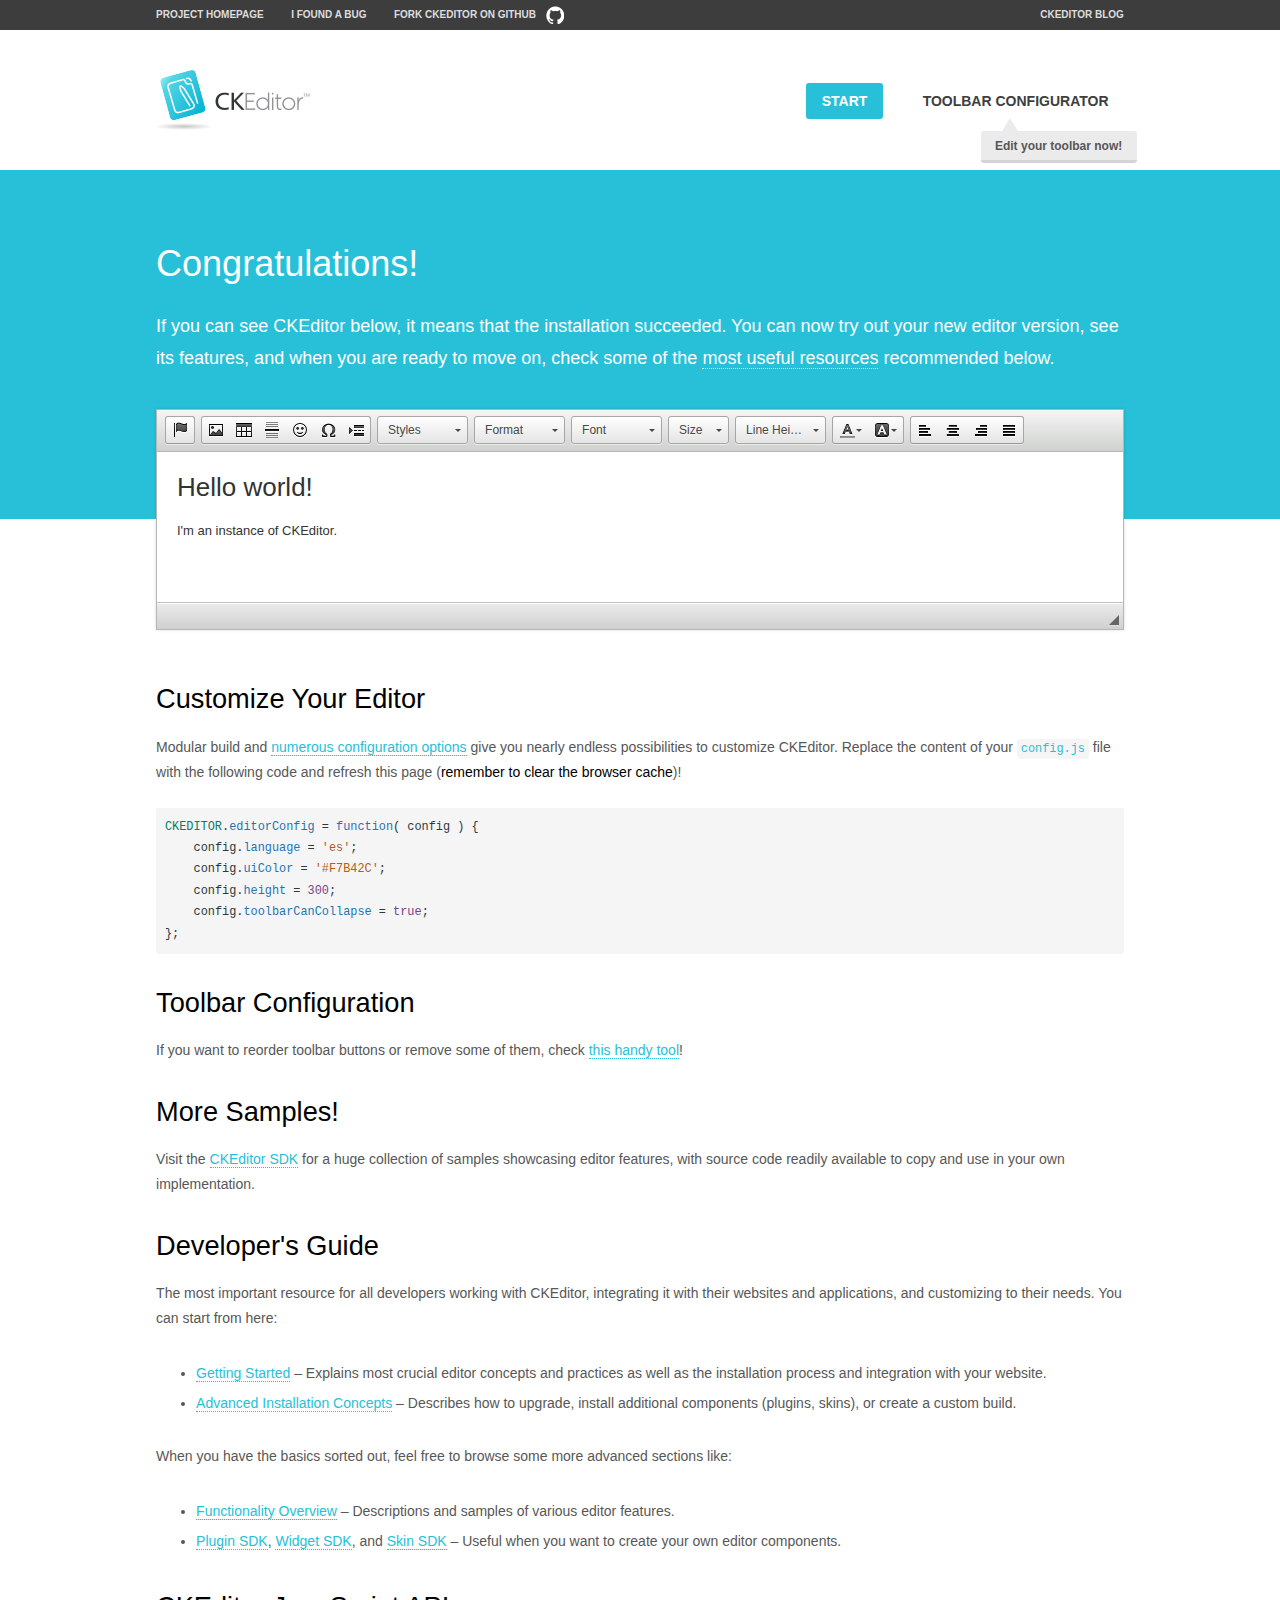
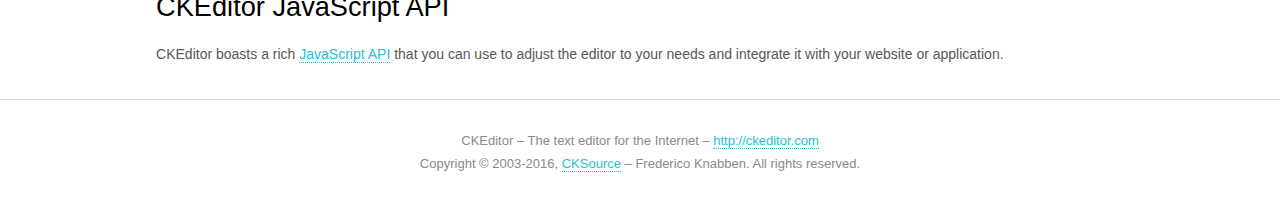
<file: eoc/WEB-INF/resources/ckeditor/samples/index.html>
<!DOCTYPE html>
<!--
Copyright (c) 2003-2016, CKSource - Frederico Knabben. All rights reserved.
For licensing, see LICENSE.md or http://ckeditor.com/license
-->
<html>
<head>
	<meta charset="utf-8">
	<title>CKEditor Sample</title>
	<script src="../ckeditor.js"></script>
	<script src="js/sample.js"></script>
	<link rel="stylesheet" href="css/samples.css">
	<link rel="stylesheet" href="toolbarconfigurator/lib/codemirror/neo.css">
</head>
<body id="main">

<nav class="navigation-a">
	<div class="grid-container">
		<ul class="navigation-a-left grid-width-70">
			<li><a href="http://ckeditor.com">Project Homepage</a></li>
			<li><a href="http://dev.ckeditor.com/">I found a bug</a></li>
			<li><a href="http://github.com/ckeditor/ckeditor-dev" class="icon-pos-right icon-navigation-a-github">Fork CKEditor on GitHub</a></li>
		</ul>
		<ul class="navigation-a-right grid-width-30">
			<li><a href="http://ckeditor.com/blog-list">CKEditor Blog</a></li>
		</ul>
	</div>
</nav>

<header class="header-a">
	<div class="grid-container">
		<h1 class="header-a-logo grid-width-30">
			<a href="index.html"><img src="img/logo.png" alt="CKEditor Sample"></a>
		</h1>

		<nav class="navigation-b grid-width-70">
			<ul>
				<li><a href="index.html" class="button-a button-a-background">Start</a></li>
				<li><a href="toolbarconfigurator/index.html" class="button-a">Toolbar configurator <span class="balloon-a balloon-a-nw">Edit your toolbar now!</span></a></li>
			</ul>
		</nav>
	</div>
</header>

<main>
	<div class="adjoined-top">
		<div class="grid-container">
			<div class="content grid-width-100">
				<h1>Congratulations!</h1>
				<p>
					If you can see CKEditor below, it means that the installation succeeded.
					You can now try out your new editor version, see its features, and when you are ready to move on, check some of the <a href="#sample-customize">most useful resources</a> recommended below.
				</p>
			</div>
		</div>
	</div>
	<div class="adjoined-bottom">
		<div class="grid-container">
			<div class="grid-width-100">
				<div id="editor">
					<h1>Hello world!</h1>
					<p>I'm an instance of <a href="http://ckeditor.com">CKEditor</a>.</p>
				</div>
			</div>
		</div>
	</div>

	<div class="grid-container">
		<div class="content grid-width-100">
			<section id="sample-customize">
				<h2>Customize Your Editor</h2>
				<p>Modular build and <a href="http://docs.ckeditor.com/#!/guide/dev_configuration">numerous configuration options</a> give you nearly endless possibilities to customize CKEditor. Replace the content of your <code><a href="../config.js">config.js</a></code> file with the following code and refresh this page (<strong>remember to clear the browser cache</strong>)!</p>
		<pre class="cm-s-neo CodeMirror"><code><span style="padding-right: 0.1px;"><span class="cm-variable">CKEDITOR</span>.<span class="cm-property">editorConfig</span> <span class="cm-operator">=</span> <span class="cm-keyword">function</span>( <span class="cm-def">config</span> ) {</span>
<span style="padding-right: 0.1px;"><span class="cm-tab">	</span><span class="cm-variable-2">config</span>.<span class="cm-property">language</span> <span class="cm-operator">=</span> <span class="cm-string">'es'</span>;</span>
<span style="padding-right: 0.1px;"><span class="cm-tab">	</span><span class="cm-variable-2">config</span>.<span class="cm-property">uiColor</span> <span class="cm-operator">=</span> <span class="cm-string">'#F7B42C'</span>;</span>
<span style="padding-right: 0.1px;"><span class="cm-tab">	</span><span class="cm-variable-2">config</span>.<span class="cm-property">height</span> <span class="cm-operator">=</span> <span class="cm-number">300</span>;</span>
<span style="padding-right: 0.1px;"><span class="cm-tab">	</span><span class="cm-variable-2">config</span>.<span class="cm-property">toolbarCanCollapse</span> <span class="cm-operator">=</span> <span class="cm-atom">true</span>;</span>
<span style="padding-right: 0.1px;">};</span></code></pre>
			</section>

			<section>
				<h2>Toolbar Configuration</h2>
				<p>If you want to reorder toolbar buttons or remove some of them, check <a href="toolbarconfigurator/index.html">this handy tool</a>!</p>
			</section>

			<section>
				<h2>More Samples!</h2>
				<p>Visit the <a href="http://sdk.ckeditor.com">CKEditor SDK</a> for a huge collection of samples showcasing editor features, with source code readily available to copy and use in your own implementation.</p>
			</section>

			<section>
				<h2>Developer's Guide</h2>
				<p>The most important resource for all developers working with CKEditor, integrating it with their websites and applications, and customizing to their needs. You can start from here:</p>
				<ul>
					<li><a href="http://docs.ckeditor.com/#!/guide/dev_installation">Getting Started</a> &ndash; Explains most crucial editor concepts and practices as well as the installation process and integration with your website.</li>
					<li><a href="http://docs.ckeditor.com/#!/guide/dev_advanced_installation">Advanced Installation Concepts</a> &ndash; Describes how to upgrade, install additional components (plugins, skins), or create a custom build.</li>
				</ul>
					<p>When you have the basics sorted out, feel free to browse some more advanced sections like:</p>
				<ul>
					<li><a href="http://docs.ckeditor.com/#!/guide/dev_features">Functionality Overview</a> &ndash; Descriptions and samples of various editor features.</li>
					<li><a href="http://docs.ckeditor.com/#!/guide/plugin_sdk_intro">Plugin SDK</a>, <a href="http://docs.ckeditor.com/#!/guide/widget_sdk_intro">Widget SDK</a>, and <a href="http://docs.ckeditor.com/#!/guide/skin_sdk_intro">Skin SDK</a> &ndash; Useful when you want to create your own editor components.</li>
				</ul>
			</section>

			<section>
				<h2>CKEditor JavaScript API</h2>
				<p>CKEditor boasts a rich <a href="http://docs.ckeditor.com/#!/api">JavaScript API</a> that you can use to adjust the editor to your needs and integrate it with your website or application.</p>
			</section>
		</div>
	</div>
</main>

<footer class="footer-a grid-container">
	<div class="grid-container">
		<p class="grid-width-100">
			CKEditor &ndash; The text editor for the Internet &ndash; <a class="samples" href="http://ckeditor.com/">http://ckeditor.com</a>
		</p>
		<p class="grid-width-100" id="copy">
			Copyright &copy; 2003-2016, <a class="samples" href="http://cksource.com/">CKSource</a> &ndash; Frederico Knabben. All rights reserved.
		</p>
	</div>
</footer>
<script>
	initSample();
</script>

</body>
</html>
</file>
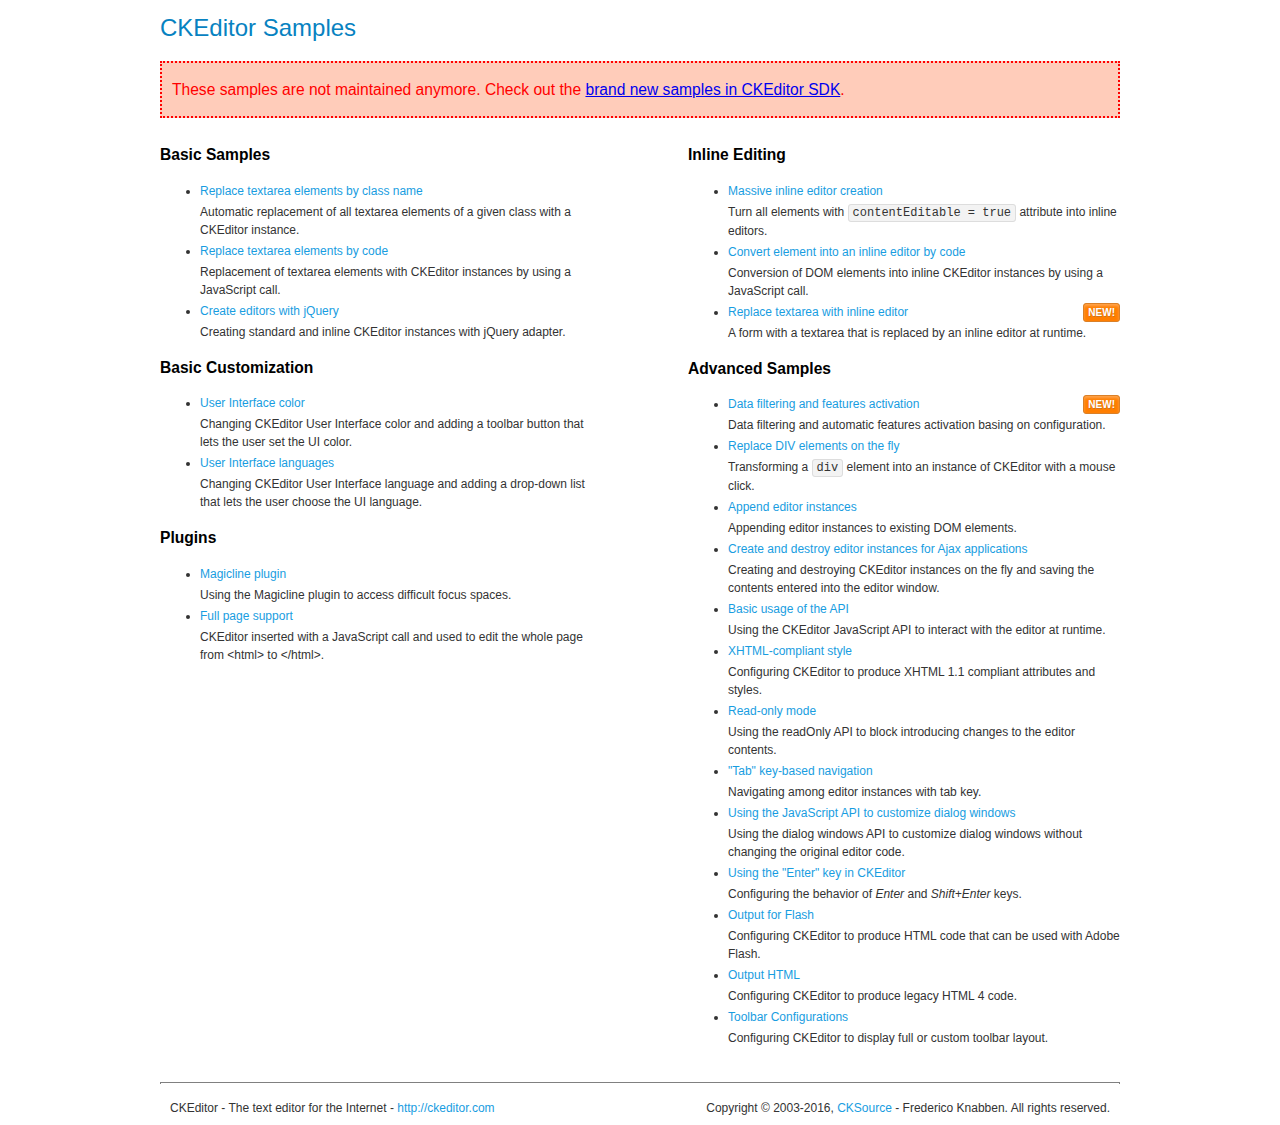
<file: eoc/WEB-INF/resources/ckeditor/samples/old/index.html>
<!DOCTYPE html>
<!--
Copyright (c) 2003-2016, CKSource - Frederico Knabben. All rights reserved.
For licensing, see LICENSE.md or http://ckeditor.com/license
-->
<html>
<head>
	<meta charset="utf-8">
	<title>CKEditor Samples</title>
	<link rel="stylesheet" href="sample.css">
</head>
<body>
	<h1 class="samples">
		CKEditor Samples
	</h1>
	<div class="warning deprecated">
		These samples are not maintained anymore. Check out the <a href="http://sdk.ckeditor.com/">brand new samples in CKEditor SDK</a>.
	</div>
	<div class="twoColumns">
		<div class="twoColumnsLeft">
			<h2 class="samples">
				Basic Samples
			</h2>
			<dl class="samples">
				<dt><a class="samples" href="replacebyclass.html">Replace textarea elements by class name</a></dt>
				<dd>Automatic replacement of all textarea elements of a given class with a CKEditor instance.</dd>

				<dt><a class="samples" href="replacebycode.html">Replace textarea elements by code</a></dt>
				<dd>Replacement of textarea elements with CKEditor instances by using a JavaScript call.</dd>

				<dt><a class="samples" href="jquery.html">Create editors with jQuery</a></dt>
				<dd>Creating standard and inline CKEditor instances with jQuery adapter.</dd>
			</dl>

			<h2 class="samples">
				Basic Customization
			</h2>
			<dl class="samples">
				<dt><a class="samples" href="uicolor.html">User Interface color</a></dt>
				<dd>Changing CKEditor User Interface color and adding a toolbar button that lets the user set the UI color.</dd>

				<dt><a class="samples" href="uilanguages.html">User Interface languages</a></dt>
				<dd>Changing CKEditor User Interface language and adding a drop-down list that lets the user choose the UI language.</dd>
			</dl>


			<h2 class="samples">Plugins</h2>
<dl class="samples">
<dt><a class="samples" href="magicline/magicline.html">Magicline plugin</a></dt>
<dd>Using the Magicline plugin to access difficult focus spaces.</dd>

<dt><a class="samples" href="wysiwygarea/fullpage.html">Full page support</a></dt>
<dd>CKEditor inserted with a JavaScript call and used to edit the whole page from &lt;html&gt; to &lt;/html&gt;.</dd>
</dl>
		</div>
		<div class="twoColumnsRight">
			<h2 class="samples">
				Inline Editing
			</h2>
			<dl class="samples">
				<dt><a class="samples" href="inlineall.html">Massive inline editor creation</a></dt>
				<dd>Turn all elements with <code>contentEditable = true</code> attribute into inline editors.</dd>

				<dt><a class="samples" href="inlinebycode.html">Convert element into an inline editor by code</a></dt>
				<dd>Conversion of DOM elements into inline CKEditor instances by using a JavaScript call.</dd>

				<dt><a class="samples" href="inlinetextarea.html">Replace textarea with inline editor</a> <span class="new">New!</span></dt>
				<dd>A form with a textarea that is replaced by an inline editor at runtime.</dd>

				
			</dl>

			<h2 class="samples">
				Advanced Samples
			</h2>
			<dl class="samples">
				<dt><a class="samples" href="datafiltering.html">Data filtering and features activation</a> <span class="new">New!</span></dt>
				<dd>Data filtering and automatic features activation basing on configuration.</dd>

				<dt><a class="samples" href="divreplace.html">Replace DIV elements on the fly</a></dt>
				<dd>Transforming a <code>div</code> element into an instance of CKEditor with a mouse click.</dd>

				<dt><a class="samples" href="appendto.html">Append editor instances</a></dt>
				<dd>Appending editor instances to existing DOM elements.</dd>

				<dt><a class="samples" href="ajax.html">Create and destroy editor instances for Ajax applications</a></dt>
				<dd>Creating and destroying CKEditor instances on the fly and saving the contents entered into the editor window.</dd>

				<dt><a class="samples" href="api.html">Basic usage of the API</a></dt>
				<dd>Using the CKEditor JavaScript API to interact with the editor at runtime.</dd>

				<dt><a class="samples" href="xhtmlstyle.html">XHTML-compliant style</a></dt>
				<dd>Configuring CKEditor to produce XHTML 1.1 compliant attributes and styles.</dd>

				<dt><a class="samples" href="readonly.html">Read-only mode</a></dt>
				<dd>Using the readOnly API to block introducing changes to the editor contents.</dd>

				<dt><a class="samples" href="tabindex.html">"Tab" key-based navigation</a></dt>
				<dd>Navigating among editor instances with tab key.</dd>


				
<dt><a class="samples" href="dialog/dialog.html">Using the JavaScript API to customize dialog windows</a></dt>
<dd>Using the dialog windows API to customize dialog windows without changing the original editor code.</dd>

<dt><a class="samples" href="enterkey/enterkey.html">Using the &quot;Enter&quot; key in CKEditor</a></dt>
<dd>Configuring the behavior of <em>Enter</em> and <em>Shift+Enter</em> keys.</dd>

<dt><a class="samples" href="htmlwriter/outputforflash.html">Output for Flash</a></dt>
<dd>Configuring CKEditor to produce HTML code that can be used with Adobe Flash.</dd>

<dt><a class="samples" href="htmlwriter/outputhtml.html">Output HTML</a></dt>
<dd>Configuring CKEditor to produce legacy HTML 4 code.</dd>

<dt><a class="samples" href="toolbar/toolbar.html">Toolbar Configurations</a></dt>
<dd>Configuring CKEditor to display full or custom toolbar layout.</dd>

			</dl>
		</div>
	</div>
	<div id="footer">
		<hr>
		<p>
			CKEditor - The text editor for the Internet - <a class="samples" href="http://ckeditor.com/">http://ckeditor.com</a>
		</p>
		<p id="copy">
			Copyright &copy; 2003-2016, <a class="samples" href="http://cksource.com/">CKSource</a> - Frederico Knabben. All rights reserved.
		</p>
	</div>
</body>
</html>
</file>
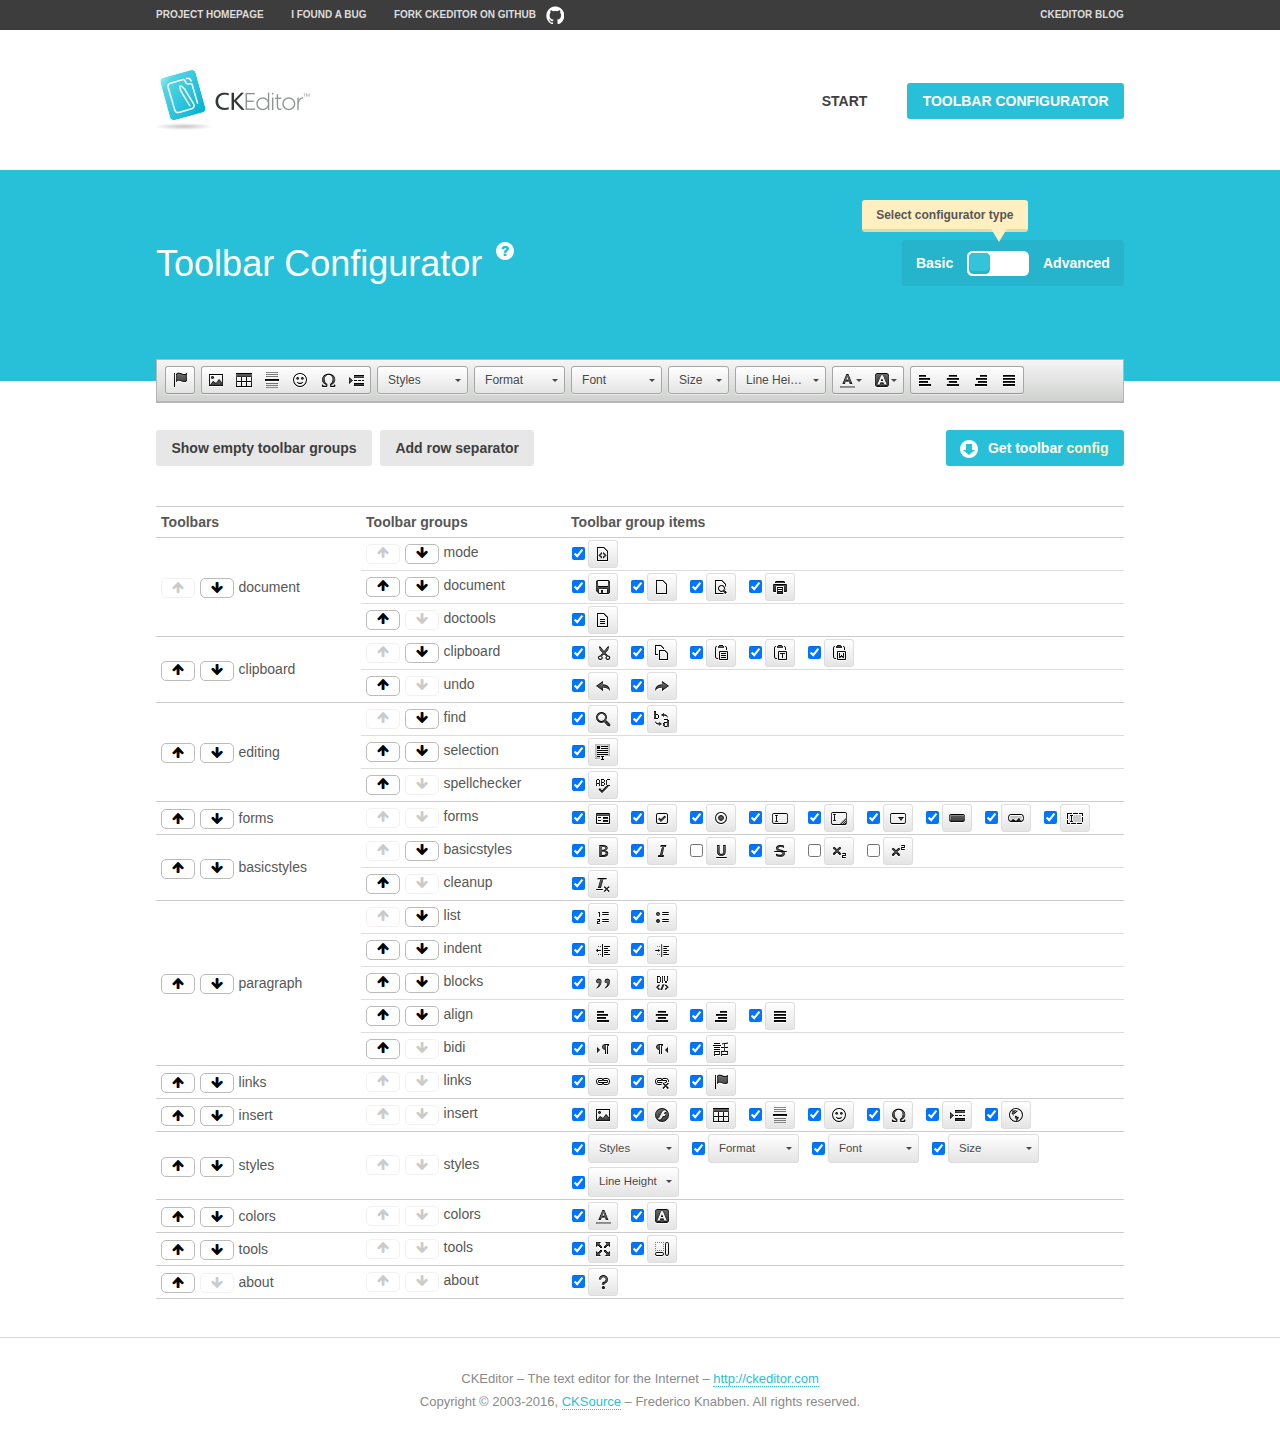
<file: eoc/WEB-INF/resources/ckeditor/samples/toolbarconfigurator/index.html>
<!DOCTYPE html>
<!--
Copyright (c) 2003-2016, CKSource - Frederico Knabben. All rights reserved.
For licensing, see LICENSE.md or http://ckeditor.com/license
-->
<!--[if IE 8]><html class="ie8"><![endif]-->
<!--[if gt IE 8]><html><![endif]-->
<!--[if !IE]><!--><html><!--<![endif]-->
<head>
	<meta charset="utf-8">
	<title>Toolbar Configurator</title>
	<script src="../../ckeditor.js"></script>
	<script>
		if ( CKEDITOR.env.ie && CKEDITOR.env.version < 9 )
			CKEDITOR.tools.enableHtml5Elements( document );
	</script>
	<link rel="stylesheet" href="lib/codemirror/codemirror.css">
	<link rel="stylesheet" href="lib/codemirror/show-hint.css">
	<link rel="stylesheet" href="lib/codemirror/neo.css">
	<link rel="stylesheet" href="css/fontello.css">
	<link rel="stylesheet" href="../css/samples.css">
</head>
<body id="toolbar">

<nav class="navigation-a">
	<div class="grid-container">
		<ul class="navigation-a-left grid-width-70">
			<li><a href="http://ckeditor.com">Project Homepage</a></li>
			<li><a href="http://dev.ckeditor.com/">I found a bug</a></li>
			<li><a href="http://github.com/ckeditor/ckeditor-dev" class="icon-pos-right icon-navigation-a-github">Fork CKEditor on GitHub</a></li>
		</ul>
		<ul class="navigation-a-right grid-width-30">
			<li><a href="http://ckeditor.com/blog-list">CKEditor Blog</a></li>
		</ul>
	</div>
</nav>

<header class="header-a">
	<div class="grid-container">
		<h1 class="header-a-logo grid-width-30">
			<a href="../index.html"><img src="../img/logo.png" alt="CKEditor Logo"></a>
		</h1>
		<nav class="navigation-b grid-width-70">
			<ul>
				<li><a href="../index.html"  class="button-a">Start</a></li>
				<li><a href="index.html"  class="button-a button-a-background">Toolbar configurator</a></li>
			</ul>
		</nav>
	</div>
</header>

<main>
	<div class="adjoined-top">
		<div class="grid-container">
			<div class="content grid-width-100">
				<div class="grid-container-nested">
					<h1 class="grid-width-60">
						Toolbar Configurator
						<a href="#help-content" type="button" title="Configurator help" id="help" class="button-a button-a-background button-a-no-text icon-pos-left icon-question-mark">Help</a>
					</h1>

					<div class="grid-width-40 grid-switch-magic">
						<div class="switch">
							<span class="balloon-a balloon-a-se">Select configurator type</span>
							<input type="radio" name="radio" data-num="1" id="radio-basic" />
							<input type="radio" name="radio" data-num="2" id="radio-advanced" />
							<label data-for="1" for="radio-basic">Basic</label>
							<span class="switch-inner">
								<span class="handler"></span>
							</span>
							<label data-for="2" for="radio-advanced">Advanced</label>
						</div>
					</div>
				</div>
			</div>
		</div>
	</div>
	<div class="adjoined-bottom">
		<div class="grid-container">
			<div class="grid-width-100">
				<div class="editors-container">
					<div id="editor-basic"></div>
					<div id="editor-advanced"></div>
				</div>
			</div>
		</div>
	</div>

	<div class="grid-container configurator">
		<div class="content grid-width-100">
			<div class="configurator">
				<div>
					<div id="toolbarModifierWrapper"></div>
				</div>
			</div>
		</div>
	</div>

	<div id="help-content">
		<div class="grid-container">
			<div class="grid-width-100">
				<h2>What Am I Doing Here?</h2>

				<div class="grid-container grid-container-nested">
					<div class="basic">
						<div class="grid-width-50">
							<p>Arrange <a href="http://docs.ckeditor.com/#!/api/CKEDITOR.config-cfg-toolbarGroups">toolbar groups</a>, toggle <a href="http://docs.ckeditor.com/#!/api/CKEDITOR.config-cfg-removeButtons">button visibility</a> according to your needs and get your toolbar configuration.</p>
							<p>You can replace the content of the <a href="../../config.js"><code>config.js</code></a> file with the generated configuration. If you already set some configuration options you will need to merge both configurations.</p>
						</div>
						<div class="grid-width-50">
							<p>Read more about different ways of <a href="http://docs.ckeditor.com/#!/guide/dev_configuration">setting configuration</a> and do not forget about <strong>clearing browser cache</strong>.</p>
							<p>Arranging toolbar groups is the recommended way of configuring the toolbar, but if you need more freedom you can use the <a href="#advanced">advanced configurator</a>.</p>
						</div>
					</div>
					<div class="advanced" style="display: none;">
						<div class="grid-width-50">
							<p>With this code editor you can edit your <a href="http://docs.ckeditor.com/#!/api/CKEDITOR.config-cfg-toolbar">toolbar configuration</a> live.</p>
							<p>You can replace the content of the <a href="../../config.js"><code>config.js</code></a> file with the generated configuration. If you already set some configuration options you will need to merge both configurations.</p>
						</div>
						<div class="grid-width-50">
							<p>Read more about different ways of <a href="http://docs.ckeditor.com/#!/guide/dev_configuration">setting configuration</a> and do not forget about <strong>clearing browser cache</strong>.</p>
						</div>
					</div>
				</div>

				<p class="grid-container grid-container-nested">
					<button type="button" class="help-content-close grid-width-100 button-a button-a-background">Got it. Let's play!</button>
				</p>
			</div>
		</div>
	</div>
</main>

<footer class="footer-a grid-container">
	<p class="grid-width-100">
		CKEditor &ndash; The text editor for the Internet &ndash; <a class="samples" href="http://ckeditor.com/">http://ckeditor.com</a>
	</p>
	<p class="grid-width-100" id="copy">
		Copyright &copy; 2003-2016, <a class="samples" href="http://cksource.com/">CKSource</a> &ndash; Frederico Knabben. All rights reserved.
	</p>
</footer>

<script src="lib/codemirror/codemirror.js"></script>
<script src="lib/codemirror/javascript.js"></script>
<script src="lib/codemirror/show-hint.js"></script>

<script src="js/fulltoolbareditor.js"></script>
<script src="js/abstracttoolbarmodifier.js"></script>
<script src="js/toolbarmodifier.js"></script>
<script src="js/toolbartextmodifier.js"></script>
<script src="../js/sf.js"></script>

<script>
	( function() {
		'use strict';

		var mode = ( window.location.hash.substr( 1 ) === 'advanced' ) ? 'advanced' : 'basic',
			configuratorSection = CKEDITOR.document.findOne( 'main > .grid-container.configurator' ),
			basicInstruction = CKEDITOR.document.findOne( '#help-content .basic' ),
			advancedInstruction = CKEDITOR.document.findOne( '#help-content .advanced' ),

			// Configurator mode switcher.
			modeSwitchBasic = CKEDITOR.document.getById( 'radio-basic' ),
			modeSwitchAdvanced = CKEDITOR.document.getById( 'radio-advanced' );

		// Initial setup
		function updateSwitcher() {
			if ( mode === 'advanced' ) {
				modeSwitchAdvanced.$.checked = true;
			} else {
				modeSwitchBasic.$.checked = true;
			}
		}

		updateSwitcher();

		CKEDITOR.document.getWindow().on( 'hashchange', function( e ) {
			var hash = window.location.hash.substr( 1 );
			if ( !( hash === 'advanced' || hash === 'basic' ) ) {
				return;
			}
			mode = hash;
			onToolbarsDone( mode );
		} );

		CKEDITOR.document.getWindow().on( 'resize', function() {
			updateToolbar( ( mode === 'basic' ? toolbarModifier : toolbarTextModifier )[ 'editorInstance' ] );
		} );

		function onRefresh( modifier ) {
			modifier = modifier || this;

			if ( mode === 'basic' && modifier instanceof ToolbarConfigurator.ToolbarTextModifier ) {
				return;
			}

			// CodeMirror container becomes visible, so we need to refresh and to avoid rendering problems.
			if ( mode === 'advanced' && modifier instanceof ToolbarConfigurator.ToolbarTextModifier ) {
				modifier.codeContainer.refresh();
			}

			updateToolbar( modifier.editorInstance );
		}

		function updateToolbar( editor ) {
			var editorContainer = editor.container;

			// Not always editor is loaded.
			if ( !editorContainer ) {
				return;
			}

			var displayStyle = editorContainer.getStyle( 'display' );

			editorContainer.setStyle( 'display', 'block' );

			var newHeight = editorContainer.getSize( 'height' );

			var newMarginTop = parseInt( editorContainer.getComputedStyle( 'margin-top' ), 10 );
			newMarginTop = ( isNaN( newMarginTop ) ? 0 : Number( newMarginTop ) );

			var newMarginBottom = parseInt( editorContainer.getComputedStyle( 'margin-bottom' ), 10 );
			newMarginBottom = ( isNaN( newMarginBottom ) ? 0 : Number( newMarginBottom ) );

			var result = newHeight + newMarginTop + newMarginBottom;

			editorContainer.setStyle( 'display', displayStyle );

			editor.container.getAscendant( 'div' ).setStyle( 'height', result + 'px' );
		}

		var toolbarModifier = new ToolbarConfigurator.ToolbarModifier( 'editor-basic' );

		var done = 0;
		toolbarModifier.init( onToolbarInit );
		toolbarModifier.onRefresh = onRefresh;

		CKEDITOR.document.getById( 'toolbarModifierWrapper' ).append( toolbarModifier.mainContainer );

		var toolbarTextModifier = new ToolbarConfigurator.ToolbarTextModifier( 'editor-advanced' );
		toolbarTextModifier.init( onToolbarInit );
		toolbarTextModifier.onRefresh = onRefresh;

		function onToolbarInit() {
			if ( ++done === 2 ) {
				onToolbarsDone();

				positionSticky.watch( CKEDITOR.document.findOne( '.toolbar' ), function() {
					return mode === 'advanced';
				} );
			}
		}

		function onToolbarsDone() {
			if ( mode === 'basic' ) {
				toggleModeBasic( false );
			} else {
				toggleModeAdvanced( false );
			}

			updateSwitcher();

			setTimeout( function() {
				CKEDITOR.document.findOne( '.editors-container' ).addClass( 'active' );
				CKEDITOR.document.findOne( '#toolbarModifierWrapper' ).addClass( 'active' );
			}, 200 );
		}

		CKEDITOR.document.getById( 'toolbarModifierWrapper' ).append( toolbarTextModifier.mainContainer );

		function toogleModeSwitch( onElement, offElement, onModifier, offModifier ) {
			onElement.addClass( 'fancy-button-active' );
			offElement.removeClass( 'fancy-button-active' );

			onModifier.showUI();
			offModifier.hideUI();
		}

		function toggleModeBasic( callOnRefresh ) {
			callOnRefresh = ( callOnRefresh !== false );
			mode = 'basic';
			window.location.hash = '#basic';
			toogleModeSwitch( modeSwitchBasic, modeSwitchAdvanced, toolbarModifier, toolbarTextModifier );

			configuratorSection.removeClass( 'freed-width' );
			basicInstruction.show();
			advancedInstruction.hide();

			callOnRefresh && onRefresh( toolbarModifier );
		}

		function toggleModeAdvanced( callOnRefresh ) {
			callOnRefresh = ( callOnRefresh !== false );
			mode = 'advanced';
			window.location.hash = '#advanced';
			toogleModeSwitch( modeSwitchAdvanced, modeSwitchBasic, toolbarTextModifier, toolbarModifier );

			configuratorSection.addClass( 'freed-width' );
			advancedInstruction.show();
			basicInstruction.hide();

			callOnRefresh && onRefresh( toolbarTextModifier );
		}

		modeSwitchBasic.on( 'click', toggleModeBasic );
		modeSwitchAdvanced.on( 'click', toggleModeAdvanced );

		//
		// Position:sticky for the toolbar.
		//

		// Will make elements behave like they were styled with position:sticky.
		var positionSticky = {
			// Store object: {
			// 		element: CKEDITOR.dom.element, // Element which will float.
			// 		placeholder: CKEDITOR.dom.element, // Placeholder which is place to prevent page bounce.
			// 		isFixed: boolean // Whether element float now.
			// }
			watched: [],

			active: [],

			staticContainer: null,

			init: function() {
				var element = CKEDITOR.dom.element.createFromHtml(
					'<div class="staticContainer">' +
						'<div class="grid-container" >' +
							'<div class="grid-width-100">' +
								'<div class="inner"></div>' +
							'</div>' +
						'</div>' +
					'</div>' );

				this.staticContainer = element.findOne( '.inner' );

				CKEDITOR.document.getBody().append( element );
			},

			watch: function( element, preventFunc ) {
				this.watched.push( {
					element: element,
					placeholder: new CKEDITOR.dom.element( 'div' ),
					isFixed: false,
					preventFunc: preventFunc
				} );
			},

			checkAll: function() {
				for ( var i = 0; i < this.watched.length; i++ ) {
					this.check( this.watched[ i ] );
				}
			},

			check: function( element ) {
				var isFixed = element.isFixed;
				var shouldBeFixed = this.shouldBeFixed( element );

				// Nothing to be done.
				if ( isFixed === shouldBeFixed ) {
					return;
				}

				var placeholder = element.placeholder;

				if ( isFixed ) {
					// Unfixing.

					element.element.insertBefore( placeholder );
					placeholder.remove();

					element.element.removeStyle( 'margin' );

					this.active.splice( CKEDITOR.tools.indexOf( this.active, element ), 1 );

				} else {
					// Fixing.
					placeholder.setStyle( 'width', element.element.getSize( 'width' ) + 'px' );
					placeholder.setStyle( 'height', element.element.getSize( 'height' ) + 'px' );
					placeholder.setStyle( 'margin-bottom', element.element.getComputedStyle( 'margin-bottom' ) );
					placeholder.setStyle( 'display', element.element.getComputedStyle( 'display' ) );
					placeholder.insertAfter( element.element );

					this.staticContainer.append( element.element );

					this.active.push( element );
				}

				element.isFixed = !element.isFixed;
			},

			shouldBeFixed: function( element ) {
				if ( element.preventFunc && element.preventFunc() ) {
					return false;
				}

				// If element is already fixed we are checking it's placeholder.
				var related = ( element.isFixed ? element.placeholder : element.element ),
					clientRect = related.$.getBoundingClientRect(),
					staticHeight = this.staticContainer.getSize('height' ),
					elemHeight = element.element.getSize( 'height' );

				if ( element.isFixed ) {
					return ( clientRect.top + elemHeight < staticHeight );
				} else {
					return ( clientRect.top < staticHeight );
				}
			}
		};

		positionSticky.init();

		CKEDITOR.document.getWindow().on( 'scroll',
			new CKEDITOR.tools.eventsBuffer( 100, positionSticky.checkAll, positionSticky ).input
		);

		// Make the toolbar sticky.
		positionSticky.watch( CKEDITOR.document.findOne( '.editors-container' ) );

		// Help button and help-content.
		( function() {
			var helpButton = CKEDITOR.document.getById( 'help' ),
				helpContent = CKEDITOR.document.getById( 'help-content' );

			// Don't show help button on IE8 because it's unsupported by Pico Modal.
			if ( CKEDITOR.env.ie && CKEDITOR.env.version == 8 ) {
				helpButton.hide();
			} else {
				// Display help modal when the button is clicked.
				helpButton.on( 'click', function( evt ) {
					SF.modal( {
						// Clone modal content from DOM.
						content: helpContent.getHtml(),

						afterCreate: function( modal ) {
							// Enable modal content button to close the modal.
							new CKEDITOR.dom.element( modal.modalElem() ).findOne( '.help-content-close' ).once( 'click', modal.close );
						}
					} ).show();
				} );
			}
		} )();
	} )();
</script>
</body>
</html>
</file>
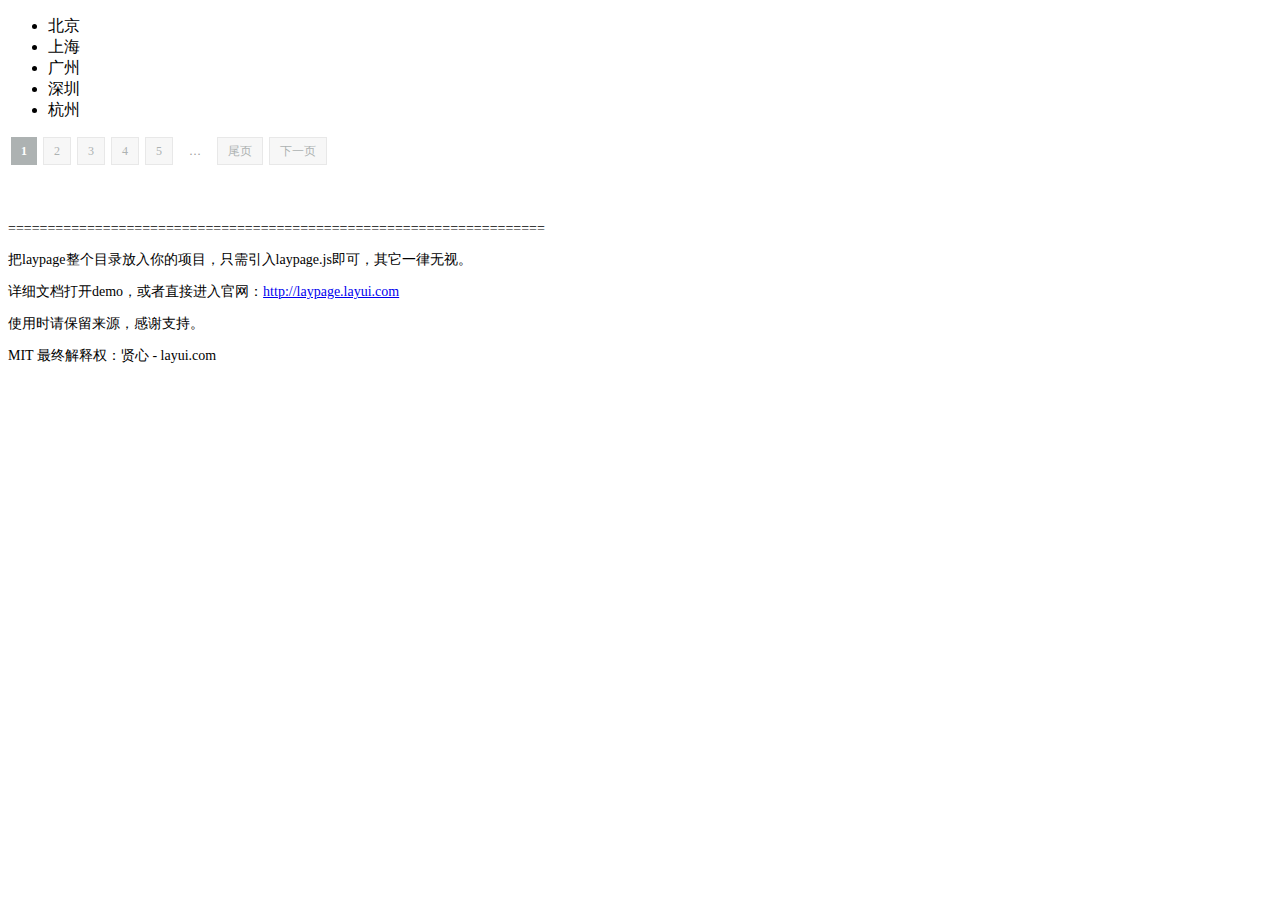
<file: eoc/WEB-INF/resources/eduapp/laypage-v1.3/demo.html>
<!doctype html>
<html>
<head>
<meta charset="utf-8">
<title>layPage demo</title>
<meta name="keywords" content="分页插件,ajax分页,异步分页">
<meta name="description" content="laypage是一款多功能的js分页组件，主要应用于前端页面Ajax普通分页以及信息流加载，并且可无缝迁移至Node.js平台。laypage不依赖于任何第三方库，直接拿来用即可，它的接口继承了layui系列组件的一贯简洁，极易上手。那么，从现在开始，将分页的任务交给laypage吧！">
</head>
<body>

<ul id="biuuu_city_list"></ul>

<div id="biuuu_city"></div>

<div style="width:800px; margin:100px 0 0; font-size:14px;">
    <p>====================================================================</p>
    <p>把laypage整个目录放入你的项目，只需引入laypage.js即可，其它一律无视。</p>
    <p>详细文档打开demo，或者直接进入官网：<a href="http://laypage.layui.com">http://laypage.layui.com</a></p>
    <p>使用时请保留来源，感谢支持。</p>
    <p>MIT 最终解释权：贤心 - layui.com</p>
</div>

<script src="laypage/laypage.js"></script>
<script>

//测试数据
var data = [
    '北京',
    '上海',
    '广州',
    '深圳',
    '杭州',
    '长沙',
    '合肥',
    '宁夏',
    '成都',
    '西安',
    '南昌',
    '上饶',
    '沈阳',
    '济南',
    '厦门',
    '福州',
    '九江',
    '宜春',
    '赣州',
    '宁波',
    '绍兴',
    '无锡',
    '苏州',
    '徐州',
    '东莞',
    '佛山',
    '中山',
    '成都',
    '武汉',
    '青岛',
    '天津',
    '重庆',
    '南京',
    '九江',
    '香港',
    '澳门',
    '台北'
];

var nums = 5; //每页出现的数量
var pages = Math.ceil(data.length/nums); //得到总页数

var thisDate = function(curr){
    //此处只是演示，实际场景通常是返回已经当前页已经分组好的数据
    var str = '', last = curr*nums - 1;
    last = last >= data.length ? (data.length-1) : last;
    for(var i = (curr*nums - nums); i <= last; i++){
        str += '<li>'+ data[i] +'</li>';
    }
    return str;
};

//调用分页
laypage({
    cont: 'biuuu_city',
    pages: pages,
    jump: function(obj){
        document.getElementById('biuuu_city_list').innerHTML = thisDate(obj.curr);
    }
})
</script>


</body>
</html>
</file>
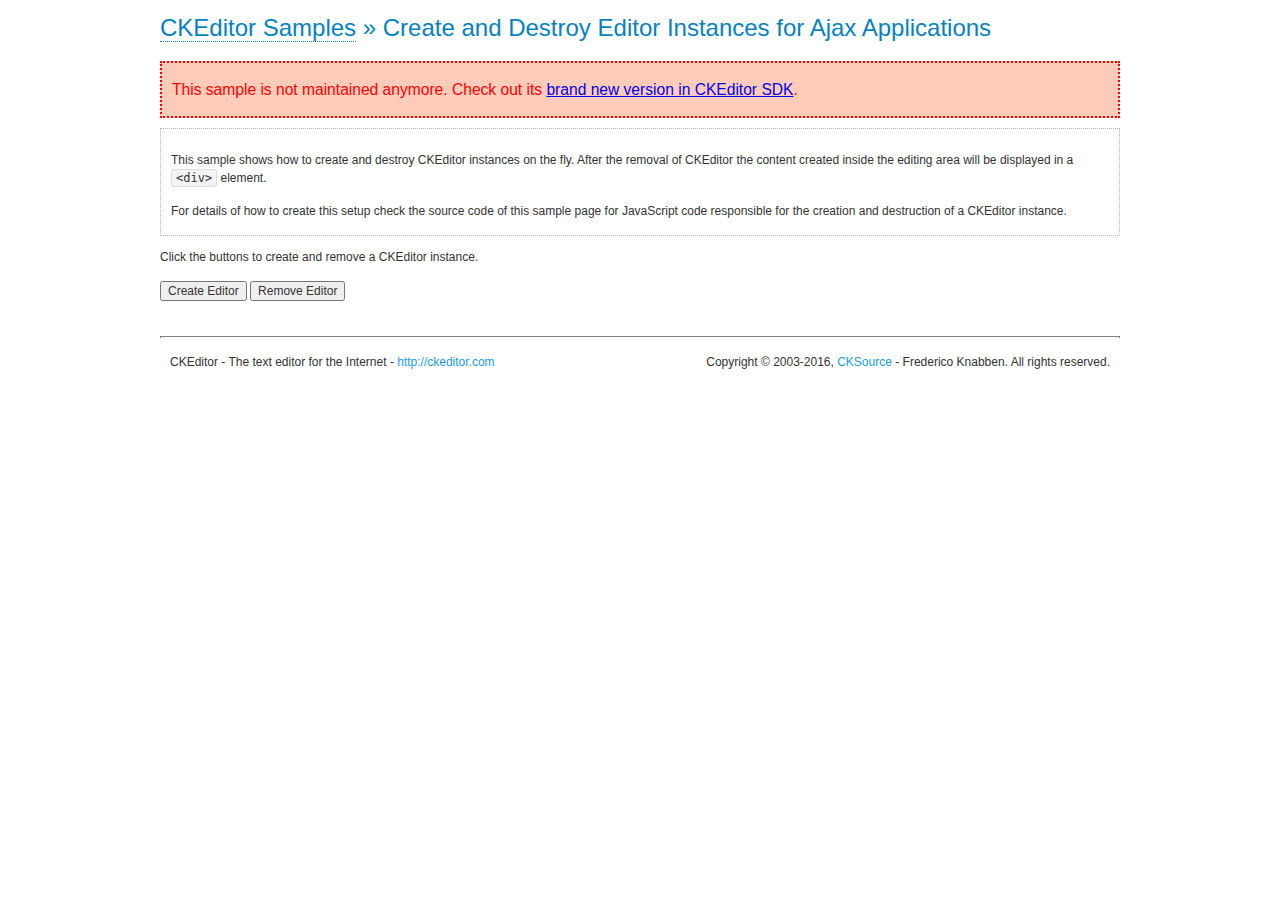
<file: eoc/WEB-INF/resources/ckeditor/samples/old/ajax.html>
<!DOCTYPE html>
<!--
Copyright (c) 2003-2016, CKSource - Frederico Knabben. All rights reserved.
For licensing, see LICENSE.md or http://ckeditor.com/license
-->
<html>
<head>
	<meta charset="utf-8">
	<title>Ajax &mdash; CKEditor Sample</title>
	<script src="../../ckeditor.js"></script>
	<link rel="stylesheet" href="sample.css">
	<script>

		var editor, html = '';

		function createEditor() {
			if ( editor )
				return;

			// Create a new editor inside the <div id="editor">, setting its value to html
			var config = {};
			editor = CKEDITOR.appendTo( 'editor', config, html );
		}

		function removeEditor() {
			if ( !editor )
				return;

			// Retrieve the editor contents. In an Ajax application, this data would be
			// sent to the server or used in any other way.
			document.getElementById( 'editorcontents' ).innerHTML = html = editor.getData();
			document.getElementById( 'contents' ).style.display = '';

			// Destroy the editor.
			editor.destroy();
			editor = null;
		}

	</script>
</head>
<body>
	<h1 class="samples">
		<a href="index.html">CKEditor Samples</a> &raquo; Create and Destroy Editor Instances for Ajax Applications
	</h1>
	<div class="warning deprecated">
		This sample is not maintained anymore. Check out its <a href="http://sdk.ckeditor.com/samples/saveajax.html">brand new version in CKEditor SDK</a>.
	</div>
	<div class="description">
		<p>
			This sample shows how to create and destroy CKEditor instances on the fly. After the removal of CKEditor the content created inside the editing
			area will be displayed in a <code>&lt;div&gt;</code> element.
		</p>
		<p>
			For details of how to create this setup check the source code of this sample page
			for JavaScript code responsible for the creation and destruction of a CKEditor instance.
		</p>
	</div>
	<p>Click the buttons to create and remove a CKEditor instance.</p>
	<p>
		<input onclick="createEditor();" type="button" value="Create Editor">
		<input onclick="removeEditor();" type="button" value="Remove Editor">
	</p>
	<!-- This div will hold the editor. -->
	<div id="editor">
	</div>
	<div id="contents" style="display: none">
		<p>
			Edited Contents:
		</p>
		<!-- This div will be used to display the editor contents. -->
		<div id="editorcontents">
		</div>
	</div>
	<div id="footer">
		<hr>
		<p>
			CKEditor - The text editor for the Internet - <a class="samples" href="http://ckeditor.com/">http://ckeditor.com</a>
		</p>
		<p id="copy">
			Copyright &copy; 2003-2016, <a class="samples" href="http://cksource.com/">CKSource</a> - Frederico
			Knabben. All rights reserved.
		</p>
	</div>
</body>
</html>
</file>
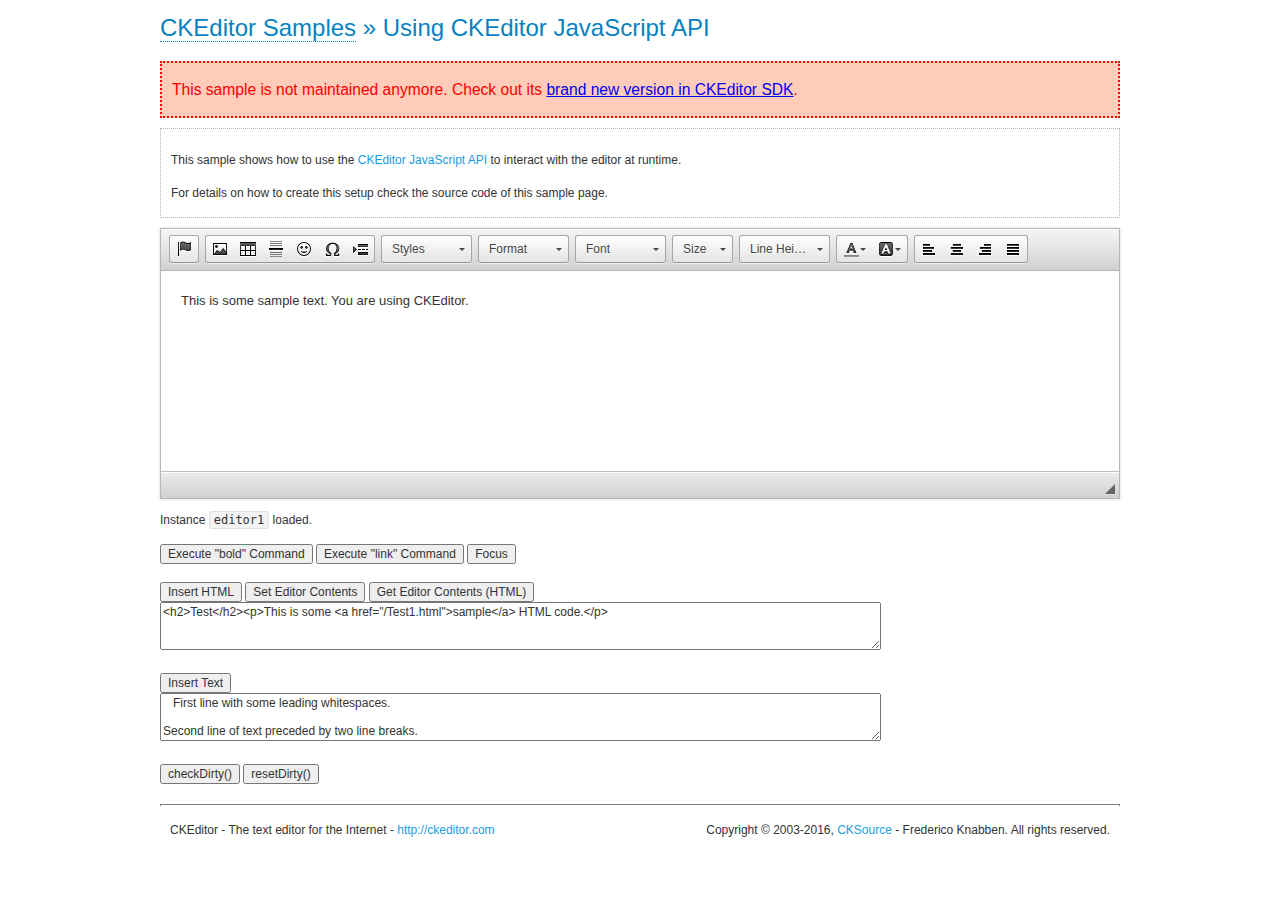
<file: eoc/WEB-INF/resources/ckeditor/samples/old/api.html>
<!DOCTYPE html>
<!--
Copyright (c) 2003-2016, CKSource - Frederico Knabben. All rights reserved.
For licensing, see LICENSE.md or http://ckeditor.com/license
-->
<html>
<head>
	<meta charset="utf-8">
	<title>API Usage &mdash; CKEditor Sample</title>
	<script src="../../ckeditor.js"></script>
	<link href="sample.css" rel="stylesheet">
	<script>

// The instanceReady event is fired, when an instance of CKEditor has finished
// its initialization.
CKEDITOR.on( 'instanceReady', function( ev ) {
	// Show the editor name and description in the browser status bar.
	document.getElementById( 'eMessage' ).innerHTML = 'Instance <code>' + ev.editor.name + '<\/code> loaded.';

	// Show this sample buttons.
	document.getElementById( 'eButtons' ).style.display = 'block';
});

function InsertHTML() {
	// Get the editor instance that we want to interact with.
	var editor = CKEDITOR.instances.editor1;
	var value = document.getElementById( 'htmlArea' ).value;

	// Check the active editing mode.
	if ( editor.mode == 'wysiwyg' )
	{
		// Insert HTML code.
		// http://docs.ckeditor.com/#!/api/CKEDITOR.editor-method-insertHtml
		editor.insertHtml( value );
	}
	else
		alert( 'You must be in WYSIWYG mode!' );
}

function InsertText() {
	// Get the editor instance that we want to interact with.
	var editor = CKEDITOR.instances.editor1;
	var value = document.getElementById( 'txtArea' ).value;

	// Check the active editing mode.
	if ( editor.mode == 'wysiwyg' )
	{
		// Insert as plain text.
		// http://docs.ckeditor.com/#!/api/CKEDITOR.editor-method-insertText
		editor.insertText( value );
	}
	else
		alert( 'You must be in WYSIWYG mode!' );
}

function SetContents() {
	// Get the editor instance that we want to interact with.
	var editor = CKEDITOR.instances.editor1;
	var value = document.getElementById( 'htmlArea' ).value;

	// Set editor contents (replace current contents).
	// http://docs.ckeditor.com/#!/api/CKEDITOR.editor-method-setData
	editor.setData( value );
}

function GetContents() {
	// Get the editor instance that you want to interact with.
	var editor = CKEDITOR.instances.editor1;

	// Get editor contents
	// http://docs.ckeditor.com/#!/api/CKEDITOR.editor-method-getData
	alert( editor.getData() );
}

function ExecuteCommand( commandName ) {
	// Get the editor instance that we want to interact with.
	var editor = CKEDITOR.instances.editor1;

	// Check the active editing mode.
	if ( editor.mode == 'wysiwyg' )
	{
		// Execute the command.
		// http://docs.ckeditor.com/#!/api/CKEDITOR.editor-method-execCommand
		editor.execCommand( commandName );
	}
	else
		alert( 'You must be in WYSIWYG mode!' );
}

function CheckDirty() {
	// Get the editor instance that we want to interact with.
	var editor = CKEDITOR.instances.editor1;
	// Checks whether the current editor contents present changes when compared
	// to the contents loaded into the editor at startup
	// http://docs.ckeditor.com/#!/api/CKEDITOR.editor-method-checkDirty
	alert( editor.checkDirty() );
}

function ResetDirty() {
	// Get the editor instance that we want to interact with.
	var editor = CKEDITOR.instances.editor1;
	// Resets the "dirty state" of the editor (see CheckDirty())
	// http://docs.ckeditor.com/#!/api/CKEDITOR.editor-method-resetDirty
	editor.resetDirty();
	alert( 'The "IsDirty" status has been reset' );
}

function Focus() {
	CKEDITOR.instances.editor1.focus();
}

function onFocus() {
	document.getElementById( 'eMessage' ).innerHTML = '<b>' + this.name + ' is focused </b>';
}

function onBlur() {
	document.getElementById( 'eMessage' ).innerHTML = this.name + ' lost focus';
}

	</script>

</head>
<body>
	<h1 class="samples">
		<a href="index.html">CKEditor Samples</a> &raquo; Using CKEditor JavaScript API
	</h1>
	<div class="warning deprecated">
		This sample is not maintained anymore. Check out its <a href="http://sdk.ckeditor.com/samples/api.html">brand new version in CKEditor SDK</a>.
	</div>
	<div class="description">
	<p>
		This sample shows how to use the
		<a class="samples" href="http://docs.ckeditor.com/#!/api/CKEDITOR.editor">CKEditor JavaScript API</a>
		to interact with the editor at runtime.
	</p>
	<p>
		For details on how to create this setup check the source code of this sample page.
	</p>
	</div>

	<!-- This <div> holds alert messages to be display in the sample page. -->
	<div id="alerts">
		<noscript>
			<p>
				<strong>CKEditor requires JavaScript to run</strong>. In a browser with no JavaScript
				support, like yours, you should still see the contents (HTML data) and you should
				be able to edit it normally, without a rich editor interface.
			</p>
		</noscript>
	</div>
	<form action="../../../samples/sample_posteddata.php" method="post">
		<textarea cols="100" id="editor1" name="editor1" rows="10">&lt;p&gt;This is some &lt;strong&gt;sample text&lt;/strong&gt;. You are using &lt;a href="http://ckeditor.com/"&gt;CKEditor&lt;/a&gt;.&lt;/p&gt;</textarea>

		<script>
			// Replace the <textarea id="editor1"> with an CKEditor instance.
			CKEDITOR.replace( 'editor1', {
				on: {
					focus: onFocus,
					blur: onBlur,

					// Check for availability of corresponding plugins.
					pluginsLoaded: function( evt ) {
						var doc = CKEDITOR.document, ed = evt.editor;
						if ( !ed.getCommand( 'bold' ) )
							doc.getById( 'exec-bold' ).hide();
						if ( !ed.getCommand( 'link' ) )
							doc.getById( 'exec-link' ).hide();
					}
				}
			});
		</script>

		<p id="eMessage">
		</p>

		<div id="eButtons" style="display: none">
			<input id="exec-bold" onclick="ExecuteCommand('bold');" type="button" value="Execute &quot;bold&quot; Command">
			<input id="exec-link" onclick="ExecuteCommand('link');" type="button" value="Execute &quot;link&quot; Command">
			<input onclick="Focus();" type="button" value="Focus">
			<br><br>
			<input onclick="InsertHTML();" type="button" value="Insert HTML">
			<input onclick="SetContents();" type="button" value="Set Editor Contents">
			<input onclick="GetContents();" type="button" value="Get Editor Contents (HTML)">
			<br>
			<textarea cols="100" id="htmlArea" rows="3">&lt;h2&gt;Test&lt;/h2&gt;&lt;p&gt;This is some &lt;a href="/Test1.html"&gt;sample&lt;/a&gt; HTML code.&lt;/p&gt;</textarea>
			<br>
			<br>
			<input onclick="InsertText();" type="button" value="Insert Text">
			<br>
			<textarea cols="100" id="txtArea" rows="3">   First line with some leading whitespaces.

Second line of text preceded by two line breaks.</textarea>
			<br>
			<br>
			<input onclick="CheckDirty();" type="button" value="checkDirty()">
			<input onclick="ResetDirty();" type="button" value="resetDirty()">
		</div>
	</form>
	<div id="footer">
		<hr>
		<p>
			CKEditor - The text editor for the Internet - <a class="samples" href="http://ckeditor.com/">http://ckeditor.com</a>
		</p>
		<p id="copy">
			Copyright &copy; 2003-2016, <a class="samples" href="http://cksource.com/">CKSource</a> - Frederico
			Knabben. All rights reserved.
		</p>
	</div>
</body>
</html>
</file>
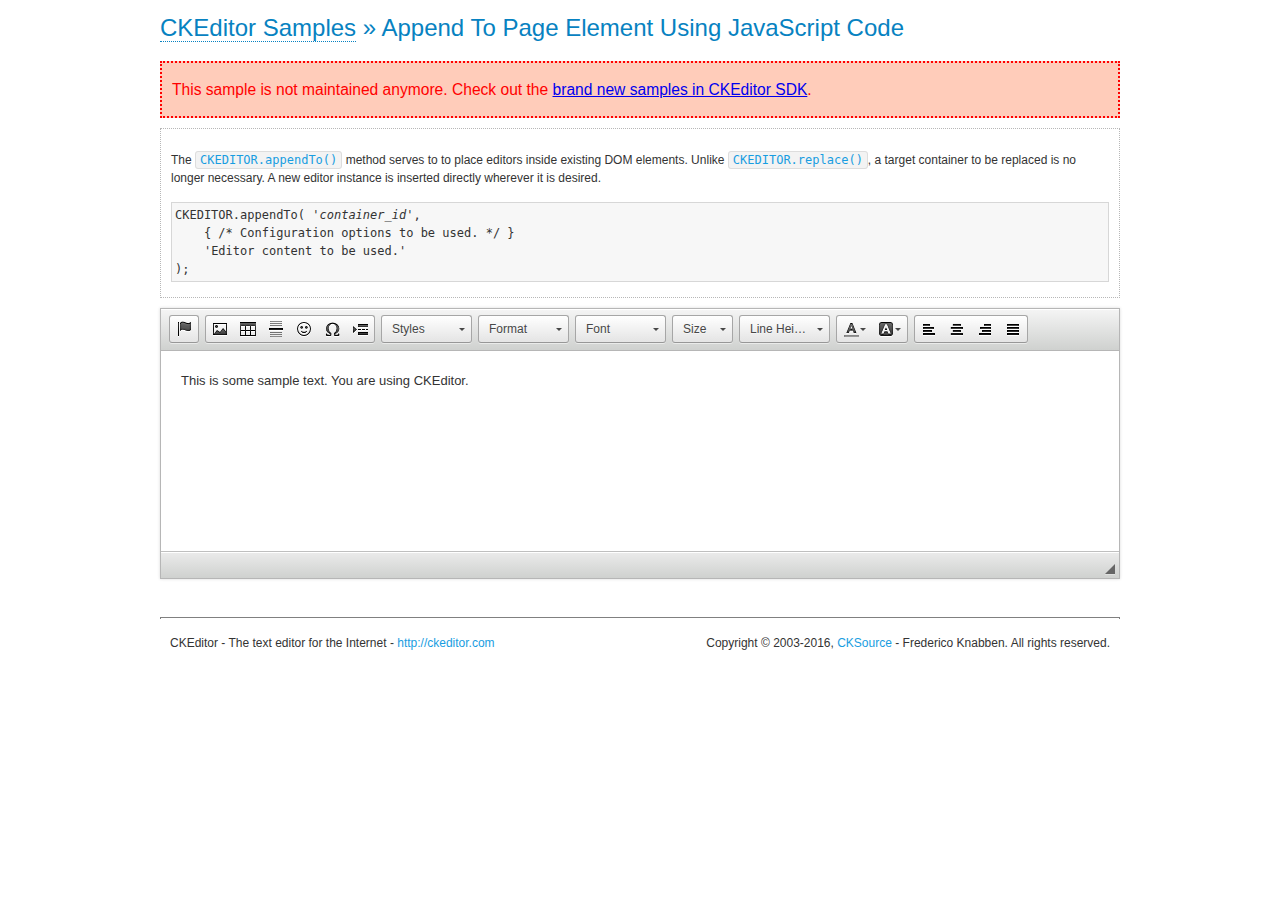
<file: eoc/WEB-INF/resources/ckeditor/samples/old/appendto.html>
<!DOCTYPE html>
<!--
Copyright (c) 2003-2016, CKSource - Frederico Knabben. All rights reserved.
For licensing, see LICENSE.md or http://ckeditor.com/license
-->
<html>
<head>
	<meta charset="utf-8">
	<title>Append To Page Element Using JavaScript Code &mdash; CKEditor Sample</title>
	<script src="../../ckeditor.js"></script>
	<link rel="stylesheet" href="sample.css">
</head>
<body>
	<h1 class="samples">
		<a href="index.html">CKEditor Samples</a> &raquo; Append To Page Element Using JavaScript Code
	</h1>
	<div class="warning deprecated">
		This sample is not maintained anymore. Check out the <a href="http://sdk.ckeditor.com/">brand new samples in CKEditor SDK</a>.
	</div>
	<div id="section1">
		<div class="description">
			<p>
				The <code><a class="samples" href="http://docs.ckeditor.com/#!/api/CKEDITOR-method-appendTo">CKEDITOR.appendTo()</a></code> method serves to to place editors inside existing DOM elements. Unlike <code><a class="samples" href="http://docs.ckeditor.com/#!/api/CKEDITOR-method-replace">CKEDITOR.replace()</a></code>,
				a target container to be replaced is no longer necessary. A new editor
				instance is inserted directly wherever it is desired.
			</p>
<pre class="samples">CKEDITOR.appendTo( '<em>container_id</em>',
	{ /* Configuration options to be used. */ }
	'Editor content to be used.'
);</pre>
		</div>
		<script>

			// This call can be placed at any point after the
			// DOM element to append CKEditor to or inside the <head><script>
			// in a window.onload event handler.

			// Append a CKEditor instance using the default configuration and the
			// provided content to the <div> element of ID "section1".
			CKEDITOR.appendTo( 'section1',
				null,
				'<p>This is some <strong>sample text</strong>. You are using <a href="http://ckeditor.com/">CKEditor</a>.</p>'
			);

		</script>
	</div>
	<br>
	<div id="footer">
		<hr>
		<p>
			CKEditor - The text editor for the Internet - <a class="samples" href="http://ckeditor.com/">http://ckeditor.com</a>
		</p>
		<p id="copy">
			Copyright &copy; 2003-2016, <a class="samples" href="http://cksource.com/">CKSource</a> - Frederico
			Knabben. All rights reserved.
		</p>
	</div>
</body>
</html>
</file>
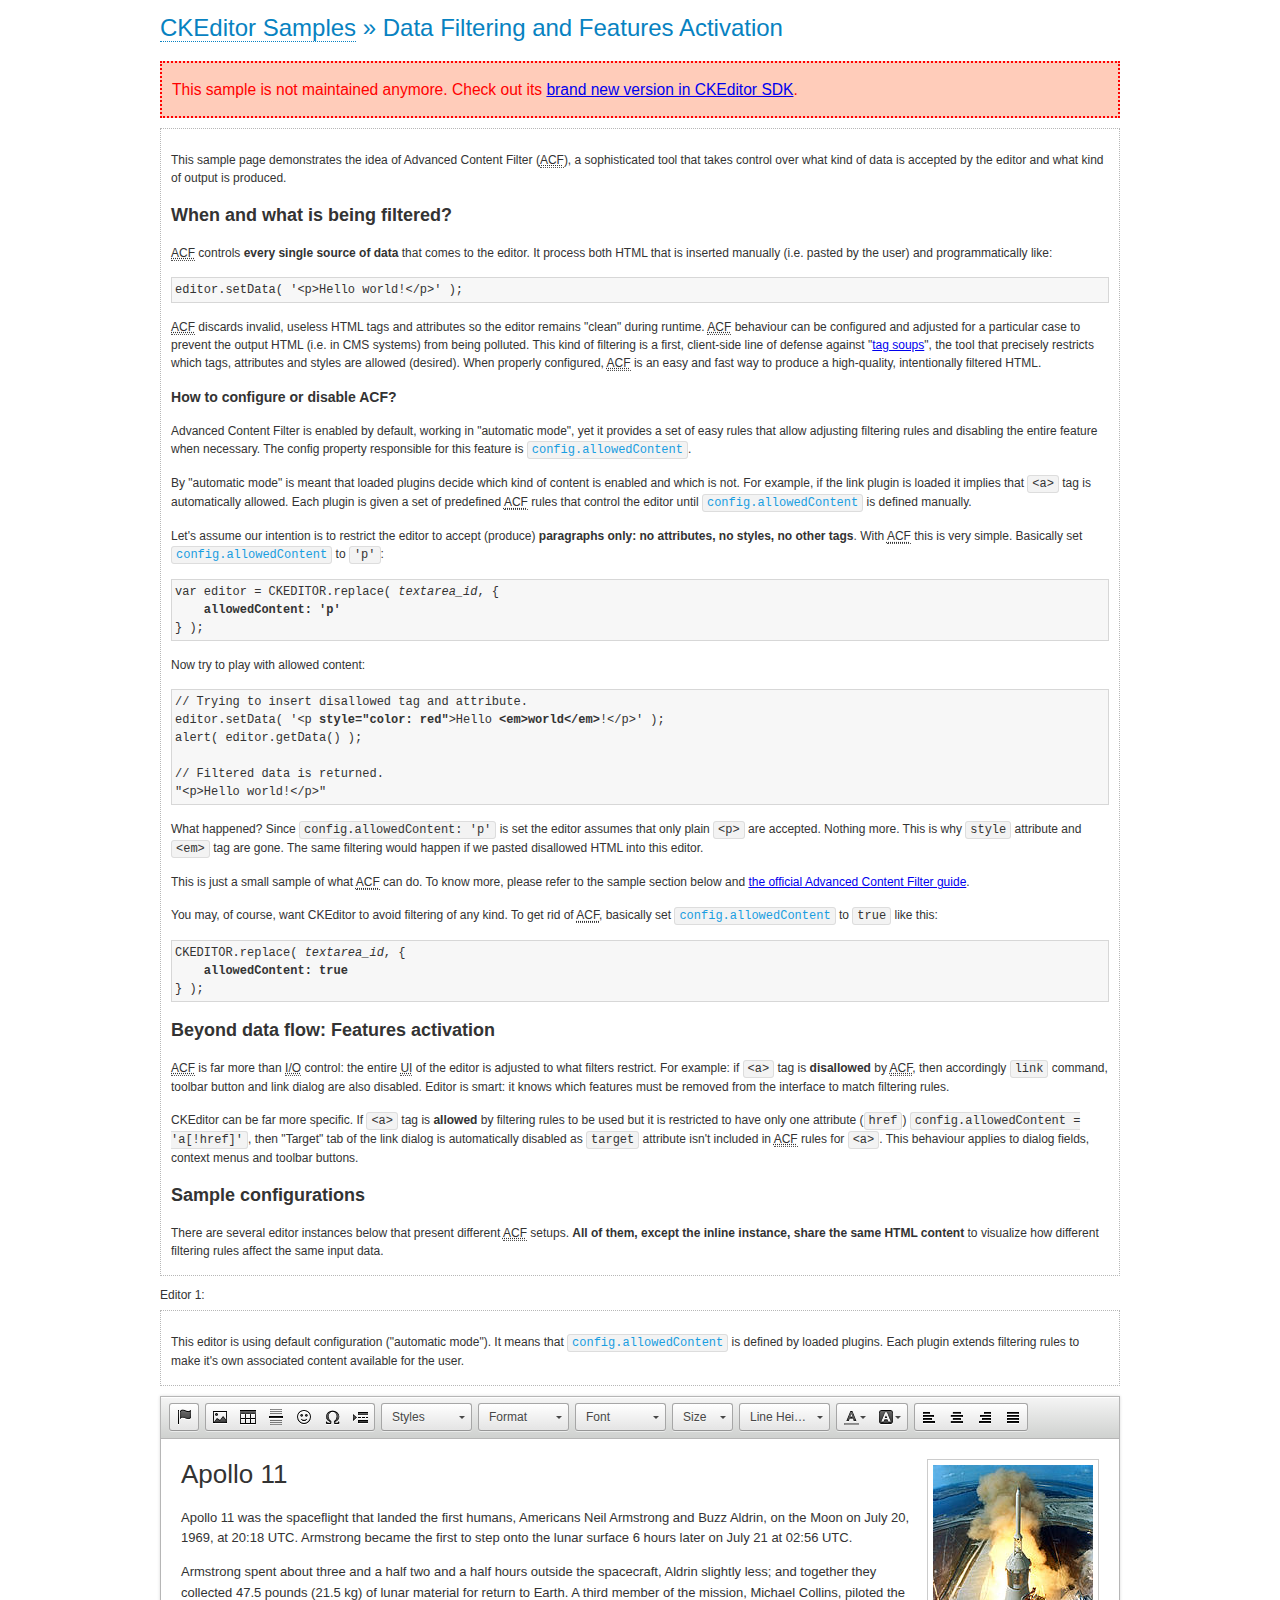
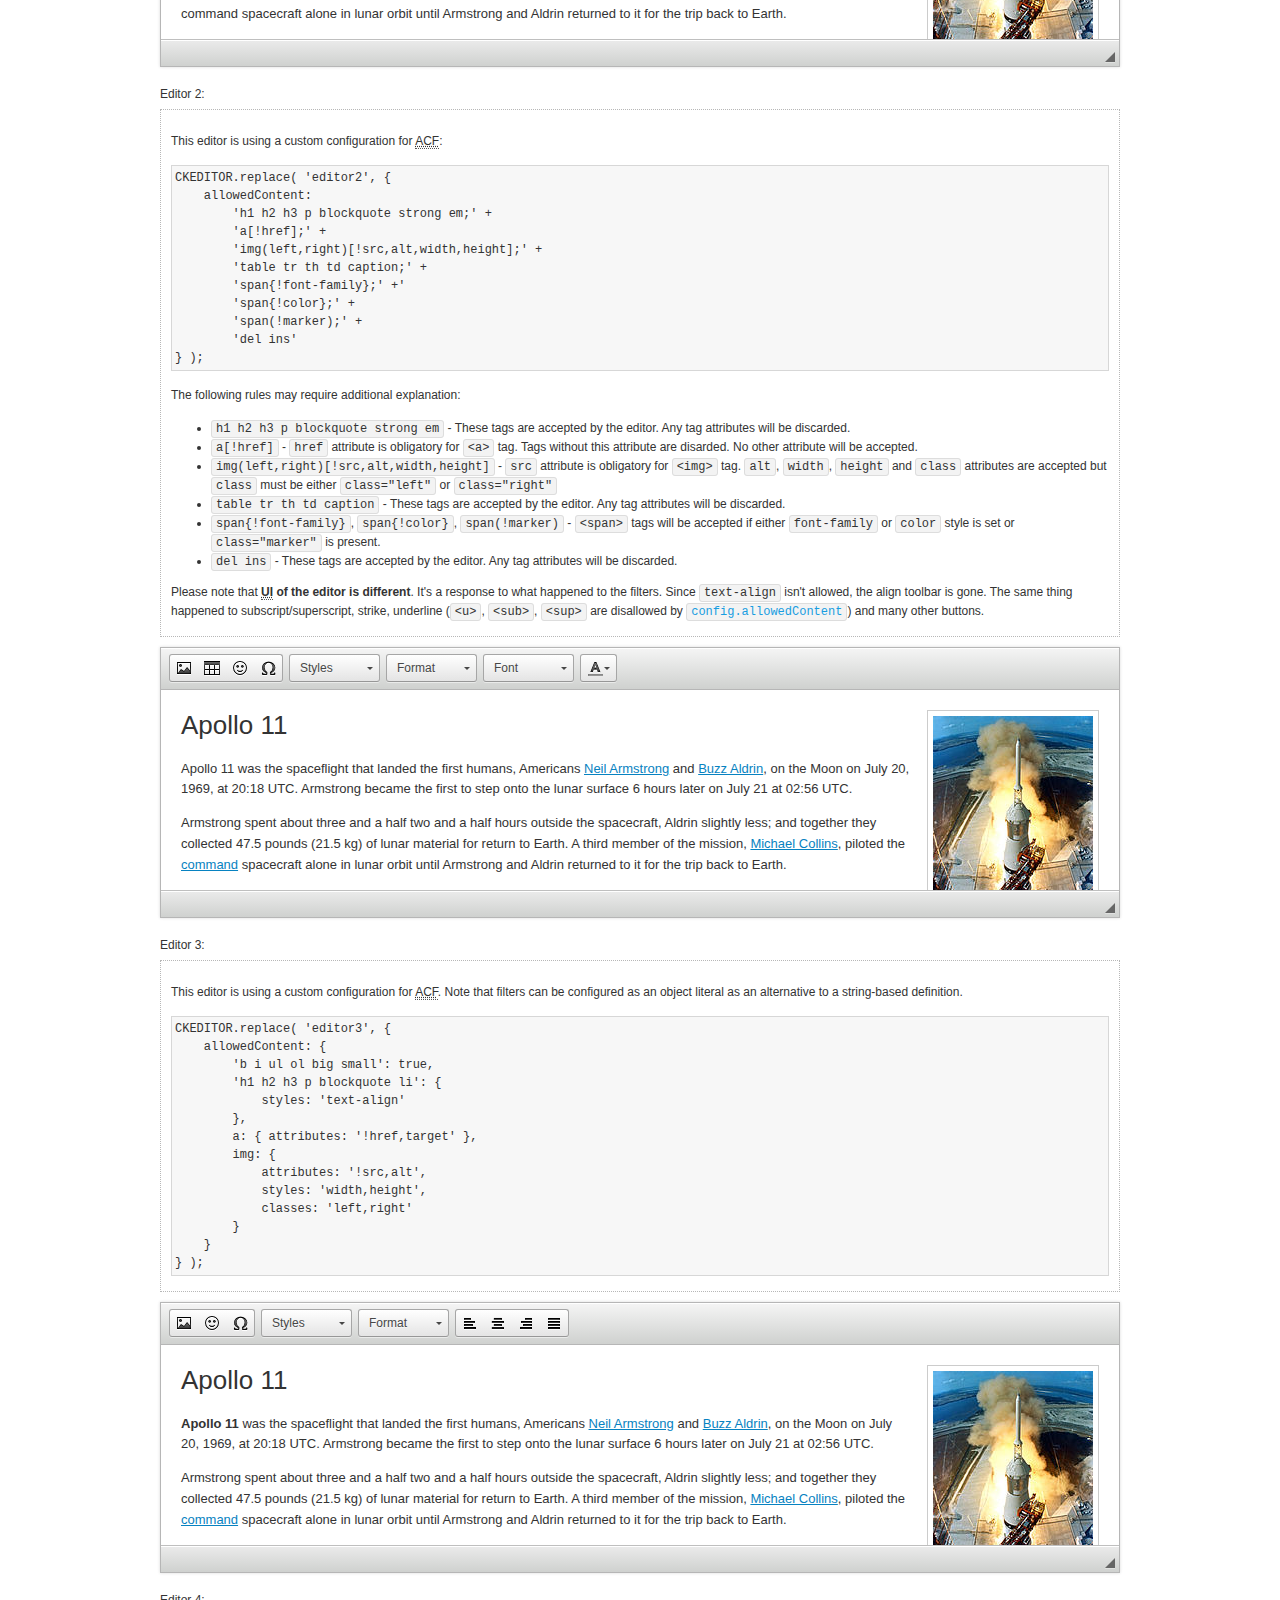
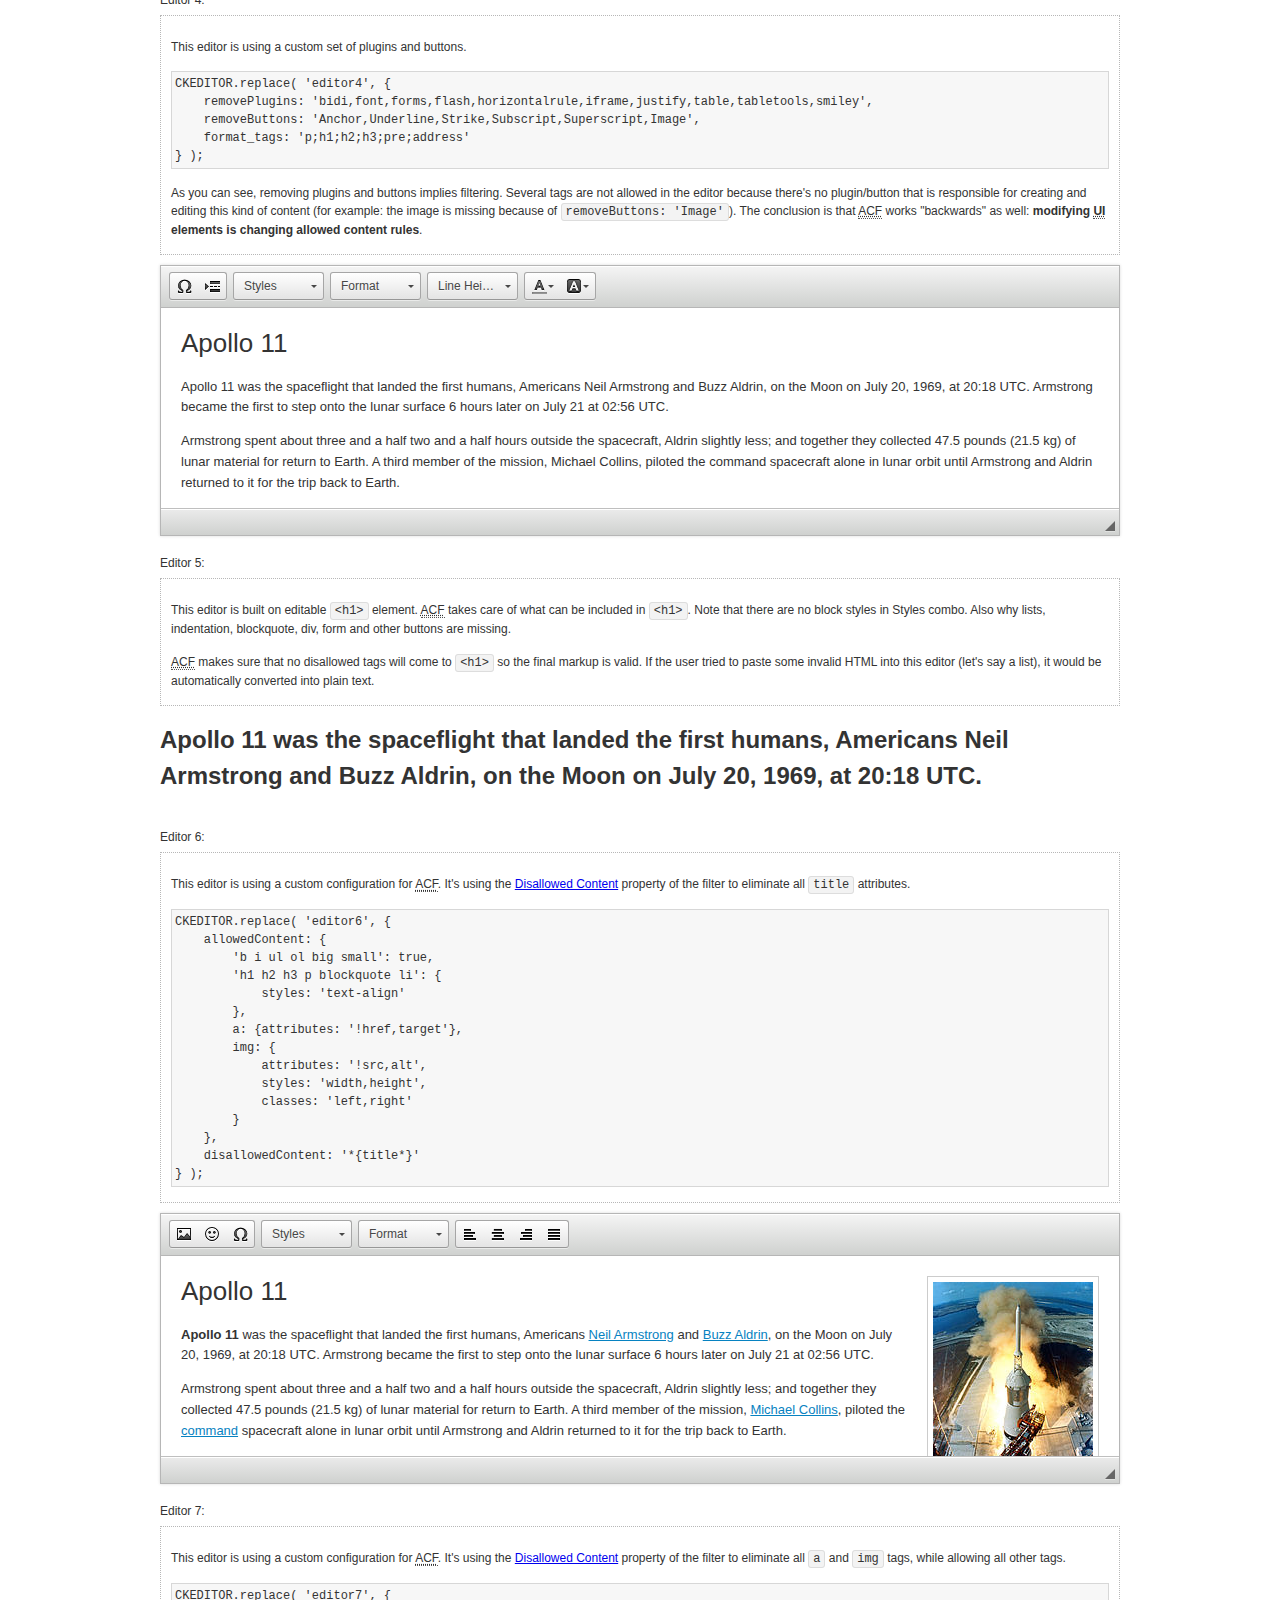
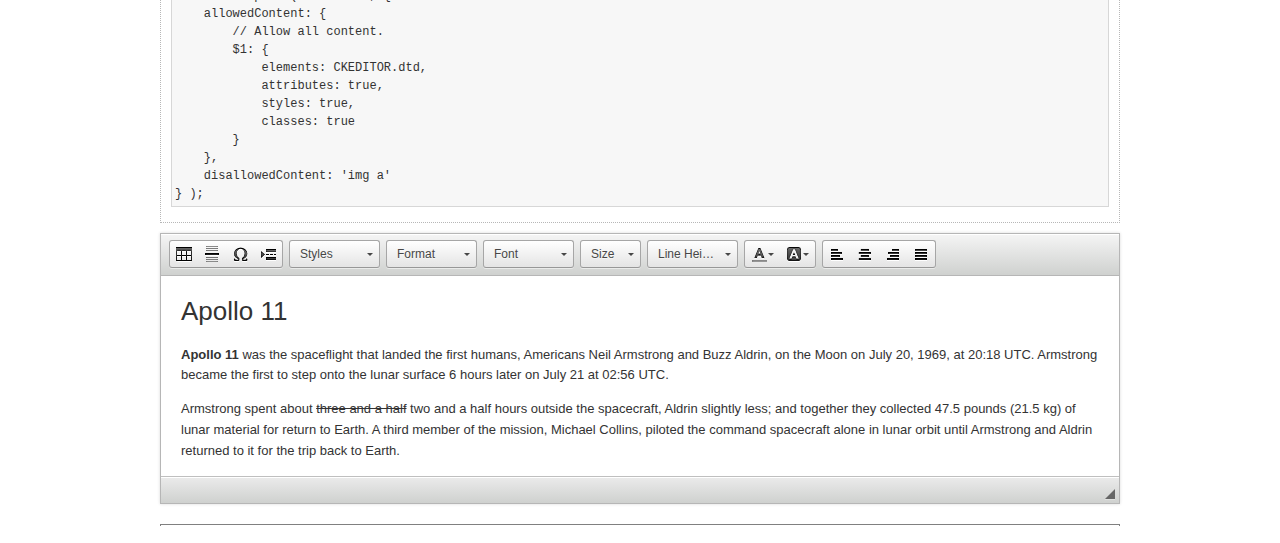
<file: eoc/WEB-INF/resources/ckeditor/samples/old/datafiltering.html>
<!DOCTYPE html>
<!--
Copyright (c) 2003-2016, CKSource - Frederico Knabben. All rights reserved.
For licensing, see LICENSE.md or http://ckeditor.com/license
-->
<html>
<head>
	<meta charset="utf-8">
	<title>Data Filtering &mdash; CKEditor Sample</title>
	<script src="../../ckeditor.js"></script>
	<link rel="stylesheet" href="sample.css">
	<script>
		// Remove advanced tabs for all editors.
		CKEDITOR.config.removeDialogTabs = 'image:advanced;link:advanced;flash:advanced;creatediv:advanced;editdiv:advanced';
	</script>
</head>
<body>
	<h1 class="samples">
		<a href="index.html">CKEditor Samples</a> &raquo; Data Filtering and Features Activation
	</h1>
	<div class="warning deprecated">
		This sample is not maintained anymore. Check out its <a href="http://sdk.ckeditor.com/samples/acf.html">brand new version in CKEditor SDK</a>.
	</div>
	<div class="description">
		<p>
			This sample page demonstrates the idea of Advanced Content Filter
			(<abbr title="Advanced Content Filter">ACF</abbr>), a sophisticated
			tool that takes control over what kind of data is accepted by the editor and what
			kind of output is produced.
		</p>
		<h2>When and what is being filtered?</h2>
		<p>
			<abbr title="Advanced Content Filter">ACF</abbr> controls
			<strong>every single source of data</strong> that comes to the editor.
			It process both HTML that is inserted manually (i.e. pasted by the user)
			and programmatically like:
		</p>
<pre class="samples">
editor.setData( '&lt;p&gt;Hello world!&lt;/p&gt;' );
</pre>
		<p>
			<abbr title="Advanced Content Filter">ACF</abbr> discards invalid,
			useless HTML tags and attributes so the editor remains "clean" during
			runtime. <abbr title="Advanced Content Filter">ACF</abbr> behaviour
			can be configured and adjusted for a particular case to prevent the
			output HTML (i.e. in CMS systems) from being polluted.

			This kind of filtering is a first, client-side line of defense
			against "<a href="http://en.wikipedia.org/wiki/Tag_soup">tag soups</a>",
			the tool that precisely restricts which tags, attributes and styles
			are allowed (desired). When properly configured, <abbr title="Advanced Content Filter">ACF</abbr>
			is an easy and fast way to produce a high-quality, intentionally filtered HTML.
		</p>

		<h3>How to configure or disable ACF?</h3>
		<p>
			Advanced Content Filter is enabled by default, working in "automatic mode", yet
			it provides a set of easy rules that allow adjusting filtering rules
			and disabling the entire feature when necessary. The config property
			responsible for this feature is <code><a class="samples"
			href="http://docs.ckeditor.com/#!/api/CKEDITOR.config-cfg-allowedContent">config.allowedContent</a></code>.
		</p>
		<p>
			By "automatic mode" is meant that loaded plugins decide which kind
			of content is enabled and which is not. For example, if the link
			plugin is loaded it implies that <code>&lt;a&gt;</code> tag is
			automatically allowed. Each plugin is given a set
			of predefined <abbr title="Advanced Content Filter">ACF</abbr> rules
			that control the editor until <code><a class="samples"
			href="http://docs.ckeditor.com/#!/api/CKEDITOR.config-cfg-allowedContent">
			config.allowedContent</a></code>
			is defined manually.
		</p>
		<p>
			Let's assume our intention is to restrict the editor to accept (produce) <strong>paragraphs
			only: no attributes, no styles, no other tags</strong>.
			With <abbr title="Advanced Content Filter">ACF</abbr>
			this is very simple. Basically set <code><a class="samples"
			href="http://docs.ckeditor.com/#!/api/CKEDITOR.config-cfg-allowedContent">
			config.allowedContent</a></code> to <code>'p'</code>:
		</p>
<pre class="samples">
var editor = CKEDITOR.replace( <em>textarea_id</em>, {
	<strong>allowedContent: 'p'</strong>
} );
</pre>
		<p>
			Now try to play with allowed content:
		</p>
<pre class="samples">
// Trying to insert disallowed tag and attribute.
editor.setData( '&lt;p <strong>style="color: red"</strong>&gt;Hello <strong>&lt;em&gt;world&lt;/em&gt;</strong>!&lt;/p&gt;' );
alert( editor.getData() );

// Filtered data is returned.
"&lt;p&gt;Hello world!&lt;/p&gt;"
</pre>
		<p>
			What happened? Since <code>config.allowedContent: 'p'</code> is set the editor assumes
			that only plain <code>&lt;p&gt;</code> are accepted. Nothing more. This is why
			<code>style</code> attribute and <code>&lt;em&gt;</code> tag are gone. The same
			filtering would happen if we pasted disallowed HTML into this editor.
		</p>
		<p>
			This is just a small sample of what <abbr title="Advanced Content Filter">ACF</abbr>
			can do. To know more, please refer to the sample section below and
			<a href="http://docs.ckeditor.com/#!/guide/dev_advanced_content_filter">the official Advanced Content Filter guide</a>.
		</p>
		<p>
			You may, of course, want CKEditor to avoid filtering of any kind.
			To get rid of <abbr title="Advanced Content Filter">ACF</abbr>,
			basically set <code><a class="samples"
			href="http://docs.ckeditor.com/#!/api/CKEDITOR.config-cfg-allowedContent">
			config.allowedContent</a></code> to <code>true</code> like this:
		</p>
<pre class="samples">
CKEDITOR.replace( <em>textarea_id</em>, {
	<strong>allowedContent: true</strong>
} );
</pre>

		<h2>Beyond data flow: Features activation</h2>
		<p>
			<abbr title="Advanced Content Filter">ACF</abbr> is far more than
			<abbr title="Input/Output">I/O</abbr> control: the entire
			<abbr title="User Interface">UI</abbr> of the editor is adjusted to what
			filters restrict. For example: if <code>&lt;a&gt;</code> tag is
			<strong>disallowed</strong>
			by <abbr title="Advanced Content Filter">ACF</abbr>,
			then accordingly <code>link</code> command, toolbar button and link dialog
			are also disabled. Editor is smart: it knows which features must be
			removed from the interface to match filtering rules.
		</p>
		<p>
			CKEditor can be far more specific. If <code>&lt;a&gt;</code> tag is
			<strong>allowed</strong> by filtering rules to be used but it is restricted
			to have only one attribute (<code>href</code>)
			<code>config.allowedContent = 'a[!href]'</code>, then
			"Target" tab of the link dialog is automatically disabled as <code>target</code>
			attribute isn't included in <abbr title="Advanced Content Filter">ACF</abbr> rules
			for <code>&lt;a&gt;</code>. This behaviour applies to dialog fields, context
			menus and toolbar buttons.
		</p>

		<h2>Sample configurations</h2>
		<p>
			There are several editor instances below that present different
			<abbr title="Advanced Content Filter">ACF</abbr> setups. <strong>All of them,
			except the inline instance, share the same HTML content</strong> to visualize
			how different filtering rules affect the same input data.
		</p>
	</div>

	<div>
		<label for="editor1">
			Editor 1:
		</label>
		<div class="description">
			<p>
				This editor is using default configuration ("automatic mode"). It means that
				<code><a class="samples"
				href="http://docs.ckeditor.com/#!/api/CKEDITOR.config-cfg-allowedContent">
				config.allowedContent</a></code> is defined by loaded plugins.
				Each plugin extends filtering rules to make it's own associated content
				available for the user.
			</p>
		</div>
		<textarea cols="80" id="editor1" name="editor1" rows="10">
			&lt;h1&gt;&lt;img alt=&quot;Saturn V carrying Apollo 11&quot; class=&quot;right&quot; src=&quot;assets/sample.jpg&quot;/&gt; Apollo 11&lt;/h1&gt; &lt;p&gt;&lt;b&gt;Apollo 11&lt;/b&gt; was the spaceflight that landed the first humans, Americans &lt;a href=&quot;http://en.wikipedia.org/wiki/Neil_Armstrong&quot; title=&quot;Neil Armstrong&quot;&gt;Neil Armstrong&lt;/a&gt; and &lt;a href=&quot;http://en.wikipedia.org/wiki/Buzz_Aldrin&quot; title=&quot;Buzz Aldrin&quot;&gt;Buzz Aldrin&lt;/a&gt;, on the Moon on July 20, 1969, at 20:18 UTC. Armstrong became the first to step onto the lunar surface 6 hours later on July 21 at 02:56 UTC.&lt;/p&gt; &lt;p&gt;Armstrong spent about &lt;s&gt;three and a half&lt;/s&gt; two and a half hours outside the spacecraft, Aldrin slightly less; and together they collected 47.5 pounds (21.5&amp;nbsp;kg) of lunar material for return to Earth. A third member of the mission, &lt;a href=&quot;http://en.wikipedia.org/wiki/Michael_Collins_(astronaut)&quot; title=&quot;Michael Collins (astronaut)&quot;&gt;Michael Collins&lt;/a&gt;, piloted the &lt;a href=&quot;http://en.wikipedia.org/wiki/Apollo_Command/Service_Module&quot; title=&quot;Apollo Command/Service Module&quot;&gt;command&lt;/a&gt; spacecraft alone in lunar orbit until Armstrong and Aldrin returned to it for the trip back to Earth.&lt;/p&gt; &lt;h2&gt;Broadcasting and &lt;em&gt;quotes&lt;/em&gt; &lt;a id=&quot;quotes&quot; name=&quot;quotes&quot;&gt;&lt;/a&gt;&lt;/h2&gt; &lt;p&gt;Broadcast on live TV to a world-wide audience, Armstrong stepped onto the lunar surface and described the event as:&lt;/p&gt; &lt;blockquote&gt;&lt;p&gt;One small step for [a] man, one giant leap for mankind.&lt;/p&gt;&lt;/blockquote&gt; &lt;p&gt;Apollo 11 effectively ended the &lt;a href=&quot;http://en.wikipedia.org/wiki/Space_Race&quot; title=&quot;Space Race&quot;&gt;Space Race&lt;/a&gt; and fulfilled a national goal proposed in 1961 by the late U.S. President &lt;a href=&quot;http://en.wikipedia.org/wiki/John_F._Kennedy&quot; title=&quot;John F. Kennedy&quot;&gt;John F. Kennedy&lt;/a&gt; in a speech before the United States Congress:&lt;/p&gt; &lt;blockquote&gt;&lt;p&gt;[...] before this decade is out, of landing a man on the Moon and returning him safely to the Earth.&lt;/p&gt;&lt;/blockquote&gt; &lt;h2&gt;Technical details &lt;a id=&quot;tech-details&quot; name=&quot;tech-details&quot;&gt;&lt;/a&gt;&lt;/h2&gt; &lt;table align=&quot;right&quot; border=&quot;1&quot; bordercolor=&quot;#ccc&quot; cellpadding=&quot;5&quot; cellspacing=&quot;0&quot; style=&quot;border-collapse:collapse;margin:10px 0 10px 15px;&quot;&gt; &lt;caption&gt;&lt;strong&gt;Mission crew&lt;/strong&gt;&lt;/caption&gt; &lt;thead&gt; &lt;tr&gt; &lt;th scope=&quot;col&quot;&gt;Position&lt;/th&gt; &lt;th scope=&quot;col&quot;&gt;Astronaut&lt;/th&gt; &lt;/tr&gt; &lt;/thead&gt; &lt;tbody&gt; &lt;tr&gt; &lt;td&gt;Commander&lt;/td&gt; &lt;td&gt;Neil A. Armstrong&lt;/td&gt; &lt;/tr&gt; &lt;tr&gt; &lt;td&gt;Command Module Pilot&lt;/td&gt; &lt;td&gt;Michael Collins&lt;/td&gt; &lt;/tr&gt; &lt;tr&gt; &lt;td&gt;Lunar Module Pilot&lt;/td&gt; &lt;td&gt;Edwin &amp;quot;Buzz&amp;quot; E. Aldrin, Jr.&lt;/td&gt; &lt;/tr&gt; &lt;/tbody&gt; &lt;/table&gt; &lt;p&gt;Launched by a &lt;strong&gt;Saturn V&lt;/strong&gt; rocket from &lt;a href=&quot;http://en.wikipedia.org/wiki/Kennedy_Space_Center&quot; title=&quot;Kennedy Space Center&quot;&gt;Kennedy Space Center&lt;/a&gt; in Merritt Island, Florida on July 16, Apollo 11 was the fifth manned mission of &lt;a href=&quot;http://en.wikipedia.org/wiki/NASA&quot; title=&quot;NASA&quot;&gt;NASA&lt;/a&gt;&amp;#39;s Apollo program. The Apollo spacecraft had three parts:&lt;/p&gt; &lt;ol&gt; &lt;li&gt;&lt;strong&gt;Command Module&lt;/strong&gt; with a cabin for the three astronauts which was the only part which landed back on Earth&lt;/li&gt; &lt;li&gt;&lt;strong&gt;Service Module&lt;/strong&gt; which supported the Command Module with propulsion, electrical power, oxygen and water&lt;/li&gt; &lt;li&gt;&lt;strong&gt;Lunar Module&lt;/strong&gt; for landing on the Moon.&lt;/li&gt; &lt;/ol&gt; &lt;p&gt;After being sent to the Moon by the Saturn V&amp;#39;s upper stage, the astronauts separated the spacecraft from it and travelled for three days until they entered into lunar orbit. Armstrong and Aldrin then moved into the Lunar Module and landed in the &lt;a href=&quot;http://en.wikipedia.org/wiki/Mare_Tranquillitatis&quot; title=&quot;Mare Tranquillitatis&quot;&gt;Sea of Tranquility&lt;/a&gt;. They stayed a total of about 21 and a half hours on the lunar surface. After lifting off in the upper part of the Lunar Module and rejoining Collins in the Command Module, they returned to Earth and landed in the &lt;a href=&quot;http://en.wikipedia.org/wiki/Pacific_Ocean&quot; title=&quot;Pacific Ocean&quot;&gt;Pacific Ocean&lt;/a&gt; on July 24.&lt;/p&gt; &lt;hr/&gt; &lt;p style=&quot;text-align: right;&quot;&gt;&lt;small&gt;Source: &lt;a href=&quot;http://en.wikipedia.org/wiki/Apollo_11&quot;&gt;Wikipedia.org&lt;/a&gt;&lt;/small&gt;&lt;/p&gt;
		</textarea>

		<script>

			CKEDITOR.replace( 'editor1' );

		</script>
	</div>

	<br>

	<div>
		<label for="editor2">
			Editor 2:
		</label>
		<div class="description">
			<p>
				This editor is using a custom configuration for
				<abbr title="Advanced Content Filter">ACF</abbr>:
			</p>
<pre class="samples">
CKEDITOR.replace( 'editor2', {
	allowedContent:
		'h1 h2 h3 p blockquote strong em;' +
		'a[!href];' +
		'img(left,right)[!src,alt,width,height];' +
		'table tr th td caption;' +
		'span{!font-family};' +'
		'span{!color};' +
		'span(!marker);' +
		'del ins'
} );
</pre>
			<p>
				The following rules may require additional explanation:
			</p>
			<ul>
				<li>
					<code>h1 h2 h3 p blockquote strong em</code> - These tags
					are accepted by the editor. Any tag attributes will be discarded.
				</li>
				<li>
					<code>a[!href]</code> - <code>href</code> attribute is obligatory
					for <code>&lt;a&gt;</code> tag. Tags without this attribute
					are disarded. No other attribute will be accepted.
				</li>
				<li>
					<code>img(left,right)[!src,alt,width,height]</code> - <code>src</code>
					attribute is obligatory for <code>&lt;img&gt;</code> tag.
					<code>alt</code>, <code>width</code>, <code>height</code>
					and <code>class</code> attributes are accepted but
					<code>class</code> must be either <code>class="left"</code>
					or <code>class="right"</code>
				</li>
				<li>
					<code>table tr th td caption</code> - These tags
					are accepted by the editor. Any tag attributes will be discarded.
				</li>
				<li>
					<code>span{!font-family}</code>, <code>span{!color}</code>,
					<code>span(!marker)</code> - <code>&lt;span&gt;</code> tags
					will be accepted if either <code>font-family</code> or
					<code>color</code> style is set or <code>class="marker"</code>
					is present.
				</li>
				<li>
					<code>del ins</code> - These tags
					are accepted by the editor. Any tag attributes will be discarded.
				</li>
			</ul>
			<p>
				Please note that <strong><abbr title="User Interface">UI</abbr> of the
				editor is different</strong>. It's a response to what happened to the filters.
				Since <code>text-align</code> isn't allowed, the align toolbar is gone.
				The same thing happened to subscript/superscript, strike, underline
				(<code>&lt;u&gt;</code>, <code>&lt;sub&gt;</code>, <code>&lt;sup&gt;</code>
				are disallowed by <code><a class="samples"
				href="http://docs.ckeditor.com/#!/api/CKEDITOR.config-cfg-allowedContent">
				config.allowedContent</a></code>) and many other buttons.
			</p>
		</div>
		<textarea cols="80" id="editor2" name="editor2" rows="10">
			&lt;h1&gt;&lt;img alt=&quot;Saturn V carrying Apollo 11&quot; class=&quot;right&quot; src=&quot;assets/sample.jpg&quot;/&gt; Apollo 11&lt;/h1&gt; &lt;p&gt;&lt;b&gt;Apollo 11&lt;/b&gt; was the spaceflight that landed the first humans, Americans &lt;a href=&quot;http://en.wikipedia.org/wiki/Neil_Armstrong&quot; title=&quot;Neil Armstrong&quot;&gt;Neil Armstrong&lt;/a&gt; and &lt;a href=&quot;http://en.wikipedia.org/wiki/Buzz_Aldrin&quot; title=&quot;Buzz Aldrin&quot;&gt;Buzz Aldrin&lt;/a&gt;, on the Moon on July 20, 1969, at 20:18 UTC. Armstrong became the first to step onto the lunar surface 6 hours later on July 21 at 02:56 UTC.&lt;/p&gt; &lt;p&gt;Armstrong spent about &lt;s&gt;three and a half&lt;/s&gt; two and a half hours outside the spacecraft, Aldrin slightly less; and together they collected 47.5 pounds (21.5&amp;nbsp;kg) of lunar material for return to Earth. A third member of the mission, &lt;a href=&quot;http://en.wikipedia.org/wiki/Michael_Collins_(astronaut)&quot; title=&quot;Michael Collins (astronaut)&quot;&gt;Michael Collins&lt;/a&gt;, piloted the &lt;a href=&quot;http://en.wikipedia.org/wiki/Apollo_Command/Service_Module&quot; title=&quot;Apollo Command/Service Module&quot;&gt;command&lt;/a&gt; spacecraft alone in lunar orbit until Armstrong and Aldrin returned to it for the trip back to Earth.&lt;/p&gt; &lt;h2&gt;Broadcasting and &lt;em&gt;quotes&lt;/em&gt; &lt;a id=&quot;quotes&quot; name=&quot;quotes&quot;&gt;&lt;/a&gt;&lt;/h2&gt; &lt;p&gt;Broadcast on live TV to a world-wide audience, Armstrong stepped onto the lunar surface and described the event as:&lt;/p&gt; &lt;blockquote&gt;&lt;p&gt;One small step for [a] man, one giant leap for mankind.&lt;/p&gt;&lt;/blockquote&gt; &lt;p&gt;Apollo 11 effectively ended the &lt;a href=&quot;http://en.wikipedia.org/wiki/Space_Race&quot; title=&quot;Space Race&quot;&gt;Space Race&lt;/a&gt; and fulfilled a national goal proposed in 1961 by the late U.S. President &lt;a href=&quot;http://en.wikipedia.org/wiki/John_F._Kennedy&quot; title=&quot;John F. Kennedy&quot;&gt;John F. Kennedy&lt;/a&gt; in a speech before the United States Congress:&lt;/p&gt; &lt;blockquote&gt;&lt;p&gt;[...] before this decade is out, of landing a man on the Moon and returning him safely to the Earth.&lt;/p&gt;&lt;/blockquote&gt; &lt;h2&gt;Technical details &lt;a id=&quot;tech-details&quot; name=&quot;tech-details&quot;&gt;&lt;/a&gt;&lt;/h2&gt; &lt;table align=&quot;right&quot; border=&quot;1&quot; bordercolor=&quot;#ccc&quot; cellpadding=&quot;5&quot; cellspacing=&quot;0&quot; style=&quot;border-collapse:collapse;margin:10px 0 10px 15px;&quot;&gt; &lt;caption&gt;&lt;strong&gt;Mission crew&lt;/strong&gt;&lt;/caption&gt; &lt;thead&gt; &lt;tr&gt; &lt;th scope=&quot;col&quot;&gt;Position&lt;/th&gt; &lt;th scope=&quot;col&quot;&gt;Astronaut&lt;/th&gt; &lt;/tr&gt; &lt;/thead&gt; &lt;tbody&gt; &lt;tr&gt; &lt;td&gt;Commander&lt;/td&gt; &lt;td&gt;Neil A. Armstrong&lt;/td&gt; &lt;/tr&gt; &lt;tr&gt; &lt;td&gt;Command Module Pilot&lt;/td&gt; &lt;td&gt;Michael Collins&lt;/td&gt; &lt;/tr&gt; &lt;tr&gt; &lt;td&gt;Lunar Module Pilot&lt;/td&gt; &lt;td&gt;Edwin &amp;quot;Buzz&amp;quot; E. Aldrin, Jr.&lt;/td&gt; &lt;/tr&gt; &lt;/tbody&gt; &lt;/table&gt; &lt;p&gt;Launched by a &lt;strong&gt;Saturn V&lt;/strong&gt; rocket from &lt;a href=&quot;http://en.wikipedia.org/wiki/Kennedy_Space_Center&quot; title=&quot;Kennedy Space Center&quot;&gt;Kennedy Space Center&lt;/a&gt; in Merritt Island, Florida on July 16, Apollo 11 was the fifth manned mission of &lt;a href=&quot;http://en.wikipedia.org/wiki/NASA&quot; title=&quot;NASA&quot;&gt;NASA&lt;/a&gt;&amp;#39;s Apollo program. The Apollo spacecraft had three parts:&lt;/p&gt; &lt;ol&gt; &lt;li&gt;&lt;strong&gt;Command Module&lt;/strong&gt; with a cabin for the three astronauts which was the only part which landed back on Earth&lt;/li&gt; &lt;li&gt;&lt;strong&gt;Service Module&lt;/strong&gt; which supported the Command Module with propulsion, electrical power, oxygen and water&lt;/li&gt; &lt;li&gt;&lt;strong&gt;Lunar Module&lt;/strong&gt; for landing on the Moon.&lt;/li&gt; &lt;/ol&gt; &lt;p&gt;After being sent to the Moon by the Saturn V&amp;#39;s upper stage, the astronauts separated the spacecraft from it and travelled for three days until they entered into lunar orbit. Armstrong and Aldrin then moved into the Lunar Module and landed in the &lt;a href=&quot;http://en.wikipedia.org/wiki/Mare_Tranquillitatis&quot; title=&quot;Mare Tranquillitatis&quot;&gt;Sea of Tranquility&lt;/a&gt;. They stayed a total of about 21 and a half hours on the lunar surface. After lifting off in the upper part of the Lunar Module and rejoining Collins in the Command Module, they returned to Earth and landed in the &lt;a href=&quot;http://en.wikipedia.org/wiki/Pacific_Ocean&quot; title=&quot;Pacific Ocean&quot;&gt;Pacific Ocean&lt;/a&gt; on July 24.&lt;/p&gt; &lt;hr/&gt; &lt;p style=&quot;text-align: right;&quot;&gt;&lt;small&gt;Source: &lt;a href=&quot;http://en.wikipedia.org/wiki/Apollo_11&quot;&gt;Wikipedia.org&lt;/a&gt;&lt;/small&gt;&lt;/p&gt;
		</textarea>
		<script>

			CKEDITOR.replace( 'editor2', {
				allowedContent:
					'h1 h2 h3 p blockquote strong em;' +
					'a[!href];' +
					'img(left,right)[!src,alt,width,height];' +
					'table tr th td caption;' +
					'span{!font-family};' +
					'span{!color};' +
					'span(!marker);' +
					'del ins'
			} );

		</script>
	</div>

	<br>

	<div>
		<label for="editor3">
			Editor 3:
		</label>
		<div class="description">
			<p>
				This editor is using a custom configuration for
				<abbr title="Advanced Content Filter">ACF</abbr>.
				Note that filters can be configured as an object literal
				as an alternative to a string-based definition.
			</p>
<pre class="samples">
CKEDITOR.replace( 'editor3', {
	allowedContent: {
		'b i ul ol big small': true,
		'h1 h2 h3 p blockquote li': {
			styles: 'text-align'
		},
		a: { attributes: '!href,target' },
		img: {
			attributes: '!src,alt',
			styles: 'width,height',
			classes: 'left,right'
		}
	}
} );
</pre>
		</div>
		<textarea cols="80" id="editor3" name="editor3" rows="10">
			&lt;h1&gt;&lt;img alt=&quot;Saturn V carrying Apollo 11&quot; class=&quot;right&quot; src=&quot;assets/sample.jpg&quot;/&gt; Apollo 11&lt;/h1&gt; &lt;p&gt;&lt;b&gt;Apollo 11&lt;/b&gt; was the spaceflight that landed the first humans, Americans &lt;a href=&quot;http://en.wikipedia.org/wiki/Neil_Armstrong&quot; title=&quot;Neil Armstrong&quot;&gt;Neil Armstrong&lt;/a&gt; and &lt;a href=&quot;http://en.wikipedia.org/wiki/Buzz_Aldrin&quot; title=&quot;Buzz Aldrin&quot;&gt;Buzz Aldrin&lt;/a&gt;, on the Moon on July 20, 1969, at 20:18 UTC. Armstrong became the first to step onto the lunar surface 6 hours later on July 21 at 02:56 UTC.&lt;/p&gt; &lt;p&gt;Armstrong spent about &lt;s&gt;three and a half&lt;/s&gt; two and a half hours outside the spacecraft, Aldrin slightly less; and together they collected 47.5 pounds (21.5&amp;nbsp;kg) of lunar material for return to Earth. A third member of the mission, &lt;a href=&quot;http://en.wikipedia.org/wiki/Michael_Collins_(astronaut)&quot; title=&quot;Michael Collins (astronaut)&quot;&gt;Michael Collins&lt;/a&gt;, piloted the &lt;a href=&quot;http://en.wikipedia.org/wiki/Apollo_Command/Service_Module&quot; title=&quot;Apollo Command/Service Module&quot;&gt;command&lt;/a&gt; spacecraft alone in lunar orbit until Armstrong and Aldrin returned to it for the trip back to Earth.&lt;/p&gt; &lt;h2&gt;Broadcasting and &lt;em&gt;quotes&lt;/em&gt; &lt;a id=&quot;quotes&quot; name=&quot;quotes&quot;&gt;&lt;/a&gt;&lt;/h2&gt; &lt;p&gt;Broadcast on live TV to a world-wide audience, Armstrong stepped onto the lunar surface and described the event as:&lt;/p&gt; &lt;blockquote&gt;&lt;p&gt;One small step for [a] man, one giant leap for mankind.&lt;/p&gt;&lt;/blockquote&gt; &lt;p&gt;Apollo 11 effectively ended the &lt;a href=&quot;http://en.wikipedia.org/wiki/Space_Race&quot; title=&quot;Space Race&quot;&gt;Space Race&lt;/a&gt; and fulfilled a national goal proposed in 1961 by the late U.S. President &lt;a href=&quot;http://en.wikipedia.org/wiki/John_F._Kennedy&quot; title=&quot;John F. Kennedy&quot;&gt;John F. Kennedy&lt;/a&gt; in a speech before the United States Congress:&lt;/p&gt; &lt;blockquote&gt;&lt;p&gt;[...] before this decade is out, of landing a man on the Moon and returning him safely to the Earth.&lt;/p&gt;&lt;/blockquote&gt; &lt;h2&gt;Technical details &lt;a id=&quot;tech-details&quot; name=&quot;tech-details&quot;&gt;&lt;/a&gt;&lt;/h2&gt; &lt;table align=&quot;right&quot; border=&quot;1&quot; bordercolor=&quot;#ccc&quot; cellpadding=&quot;5&quot; cellspacing=&quot;0&quot; style=&quot;border-collapse:collapse;margin:10px 0 10px 15px;&quot;&gt; &lt;caption&gt;&lt;strong&gt;Mission crew&lt;/strong&gt;&lt;/caption&gt; &lt;thead&gt; &lt;tr&gt; &lt;th scope=&quot;col&quot;&gt;Position&lt;/th&gt; &lt;th scope=&quot;col&quot;&gt;Astronaut&lt;/th&gt; &lt;/tr&gt; &lt;/thead&gt; &lt;tbody&gt; &lt;tr&gt; &lt;td&gt;Commander&lt;/td&gt; &lt;td&gt;Neil A. Armstrong&lt;/td&gt; &lt;/tr&gt; &lt;tr&gt; &lt;td&gt;Command Module Pilot&lt;/td&gt; &lt;td&gt;Michael Collins&lt;/td&gt; &lt;/tr&gt; &lt;tr&gt; &lt;td&gt;Lunar Module Pilot&lt;/td&gt; &lt;td&gt;Edwin &amp;quot;Buzz&amp;quot; E. Aldrin, Jr.&lt;/td&gt; &lt;/tr&gt; &lt;/tbody&gt; &lt;/table&gt; &lt;p&gt;Launched by a &lt;strong&gt;Saturn V&lt;/strong&gt; rocket from &lt;a href=&quot;http://en.wikipedia.org/wiki/Kennedy_Space_Center&quot; title=&quot;Kennedy Space Center&quot;&gt;Kennedy Space Center&lt;/a&gt; in Merritt Island, Florida on July 16, Apollo 11 was the fifth manned mission of &lt;a href=&quot;http://en.wikipedia.org/wiki/NASA&quot; title=&quot;NASA&quot;&gt;NASA&lt;/a&gt;&amp;#39;s Apollo program. The Apollo spacecraft had three parts:&lt;/p&gt; &lt;ol&gt; &lt;li&gt;&lt;strong&gt;Command Module&lt;/strong&gt; with a cabin for the three astronauts which was the only part which landed back on Earth&lt;/li&gt; &lt;li&gt;&lt;strong&gt;Service Module&lt;/strong&gt; which supported the Command Module with propulsion, electrical power, oxygen and water&lt;/li&gt; &lt;li&gt;&lt;strong&gt;Lunar Module&lt;/strong&gt; for landing on the Moon.&lt;/li&gt; &lt;/ol&gt; &lt;p&gt;After being sent to the Moon by the Saturn V&amp;#39;s upper stage, the astronauts separated the spacecraft from it and travelled for three days until they entered into lunar orbit. Armstrong and Aldrin then moved into the Lunar Module and landed in the &lt;a href=&quot;http://en.wikipedia.org/wiki/Mare_Tranquillitatis&quot; title=&quot;Mare Tranquillitatis&quot;&gt;Sea of Tranquility&lt;/a&gt;. They stayed a total of about 21 and a half hours on the lunar surface. After lifting off in the upper part of the Lunar Module and rejoining Collins in the Command Module, they returned to Earth and landed in the &lt;a href=&quot;http://en.wikipedia.org/wiki/Pacific_Ocean&quot; title=&quot;Pacific Ocean&quot;&gt;Pacific Ocean&lt;/a&gt; on July 24.&lt;/p&gt; &lt;hr/&gt; &lt;p style=&quot;text-align: right;&quot;&gt;&lt;small&gt;Source: &lt;a href=&quot;http://en.wikipedia.org/wiki/Apollo_11&quot;&gt;Wikipedia.org&lt;/a&gt;&lt;/small&gt;&lt;/p&gt;
		</textarea>
		<script>

			CKEDITOR.replace( 'editor3', {
				allowedContent: {
					'b i ul ol big small': true,
					'h1 h2 h3 p blockquote li': {
						styles: 'text-align'
					},
					a: { attributes: '!href,target' },
					img: {
						attributes: '!src,alt',
						styles: 'width,height',
						classes: 'left,right'
					}
				}
			} );

		</script>
	</div>

	<br>

	<div>
		<label for="editor4">
			Editor 4:
		</label>
		<div class="description">
			<p>
				This editor is using a custom set of plugins and buttons.
			</p>
<pre class="samples">
CKEDITOR.replace( 'editor4', {
	removePlugins: 'bidi,font,forms,flash,horizontalrule,iframe,justify,table,tabletools,smiley',
	removeButtons: 'Anchor,Underline,Strike,Subscript,Superscript,Image',
	format_tags: 'p;h1;h2;h3;pre;address'
} );
</pre>
			<p>
				As you can see, removing plugins and buttons implies filtering.
				Several tags are not allowed in the editor because there's no
				plugin/button that is responsible for creating and editing this
				kind of content (for example: the image is missing because
				of <code>removeButtons: 'Image'</code>). The conclusion is that
				<abbr title="Advanced Content Filter">ACF</abbr> works "backwards"
				as well: <strong>modifying <abbr title="User Interface">UI</abbr>
				elements is changing allowed content rules</strong>.
			</p>
		</div>
		<textarea cols="80" id="editor4" name="editor4" rows="10">
			&lt;h1&gt;&lt;img alt=&quot;Saturn V carrying Apollo 11&quot; class=&quot;right&quot; src=&quot;assets/sample.jpg&quot;/&gt; Apollo 11&lt;/h1&gt; &lt;p&gt;&lt;b&gt;Apollo 11&lt;/b&gt; was the spaceflight that landed the first humans, Americans &lt;a href=&quot;http://en.wikipedia.org/wiki/Neil_Armstrong&quot; title=&quot;Neil Armstrong&quot;&gt;Neil Armstrong&lt;/a&gt; and &lt;a href=&quot;http://en.wikipedia.org/wiki/Buzz_Aldrin&quot; title=&quot;Buzz Aldrin&quot;&gt;Buzz Aldrin&lt;/a&gt;, on the Moon on July 20, 1969, at 20:18 UTC. Armstrong became the first to step onto the lunar surface 6 hours later on July 21 at 02:56 UTC.&lt;/p&gt; &lt;p&gt;Armstrong spent about &lt;s&gt;three and a half&lt;/s&gt; two and a half hours outside the spacecraft, Aldrin slightly less; and together they collected 47.5 pounds (21.5&amp;nbsp;kg) of lunar material for return to Earth. A third member of the mission, &lt;a href=&quot;http://en.wikipedia.org/wiki/Michael_Collins_(astronaut)&quot; title=&quot;Michael Collins (astronaut)&quot;&gt;Michael Collins&lt;/a&gt;, piloted the &lt;a href=&quot;http://en.wikipedia.org/wiki/Apollo_Command/Service_Module&quot; title=&quot;Apollo Command/Service Module&quot;&gt;command&lt;/a&gt; spacecraft alone in lunar orbit until Armstrong and Aldrin returned to it for the trip back to Earth.&lt;/p&gt; &lt;h2&gt;Broadcasting and &lt;em&gt;quotes&lt;/em&gt; &lt;a id=&quot;quotes&quot; name=&quot;quotes&quot;&gt;&lt;/a&gt;&lt;/h2&gt; &lt;p&gt;Broadcast on live TV to a world-wide audience, Armstrong stepped onto the lunar surface and described the event as:&lt;/p&gt; &lt;blockquote&gt;&lt;p&gt;One small step for [a] man, one giant leap for mankind.&lt;/p&gt;&lt;/blockquote&gt; &lt;p&gt;Apollo 11 effectively ended the &lt;a href=&quot;http://en.wikipedia.org/wiki/Space_Race&quot; title=&quot;Space Race&quot;&gt;Space Race&lt;/a&gt; and fulfilled a national goal proposed in 1961 by the late U.S. President &lt;a href=&quot;http://en.wikipedia.org/wiki/John_F._Kennedy&quot; title=&quot;John F. Kennedy&quot;&gt;John F. Kennedy&lt;/a&gt; in a speech before the United States Congress:&lt;/p&gt; &lt;blockquote&gt;&lt;p&gt;[...] before this decade is out, of landing a man on the Moon and returning him safely to the Earth.&lt;/p&gt;&lt;/blockquote&gt; &lt;h2&gt;Technical details &lt;a id=&quot;tech-details&quot; name=&quot;tech-details&quot;&gt;&lt;/a&gt;&lt;/h2&gt; &lt;table align=&quot;right&quot; border=&quot;1&quot; bordercolor=&quot;#ccc&quot; cellpadding=&quot;5&quot; cellspacing=&quot;0&quot; style=&quot;border-collapse:collapse;margin:10px 0 10px 15px;&quot;&gt; &lt;caption&gt;&lt;strong&gt;Mission crew&lt;/strong&gt;&lt;/caption&gt; &lt;thead&gt; &lt;tr&gt; &lt;th scope=&quot;col&quot;&gt;Position&lt;/th&gt; &lt;th scope=&quot;col&quot;&gt;Astronaut&lt;/th&gt; &lt;/tr&gt; &lt;/thead&gt; &lt;tbody&gt; &lt;tr&gt; &lt;td&gt;Commander&lt;/td&gt; &lt;td&gt;Neil A. Armstrong&lt;/td&gt; &lt;/tr&gt; &lt;tr&gt; &lt;td&gt;Command Module Pilot&lt;/td&gt; &lt;td&gt;Michael Collins&lt;/td&gt; &lt;/tr&gt; &lt;tr&gt; &lt;td&gt;Lunar Module Pilot&lt;/td&gt; &lt;td&gt;Edwin &amp;quot;Buzz&amp;quot; E. Aldrin, Jr.&lt;/td&gt; &lt;/tr&gt; &lt;/tbody&gt; &lt;/table&gt; &lt;p&gt;Launched by a &lt;strong&gt;Saturn V&lt;/strong&gt; rocket from &lt;a href=&quot;http://en.wikipedia.org/wiki/Kennedy_Space_Center&quot; title=&quot;Kennedy Space Center&quot;&gt;Kennedy Space Center&lt;/a&gt; in Merritt Island, Florida on July 16, Apollo 11 was the fifth manned mission of &lt;a href=&quot;http://en.wikipedia.org/wiki/NASA&quot; title=&quot;NASA&quot;&gt;NASA&lt;/a&gt;&amp;#39;s Apollo program. The Apollo spacecraft had three parts:&lt;/p&gt; &lt;ol&gt; &lt;li&gt;&lt;strong&gt;Command Module&lt;/strong&gt; with a cabin for the three astronauts which was the only part which landed back on Earth&lt;/li&gt; &lt;li&gt;&lt;strong&gt;Service Module&lt;/strong&gt; which supported the Command Module with propulsion, electrical power, oxygen and water&lt;/li&gt; &lt;li&gt;&lt;strong&gt;Lunar Module&lt;/strong&gt; for landing on the Moon.&lt;/li&gt; &lt;/ol&gt; &lt;p&gt;After being sent to the Moon by the Saturn V&amp;#39;s upper stage, the astronauts separated the spacecraft from it and travelled for three days until they entered into lunar orbit. Armstrong and Aldrin then moved into the Lunar Module and landed in the &lt;a href=&quot;http://en.wikipedia.org/wiki/Mare_Tranquillitatis&quot; title=&quot;Mare Tranquillitatis&quot;&gt;Sea of Tranquility&lt;/a&gt;. They stayed a total of about 21 and a half hours on the lunar surface. After lifting off in the upper part of the Lunar Module and rejoining Collins in the Command Module, they returned to Earth and landed in the &lt;a href=&quot;http://en.wikipedia.org/wiki/Pacific_Ocean&quot; title=&quot;Pacific Ocean&quot;&gt;Pacific Ocean&lt;/a&gt; on July 24.&lt;/p&gt; &lt;hr/&gt; &lt;p style=&quot;text-align: right;&quot;&gt;&lt;small&gt;Source: &lt;a href=&quot;http://en.wikipedia.org/wiki/Apollo_11&quot;&gt;Wikipedia.org&lt;/a&gt;&lt;/small&gt;&lt;/p&gt;
		</textarea>
		<script>

			CKEDITOR.replace( 'editor4', {
				removePlugins: 'bidi,div,font,forms,flash,horizontalrule,iframe,justify,table,tabletools,smiley',
				removeButtons: 'Anchor,Underline,Strike,Subscript,Superscript,Image',
				format_tags: 'p;h1;h2;h3;pre;address'
			} );

		</script>
	</div>

	<br>

	<div>
		<label for="editor5">
			Editor 5:
		</label>
		<div class="description">
			<p>
				This editor is built on editable <code>&lt;h1&gt;</code> element.
				<abbr title="Advanced Content Filter">ACF</abbr> takes care of
				what can be included in <code>&lt;h1&gt;</code>. Note that there
				are no block styles in Styles combo. Also why lists, indentation,
				blockquote, div, form and other buttons are missing.
			</p>
			<p>
				<abbr title="Advanced Content Filter">ACF</abbr> makes sure that
				no disallowed tags will come to <code>&lt;h1&gt;</code> so the final
				markup is valid. If the user tried to paste some invalid HTML
				into this editor (let's say a list), it would be automatically
				converted into plain text.
			</p>
		</div>
		<h1 id="editor5" contenteditable="true">
			<em>Apollo 11</em> was the spaceflight that landed the first humans, Americans <a href="http://en.wikipedia.org/wiki/Neil_Armstrong" title="Neil Armstrong">Neil Armstrong</a> and <a href="http://en.wikipedia.org/wiki/Buzz_Aldrin" title="Buzz Aldrin">Buzz Aldrin</a>, on the Moon on July 20, 1969, at 20:18 UTC.
		</h1>
	</div>

	<br>

	<div>
		<label for="editor3">
			Editor 6:
		</label>
		<div class="description">
			<p>
				This editor is using a custom configuration for <abbr title="Advanced Content Filter">ACF</abbr>.
				It's using the <a href="http://docs.ckeditor.com/#!/guide/dev_disallowed_content" target="_blank">
				Disallowed Content</a> property of the filter to eliminate all <code>title</code> attributes.
			</p>

<pre class="samples">
CKEDITOR.replace( 'editor6', {
	allowedContent: {
		'b i ul ol big small': true,
		'h1 h2 h3 p blockquote li': {
			styles: 'text-align'
		},
		a: {attributes: '!href,target'},
		img: {
			attributes: '!src,alt',
			styles: 'width,height',
			classes: 'left,right'
		}
	},
	disallowedContent: '*{title*}'
} );
</pre>
		</div>
		<textarea cols="80" id="editor6" name="editor6" rows="10">
			&lt;h1&gt;&lt;img alt=&quot;Saturn V carrying Apollo 11&quot; class=&quot;right&quot; src=&quot;assets/sample.jpg&quot;/&gt; Apollo 11&lt;/h1&gt; &lt;p&gt;&lt;b&gt;Apollo 11&lt;/b&gt; was the spaceflight that landed the first humans, Americans &lt;a href=&quot;http://en.wikipedia.org/wiki/Neil_Armstrong&quot; title=&quot;Neil Armstrong&quot;&gt;Neil Armstrong&lt;/a&gt; and &lt;a href=&quot;http://en.wikipedia.org/wiki/Buzz_Aldrin&quot; title=&quot;Buzz Aldrin&quot;&gt;Buzz Aldrin&lt;/a&gt;, on the Moon on July 20, 1969, at 20:18 UTC. Armstrong became the first to step onto the lunar surface 6 hours later on July 21 at 02:56 UTC.&lt;/p&gt; &lt;p&gt;Armstrong spent about &lt;s&gt;three and a half&lt;/s&gt; two and a half hours outside the spacecraft, Aldrin slightly less; and together they collected 47.5 pounds (21.5&amp;nbsp;kg) of lunar material for return to Earth. A third member of the mission, &lt;a href=&quot;http://en.wikipedia.org/wiki/Michael_Collins_(astronaut)&quot; title=&quot;Michael Collins (astronaut)&quot;&gt;Michael Collins&lt;/a&gt;, piloted the &lt;a href=&quot;http://en.wikipedia.org/wiki/Apollo_Command/Service_Module&quot; title=&quot;Apollo Command/Service Module&quot;&gt;command&lt;/a&gt; spacecraft alone in lunar orbit until Armstrong and Aldrin returned to it for the trip back to Earth.&lt;/p&gt; &lt;h2&gt;Broadcasting and &lt;em&gt;quotes&lt;/em&gt; &lt;a id=&quot;quotes&quot; name=&quot;quotes&quot;&gt;&lt;/a&gt;&lt;/h2&gt; &lt;p&gt;Broadcast on live TV to a world-wide audience, Armstrong stepped onto the lunar surface and described the event as:&lt;/p&gt; &lt;blockquote&gt;&lt;p&gt;One small step for [a] man, one giant leap for mankind.&lt;/p&gt;&lt;/blockquote&gt; &lt;p&gt;Apollo 11 effectively ended the &lt;a href=&quot;http://en.wikipedia.org/wiki/Space_Race&quot; title=&quot;Space Race&quot;&gt;Space Race&lt;/a&gt; and fulfilled a national goal proposed in 1961 by the late U.S. President &lt;a href=&quot;http://en.wikipedia.org/wiki/John_F._Kennedy&quot; title=&quot;John F. Kennedy&quot;&gt;John F. Kennedy&lt;/a&gt; in a speech before the United States Congress:&lt;/p&gt; &lt;blockquote&gt;&lt;p&gt;[...] before this decade is out, of landing a man on the Moon and returning him safely to the Earth.&lt;/p&gt;&lt;/blockquote&gt; &lt;h2&gt;Technical details &lt;a id=&quot;tech-details&quot; name=&quot;tech-details&quot;&gt;&lt;/a&gt;&lt;/h2&gt; &lt;table align=&quot;right&quot; border=&quot;1&quot; bordercolor=&quot;#ccc&quot; cellpadding=&quot;5&quot; cellspacing=&quot;0&quot; style=&quot;border-collapse:collapse;margin:10px 0 10px 15px;&quot;&gt; &lt;caption&gt;&lt;strong&gt;Mission crew&lt;/strong&gt;&lt;/caption&gt; &lt;thead&gt; &lt;tr&gt; &lt;th scope=&quot;col&quot;&gt;Position&lt;/th&gt; &lt;th scope=&quot;col&quot;&gt;Astronaut&lt;/th&gt; &lt;/tr&gt; &lt;/thead&gt; &lt;tbody&gt; &lt;tr&gt; &lt;td&gt;Commander&lt;/td&gt; &lt;td&gt;Neil A. Armstrong&lt;/td&gt; &lt;/tr&gt; &lt;tr&gt; &lt;td&gt;Command Module Pilot&lt;/td&gt; &lt;td&gt;Michael Collins&lt;/td&gt; &lt;/tr&gt; &lt;tr&gt; &lt;td&gt;Lunar Module Pilot&lt;/td&gt; &lt;td&gt;Edwin &amp;quot;Buzz&amp;quot; E. Aldrin, Jr.&lt;/td&gt; &lt;/tr&gt; &lt;/tbody&gt; &lt;/table&gt; &lt;p&gt;Launched by a &lt;strong&gt;Saturn V&lt;/strong&gt; rocket from &lt;a href=&quot;http://en.wikipedia.org/wiki/Kennedy_Space_Center&quot; title=&quot;Kennedy Space Center&quot;&gt;Kennedy Space Center&lt;/a&gt; in Merritt Island, Florida on July 16, Apollo 11 was the fifth manned mission of &lt;a href=&quot;http://en.wikipedia.org/wiki/NASA&quot; title=&quot;NASA&quot;&gt;NASA&lt;/a&gt;&amp;#39;s Apollo program. The Apollo spacecraft had three parts:&lt;/p&gt; &lt;ol&gt; &lt;li&gt;&lt;strong&gt;Command Module&lt;/strong&gt; with a cabin for the three astronauts which was the only part which landed back on Earth&lt;/li&gt; &lt;li&gt;&lt;strong&gt;Service Module&lt;/strong&gt; which supported the Command Module with propulsion, electrical power, oxygen and water&lt;/li&gt; &lt;li&gt;&lt;strong&gt;Lunar Module&lt;/strong&gt; for landing on the Moon.&lt;/li&gt; &lt;/ol&gt; &lt;p&gt;After being sent to the Moon by the Saturn V&amp;#39;s upper stage, the astronauts separated the spacecraft from it and travelled for three days until they entered into lunar orbit. Armstrong and Aldrin then moved into the Lunar Module and landed in the &lt;a href=&quot;http://en.wikipedia.org/wiki/Mare_Tranquillitatis&quot; title=&quot;Mare Tranquillitatis&quot;&gt;Sea of Tranquility&lt;/a&gt;. They stayed a total of about 21 and a half hours on the lunar surface. After lifting off in the upper part of the Lunar Module and rejoining Collins in the Command Module, they returned to Earth and landed in the &lt;a href=&quot;http://en.wikipedia.org/wiki/Pacific_Ocean&quot; title=&quot;Pacific Ocean&quot;&gt;Pacific Ocean&lt;/a&gt; on July 24.&lt;/p&gt; &lt;hr/&gt; &lt;p style=&quot;text-align: right;&quot;&gt;&lt;small&gt;Source: &lt;a href=&quot;http://en.wikipedia.org/wiki/Apollo_11&quot;&gt;Wikipedia.org&lt;/a&gt;&lt;/small&gt;&lt;/p&gt;
		</textarea>
		<script>

			CKEDITOR.replace( 'editor6', {
				allowedContent: {
					'b i ul ol big small': true,
					'h1 h2 h3 p blockquote li': {
						styles: 'text-align'
					},
					a: {attributes: '!href,target'},
					img: {
						attributes: '!src,alt',
						styles: 'width,height',
						classes: 'left,right'
					}
				},
				disallowedContent: '*{title*}'
			} );

		</script>
	</div>

	<br>

	<div>
		<label for="editor7">
			Editor 7:
		</label>
		<div class="description">
			<p>
				This editor is using a custom configuration for <abbr title="Advanced Content Filter">ACF</abbr>.
				It's using the <a href="http://docs.ckeditor.com/#!/guide/dev_disallowed_content" target="_blank">
				Disallowed Content</a> property of the filter to eliminate all <code>a</code> and <code>img</code> tags,
				while allowing all other tags.
			</p>
<pre class="samples">
CKEDITOR.replace( 'editor7', {
	allowedContent: {
		// Allow all content.
		$1: {
			elements: CKEDITOR.dtd,
			attributes: true,
			styles: true,
			classes: true
		}
	},
	disallowedContent: 'img a'
} );
</pre>
		</div>
		<textarea cols="80" id="editor7" name="editor7" rows="10">
			&lt;h1&gt;&lt;img alt=&quot;Saturn V carrying Apollo 11&quot; class=&quot;right&quot; src=&quot;assets/sample.jpg&quot;/&gt; Apollo 11&lt;/h1&gt; &lt;p&gt;&lt;b&gt;Apollo 11&lt;/b&gt; was the spaceflight that landed the first humans, Americans &lt;a href=&quot;http://en.wikipedia.org/wiki/Neil_Armstrong&quot; title=&quot;Neil Armstrong&quot;&gt;Neil Armstrong&lt;/a&gt; and &lt;a href=&quot;http://en.wikipedia.org/wiki/Buzz_Aldrin&quot; title=&quot;Buzz Aldrin&quot;&gt;Buzz Aldrin&lt;/a&gt;, on the Moon on July 20, 1969, at 20:18 UTC. Armstrong became the first to step onto the lunar surface 6 hours later on July 21 at 02:56 UTC.&lt;/p&gt; &lt;p&gt;Armstrong spent about &lt;s&gt;three and a half&lt;/s&gt; two and a half hours outside the spacecraft, Aldrin slightly less; and together they collected 47.5 pounds (21.5&amp;nbsp;kg) of lunar material for return to Earth. A third member of the mission, &lt;a href=&quot;http://en.wikipedia.org/wiki/Michael_Collins_(astronaut)&quot; title=&quot;Michael Collins (astronaut)&quot;&gt;Michael Collins&lt;/a&gt;, piloted the &lt;a href=&quot;http://en.wikipedia.org/wiki/Apollo_Command/Service_Module&quot; title=&quot;Apollo Command/Service Module&quot;&gt;command&lt;/a&gt; spacecraft alone in lunar orbit until Armstrong and Aldrin returned to it for the trip back to Earth.&lt;/p&gt; &lt;h2&gt;Broadcasting and &lt;em&gt;quotes&lt;/em&gt; &lt;a id=&quot;quotes&quot; name=&quot;quotes&quot;&gt;&lt;/a&gt;&lt;/h2&gt; &lt;p&gt;Broadcast on live TV to a world-wide audience, Armstrong stepped onto the lunar surface and described the event as:&lt;/p&gt; &lt;blockquote&gt;&lt;p&gt;One small step for [a] man, one giant leap for mankind.&lt;/p&gt;&lt;/blockquote&gt; &lt;p&gt;Apollo 11 effectively ended the &lt;a href=&quot;http://en.wikipedia.org/wiki/Space_Race&quot; title=&quot;Space Race&quot;&gt;Space Race&lt;/a&gt; and fulfilled a national goal proposed in 1961 by the late U.S. President &lt;a href=&quot;http://en.wikipedia.org/wiki/John_F._Kennedy&quot; title=&quot;John F. Kennedy&quot;&gt;John F. Kennedy&lt;/a&gt; in a speech before the United States Congress:&lt;/p&gt; &lt;blockquote&gt;&lt;p&gt;[...] before this decade is out, of landing a man on the Moon and returning him safely to the Earth.&lt;/p&gt;&lt;/blockquote&gt; &lt;h2&gt;Technical details &lt;a id=&quot;tech-details&quot; name=&quot;tech-details&quot;&gt;&lt;/a&gt;&lt;/h2&gt; &lt;table align=&quot;right&quot; border=&quot;1&quot; bordercolor=&quot;#ccc&quot; cellpadding=&quot;5&quot; cellspacing=&quot;0&quot; style=&quot;border-collapse:collapse;margin:10px 0 10px 15px;&quot;&gt; &lt;caption&gt;&lt;strong&gt;Mission crew&lt;/strong&gt;&lt;/caption&gt; &lt;thead&gt; &lt;tr&gt; &lt;th scope=&quot;col&quot;&gt;Position&lt;/th&gt; &lt;th scope=&quot;col&quot;&gt;Astronaut&lt;/th&gt; &lt;/tr&gt; &lt;/thead&gt; &lt;tbody&gt; &lt;tr&gt; &lt;td&gt;Commander&lt;/td&gt; &lt;td&gt;Neil A. Armstrong&lt;/td&gt; &lt;/tr&gt; &lt;tr&gt; &lt;td&gt;Command Module Pilot&lt;/td&gt; &lt;td&gt;Michael Collins&lt;/td&gt; &lt;/tr&gt; &lt;tr&gt; &lt;td&gt;Lunar Module Pilot&lt;/td&gt; &lt;td&gt;Edwin &amp;quot;Buzz&amp;quot; E. Aldrin, Jr.&lt;/td&gt; &lt;/tr&gt; &lt;/tbody&gt; &lt;/table&gt; &lt;p&gt;Launched by a &lt;strong&gt;Saturn V&lt;/strong&gt; rocket from &lt;a href=&quot;http://en.wikipedia.org/wiki/Kennedy_Space_Center&quot; title=&quot;Kennedy Space Center&quot;&gt;Kennedy Space Center&lt;/a&gt; in Merritt Island, Florida on July 16, Apollo 11 was the fifth manned mission of &lt;a href=&quot;http://en.wikipedia.org/wiki/NASA&quot; title=&quot;NASA&quot;&gt;NASA&lt;/a&gt;&amp;#39;s Apollo program. The Apollo spacecraft had three parts:&lt;/p&gt; &lt;ol&gt; &lt;li&gt;&lt;strong&gt;Command Module&lt;/strong&gt; with a cabin for the three astronauts which was the only part which landed back on Earth&lt;/li&gt; &lt;li&gt;&lt;strong&gt;Service Module&lt;/strong&gt; which supported the Command Module with propulsion, electrical power, oxygen and water&lt;/li&gt; &lt;li&gt;&lt;strong&gt;Lunar Module&lt;/strong&gt; for landing on the Moon.&lt;/li&gt; &lt;/ol&gt; &lt;p&gt;After being sent to the Moon by the Saturn V&amp;#39;s upper stage, the astronauts separated the spacecraft from it and travelled for three days until they entered into lunar orbit. Armstrong and Aldrin then moved into the Lunar Module and landed in the &lt;a href=&quot;http://en.wikipedia.org/wiki/Mare_Tranquillitatis&quot; title=&quot;Mare Tranquillitatis&quot;&gt;Sea of Tranquility&lt;/a&gt;. They stayed a total of about 21 and a half hours on the lunar surface. After lifting off in the upper part of the Lunar Module and rejoining Collins in the Command Module, they returned to Earth and landed in the &lt;a href=&quot;http://en.wikipedia.org/wiki/Pacific_Ocean&quot; title=&quot;Pacific Ocean&quot;&gt;Pacific Ocean&lt;/a&gt; on July 24.&lt;/p&gt; &lt;hr/&gt; &lt;p style=&quot;text-align: right;&quot;&gt;&lt;small&gt;Source: &lt;a href=&quot;http://en.wikipedia.org/wiki/Apollo_11&quot;&gt;Wikipedia.org&lt;/a&gt;&lt;/small&gt;&lt;/p&gt;
		</textarea>
		<script>

			CKEDITOR.replace( 'editor7', {
				allowedContent: {
					// allow all content
					$1: {
						elements: CKEDITOR.dtd,
						attributes: true,
						styles: true,
						classes: true
					}
				},
				disallowedContent: 'img a'
			} );

		</script>
	</div>

	<div id="footer">
		<hr>
		<p>
			CKEditor - The text editor for the Internet - <a class="samples" href="http://ckeditor.com/">http://ckeditor.com</a>
		</p>
		<p id="copy">
			Copyright &copy; 2003-2016, <a class="samples" href="http://cksource.com/">CKSource</a> - Frederico
			Knabben. All rights reserved.
		</p>
	</div>
</body>
</html>
</file>
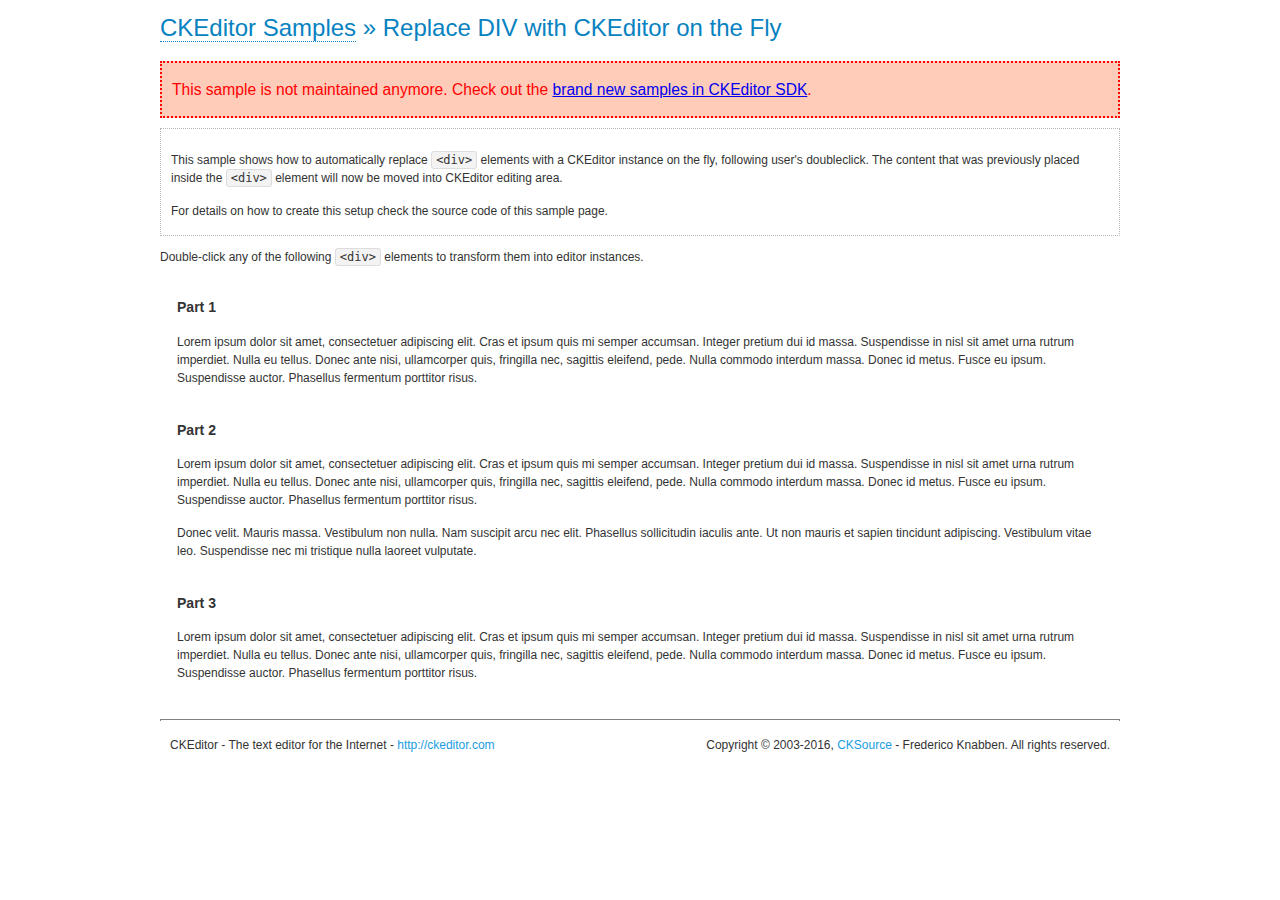
<file: eoc/WEB-INF/resources/ckeditor/samples/old/divreplace.html>
<!DOCTYPE html>
<!--
Copyright (c) 2003-2016, CKSource - Frederico Knabben. All rights reserved.
For licensing, see LICENSE.md or http://ckeditor.com/license
-->
<html>
<head>
	<meta charset="utf-8">
	<title>Replace DIV &mdash; CKEditor Sample</title>
	<script src="../../ckeditor.js"></script>
	<link href="sample.css" rel="stylesheet">
	<style>

		div.editable
		{
			border: solid 2px transparent;
			padding-left: 15px;
			padding-right: 15px;
		}

		div.editable:hover
		{
			border-color: black;
		}

	</style>
	<script>

		// Uncomment the following code to test the "Timeout Loading Method".
		// CKEDITOR.loadFullCoreTimeout = 5;

		window.onload = function() {
			// Listen to the double click event.
			if ( window.addEventListener )
				document.body.addEventListener( 'dblclick', onDoubleClick, false );
			else if ( window.attachEvent )
				document.body.attachEvent( 'ondblclick', onDoubleClick );

		};

		function onDoubleClick( ev ) {
			// Get the element which fired the event. This is not necessarily the
			// element to which the event has been attached.
			var element = ev.target || ev.srcElement;

			// Find out the div that holds this element.
			var name;

			do {
				element = element.parentNode;
			}
			while ( element && ( name = element.nodeName.toLowerCase() ) &&
				( name != 'div' || element.className.indexOf( 'editable' ) == -1 ) && name != 'body' );

			if ( name == 'div' && element.className.indexOf( 'editable' ) != -1 )
				replaceDiv( element );
		}

		var editor;

		function replaceDiv( div ) {
			if ( editor )
				editor.destroy();

			editor = CKEDITOR.replace( div );
		}

	</script>
</head>
<body>
	<h1 class="samples">
		<a href="index.html">CKEditor Samples</a> &raquo; Replace DIV with CKEditor on the Fly
	</h1>
	<div class="warning deprecated">
		This sample is not maintained anymore. Check out the <a href="http://sdk.ckeditor.com/">brand new samples in CKEditor SDK</a>.
	</div>
	<div class="description">
		<p>
			This sample shows how to automatically replace <code>&lt;div&gt;</code> elements
			with a CKEditor instance on the fly, following user's doubleclick. The content
			that was previously placed inside the <code>&lt;div&gt;</code> element will now
			be moved into CKEditor editing area.
		</p>
		<p>
			For details on how to create this setup check the source code of this sample page.
		</p>
	</div>
	<p>
		Double-click any of the following <code>&lt;div&gt;</code> elements to transform them into
		editor instances.
	</p>
	<div class="editable">
		<h3>
			Part 1
		</h3>
		<p>
			Lorem ipsum dolor sit amet, consectetuer adipiscing elit. Cras et ipsum quis mi
			semper accumsan. Integer pretium dui id massa. Suspendisse in nisl sit amet urna
			rutrum imperdiet. Nulla eu tellus. Donec ante nisi, ullamcorper quis, fringilla
			nec, sagittis eleifend, pede. Nulla commodo interdum massa. Donec id metus. Fusce
			eu ipsum. Suspendisse auctor. Phasellus fermentum porttitor risus.
		</p>
	</div>
	<div class="editable">
		<h3>
			Part 2
		</h3>
		<p>
			Lorem ipsum dolor sit amet, consectetuer adipiscing elit. Cras et ipsum quis mi
			semper accumsan. Integer pretium dui id massa. Suspendisse in nisl sit amet urna
			rutrum imperdiet. Nulla eu tellus. Donec ante nisi, ullamcorper quis, fringilla
			nec, sagittis eleifend, pede. Nulla commodo interdum massa. Donec id metus. Fusce
			eu ipsum. Suspendisse auctor. Phasellus fermentum porttitor risus.
		</p>
		<p>
			Donec velit. Mauris massa. Vestibulum non nulla. Nam suscipit arcu nec elit. Phasellus
			sollicitudin iaculis ante. Ut non mauris et sapien tincidunt adipiscing. Vestibulum
			vitae leo. Suspendisse nec mi tristique nulla laoreet vulputate.
		</p>
	</div>
	<div class="editable">
		<h3>
			Part 3
		</h3>
		<p>
			Lorem ipsum dolor sit amet, consectetuer adipiscing elit. Cras et ipsum quis mi
			semper accumsan. Integer pretium dui id massa. Suspendisse in nisl sit amet urna
			rutrum imperdiet. Nulla eu tellus. Donec ante nisi, ullamcorper quis, fringilla
			nec, sagittis eleifend, pede. Nulla commodo interdum massa. Donec id metus. Fusce
			eu ipsum. Suspendisse auctor. Phasellus fermentum porttitor risus.
		</p>
	</div>
	<div id="footer">
		<hr>
		<p>
			CKEditor - The text editor for the Internet - <a class="samples" href="http://ckeditor.com/">http://ckeditor.com</a>
		</p>
		<p id="copy">
			Copyright &copy; 2003-2016, <a class="samples" href="http://cksource.com/">CKSource</a> - Frederico
			Knabben. All rights reserved.
		</p>
	</div>
</body>
</html>
</file>
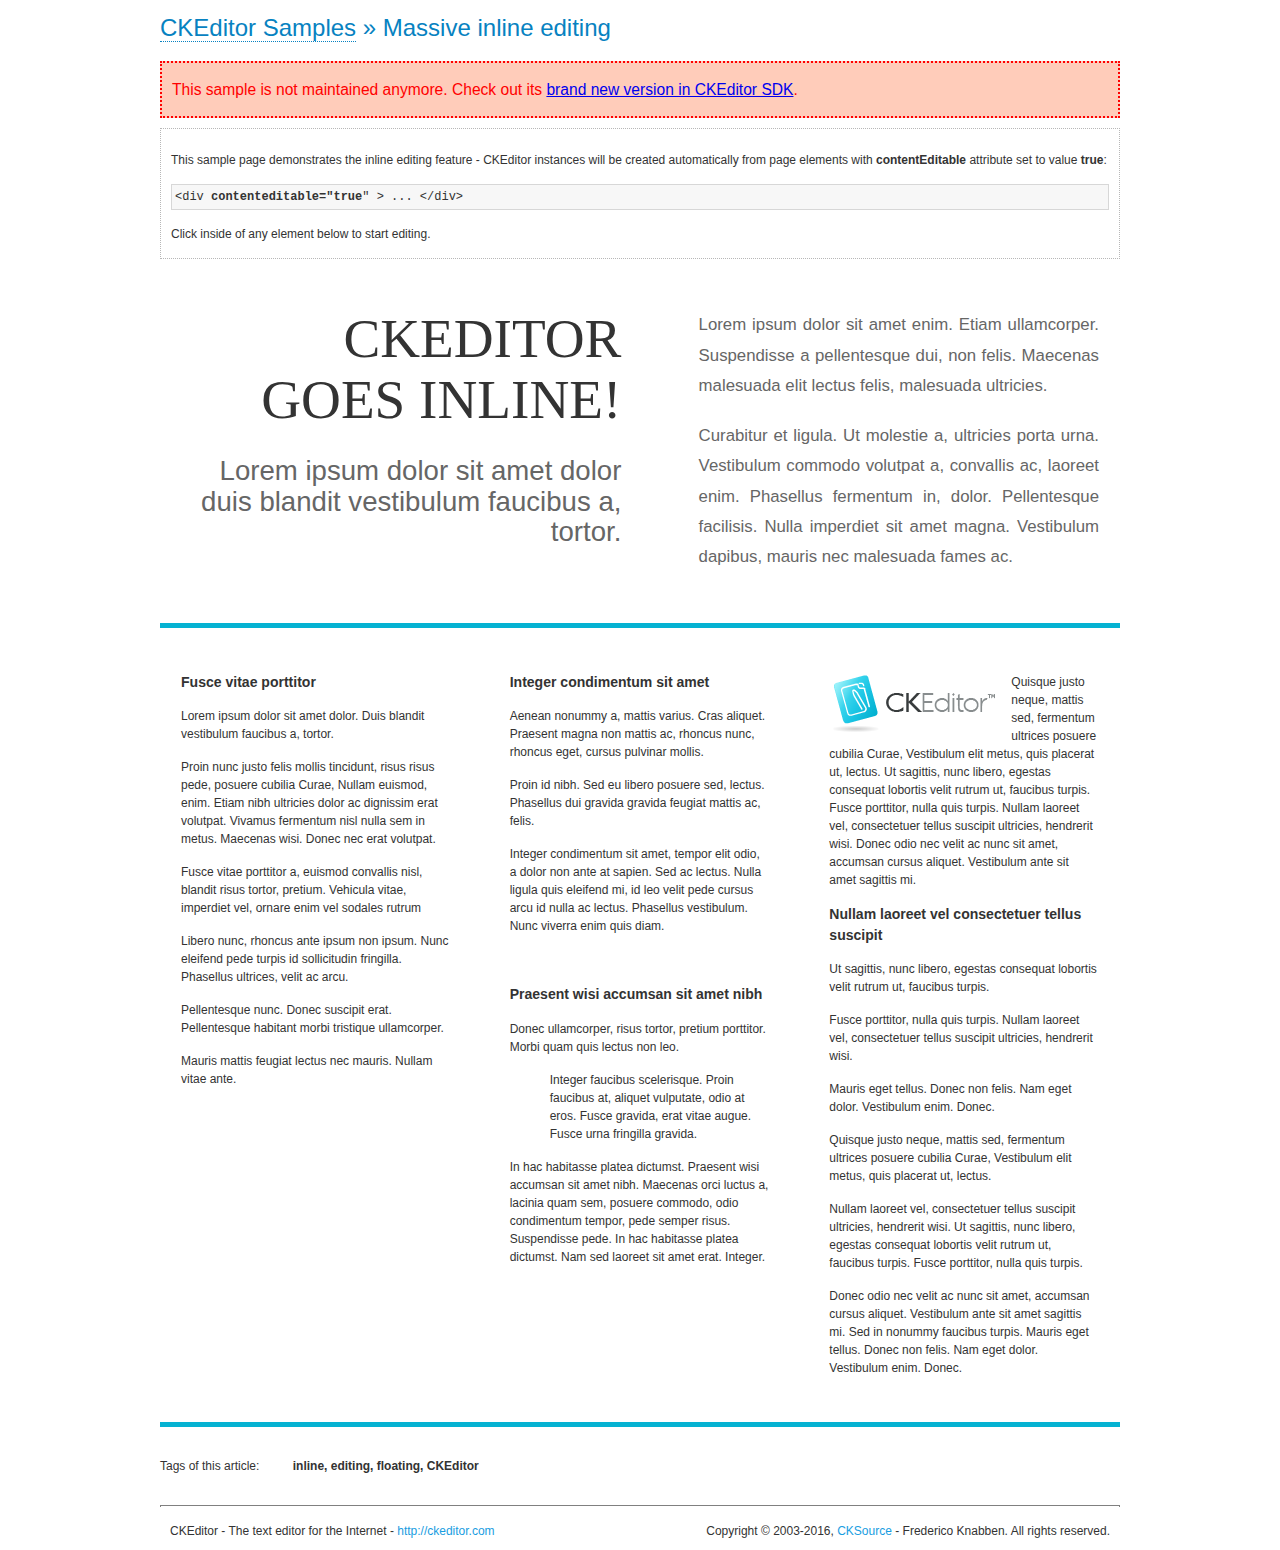
<file: eoc/WEB-INF/resources/ckeditor/samples/old/inlineall.html>
<!DOCTYPE html>
<!--
Copyright (c) 2003-2016, CKSource - Frederico Knabben. All rights reserved.
For licensing, see LICENSE.md or http://ckeditor.com/license
-->
<html>
<head>
	<meta charset="utf-8">
	<title>Massive inline editing &mdash; CKEditor Sample</title>
	<script src="../../ckeditor.js"></script>
	<script>

		// This code is generally not necessary, but it is here to demonstrate
		// how to customize specific editor instances on the fly. This fits well
		// this demo because we have editable elements (like headers) that
		// require less features.

		// The "instanceCreated" event is fired for every editor instance created.
		CKEDITOR.on( 'instanceCreated', function( event ) {
			var editor = event.editor,
				element = editor.element;

			// Customize editors for headers and tag list.
			// These editors don't need features like smileys, templates, iframes etc.
			if ( element.is( 'h1', 'h2', 'h3' ) || element.getAttribute( 'id' ) == 'taglist' ) {
				// Customize the editor configurations on "configLoaded" event,
				// which is fired after the configuration file loading and
				// execution. This makes it possible to change the
				// configurations before the editor initialization takes place.
				editor.on( 'configLoaded', function() {

					// Remove unnecessary plugins to make the editor simpler.
					editor.config.removePlugins = 'colorbutton,find,flash,font,' +
						'forms,iframe,image,newpage,removeformat,' +
						'smiley,specialchar,stylescombo,templates';

					// Rearrange the layout of the toolbar.
					editor.config.toolbarGroups = [
						{ name: 'editing',		groups: [ 'basicstyles', 'links' ] },
						{ name: 'undo' },
						{ name: 'clipboard',	groups: [ 'selection', 'clipboard' ] },
						{ name: 'about' }
					];
				});
			}
		});

	</script>
	<link href="sample.css" rel="stylesheet">
	<style>

		/* The following styles are just to make the page look nice. */

		/* Workaround to show Arial Black in Firefox. */
		@font-face
		{
			font-family: 'arial-black';
			src: local('Arial Black');
		}

		*[contenteditable="true"]
		{
			padding: 10px;
		}

		#container
		{
			width: 960px;
			margin: 30px auto 0;
		}

		#header
		{
			overflow: hidden;
			padding: 0 0 30px;
			border-bottom: 5px solid #05B2D2;
			position: relative;
		}

		#headerLeft,
		#headerRight
		{
			width: 49%;
			overflow: hidden;
		}

		#headerLeft
		{
			float: left;
			padding: 10px 1px 1px;
		}

		#headerLeft h2,
		#headerLeft h3
		{
			text-align: right;
			margin: 0;
			overflow: hidden;
			font-weight: normal;
		}

		#headerLeft h2
		{
			font-family: "Arial Black",arial-black;
			font-size: 4.6em;
			line-height: 1.1;
			text-transform: uppercase;
		}

		#headerLeft h3
		{
			font-size: 2.3em;
			line-height: 1.1;
			margin: .2em 0 0;
			color: #666;
		}

		#headerRight
		{
			float: right;
			padding: 1px;
		}

		#headerRight p
		{
			line-height: 1.8;
			text-align: justify;
			margin: 0;
		}

		#headerRight p + p
		{
			margin-top: 20px;
		}

		#headerRight > div
		{
			padding: 20px;
			margin: 0 0 0 30px;
			font-size: 1.4em;
			color: #666;
		}

		#columns
		{
			color: #333;
			overflow: hidden;
			padding: 20px 0;
		}

		#columns > div
		{
			float: left;
			width: 33.3%;
		}

		#columns #column1 > div
		{
			margin-left: 1px;
		}

		#columns #column3 > div
		{
			margin-right: 1px;
		}

		#columns > div > div
		{
			margin: 0px 10px;
			padding: 10px 20px;
		}

		#columns blockquote
		{
			margin-left: 15px;
		}

		#tagLine
		{
			border-top: 5px solid #05B2D2;
			padding-top: 20px;
		}

		#taglist {
			display: inline-block;
			margin-left: 20px;
			font-weight: bold;
			margin: 0 0 0 20px;
		}

	</style>
</head>
<body>
<div>
	<h1 class="samples"><a href="index.html">CKEditor Samples</a> &raquo; Massive inline editing</h1>
	<div class="warning deprecated">
		This sample is not maintained anymore. Check out its <a href="http://sdk.ckeditor.com/samples/inline.html">brand new version in CKEditor SDK</a>.
	</div>
	<div class="description">
		<p>This sample page demonstrates the inline editing feature - CKEditor instances will be created automatically from page elements with <strong>contentEditable</strong> attribute set to value <strong>true</strong>:</p>
		<pre class="samples">&lt;div <strong>contenteditable="true</strong>" &gt; ... &lt;/div&gt;</pre>
		<p>Click inside of any element below to start editing.</p>
	</div>
</div>
<div id="container">
	<div id="header">
		<div id="headerLeft">
			<h2 id="sampleTitle" contenteditable="true">
				CKEditor<br> Goes Inline!
			</h2>
			<h3 contenteditable="true">
				Lorem ipsum dolor sit amet dolor duis blandit vestibulum faucibus a, tortor.
			</h3>
		</div>
		<div id="headerRight">
			<div contenteditable="true">
				<p>
					Lorem ipsum dolor sit amet enim. Etiam ullamcorper. Suspendisse a pellentesque dui, non felis. Maecenas malesuada elit lectus felis, malesuada ultricies.
				</p>
				<p>
					Curabitur et ligula. Ut molestie a, ultricies porta urna. Vestibulum commodo volutpat a, convallis ac, laoreet enim. Phasellus fermentum in, dolor. Pellentesque facilisis. Nulla imperdiet sit amet magna. Vestibulum dapibus, mauris nec malesuada fames ac.
				</p>
			</div>
		</div>
	</div>
	<div id="columns">
		<div id="column1">
			<div contenteditable="true">
				<h3>
					Fusce vitae porttitor
				</h3>
				<p>
					<strong>
						Lorem ipsum dolor sit amet dolor. Duis blandit vestibulum faucibus a, tortor.
					</strong>
				</p>
				<p>
					Proin nunc justo felis mollis tincidunt, risus risus pede, posuere cubilia Curae, Nullam euismod, enim. Etiam nibh ultricies dolor ac dignissim erat volutpat. Vivamus fermentum <a href="http://ckeditor.com/">nisl nulla sem in</a> metus. Maecenas wisi. Donec nec erat volutpat.
				</p>
				<blockquote>
					<p>
						Fusce vitae porttitor a, euismod convallis nisl, blandit risus tortor, pretium.
						Vehicula vitae, imperdiet vel, ornare enim vel sodales rutrum
					</p>
				</blockquote>
				<blockquote>
					<p>
						Libero nunc, rhoncus ante ipsum non ipsum. Nunc eleifend pede turpis id sollicitudin fringilla. Phasellus ultrices, velit ac arcu.
					</p>
				</blockquote>
				<p>Pellentesque nunc. Donec suscipit erat. Pellentesque habitant morbi tristique ullamcorper.</p>
				<p><s>Mauris mattis feugiat lectus nec mauris. Nullam vitae ante.</s></p>
			</div>
		</div>
		<div id="column2">
			<div contenteditable="true">
				<h3>
					Integer condimentum sit amet
				</h3>
				<p>
					<strong>Aenean nonummy a, mattis varius. Cras aliquet.</strong>
					Praesent <a href="http://ckeditor.com/">magna non mattis ac, rhoncus nunc</a>, rhoncus eget, cursus pulvinar mollis.</p>
				<p>Proin id nibh. Sed eu libero posuere sed, lectus. Phasellus dui gravida gravida feugiat mattis ac, felis.</p>
				<p>Integer condimentum sit amet, tempor elit odio, a dolor non ante at sapien. Sed ac lectus. Nulla ligula quis eleifend mi, id leo velit pede cursus arcu id nulla ac lectus. Phasellus vestibulum. Nunc viverra enim quis diam.</p>
			</div>
			<div contenteditable="true">
				<h3>
					Praesent wisi accumsan sit amet nibh
				</h3>
				<p>Donec ullamcorper, risus tortor, pretium porttitor. Morbi quam quis lectus non leo.</p>
				<p style="margin-left: 40px; ">Integer faucibus scelerisque. Proin faucibus at, aliquet vulputate, odio at eros. Fusce <a href="http://ckeditor.com/">gravida, erat vitae augue</a>. Fusce urna fringilla gravida.</p>
				<p>In hac habitasse platea dictumst. Praesent wisi accumsan sit amet nibh. Maecenas orci luctus a, lacinia quam sem, posuere commodo, odio condimentum tempor, pede semper risus. Suspendisse pede. In hac habitasse platea dictumst. Nam sed laoreet sit amet erat. Integer.</p>
			</div>
		</div>
		<div id="column3">
			<div contenteditable="true">
				<p>
					<img src="assets/inlineall/logo.png" alt="CKEditor logo" style="float:left">
				</p>
				<p>Quisque justo neque, mattis sed, fermentum ultrices <strong>posuere cubilia Curae</strong>, Vestibulum elit metus, quis placerat ut, lectus. Ut sagittis, nunc libero, egestas consequat lobortis velit rutrum ut, faucibus turpis. Fusce porttitor, nulla quis turpis. Nullam laoreet vel, consectetuer tellus suscipit ultricies, hendrerit wisi. Donec odio nec velit ac nunc sit amet, accumsan cursus aliquet. Vestibulum ante sit amet sagittis mi.</p>
				<h3>
					Nullam laoreet vel consectetuer tellus suscipit
				</h3>
				<ul>
					<li>Ut sagittis, nunc libero, egestas consequat lobortis velit rutrum ut, faucibus turpis.</li>
					<li>Fusce porttitor, nulla quis turpis. Nullam laoreet vel, consectetuer tellus suscipit ultricies, hendrerit wisi.</li>
					<li>Mauris eget tellus. Donec non felis. Nam eget dolor. Vestibulum enim. Donec.</li>
				</ul>
				<p>Quisque justo neque, mattis sed, <a href="http://ckeditor.com/">fermentum ultrices posuere cubilia</a> Curae, Vestibulum elit metus, quis placerat ut, lectus.</p>
				<p>Nullam laoreet vel, consectetuer tellus suscipit ultricies, hendrerit wisi. Ut sagittis, nunc libero, egestas consequat lobortis velit rutrum ut, faucibus turpis. Fusce porttitor, nulla quis turpis.</p>
				<p>Donec odio nec velit ac nunc sit amet, accumsan cursus aliquet. Vestibulum ante sit amet sagittis mi. Sed in nonummy faucibus turpis. Mauris eget tellus. Donec non felis. Nam eget dolor. Vestibulum enim. Donec.</p>
			</div>
		</div>
	</div>
	<div id="tagLine">
		Tags of this article:
		<p id="taglist" contenteditable="true">
			inline, editing, floating, CKEditor
		</p>
	</div>
</div>
<div id="footer">
	<hr>
	<p>
		CKEditor - The text editor for the Internet - <a class="samples" href="http://ckeditor.com/">
			http://ckeditor.com</a>
	</p>
	<p id="copy">
		Copyright &copy; 2003-2016, <a class="samples" href="http://cksource.com/">CKSource</a>
		- Frederico Knabben. All rights reserved.
	</p>
</div>
</body>
</html>
</file>
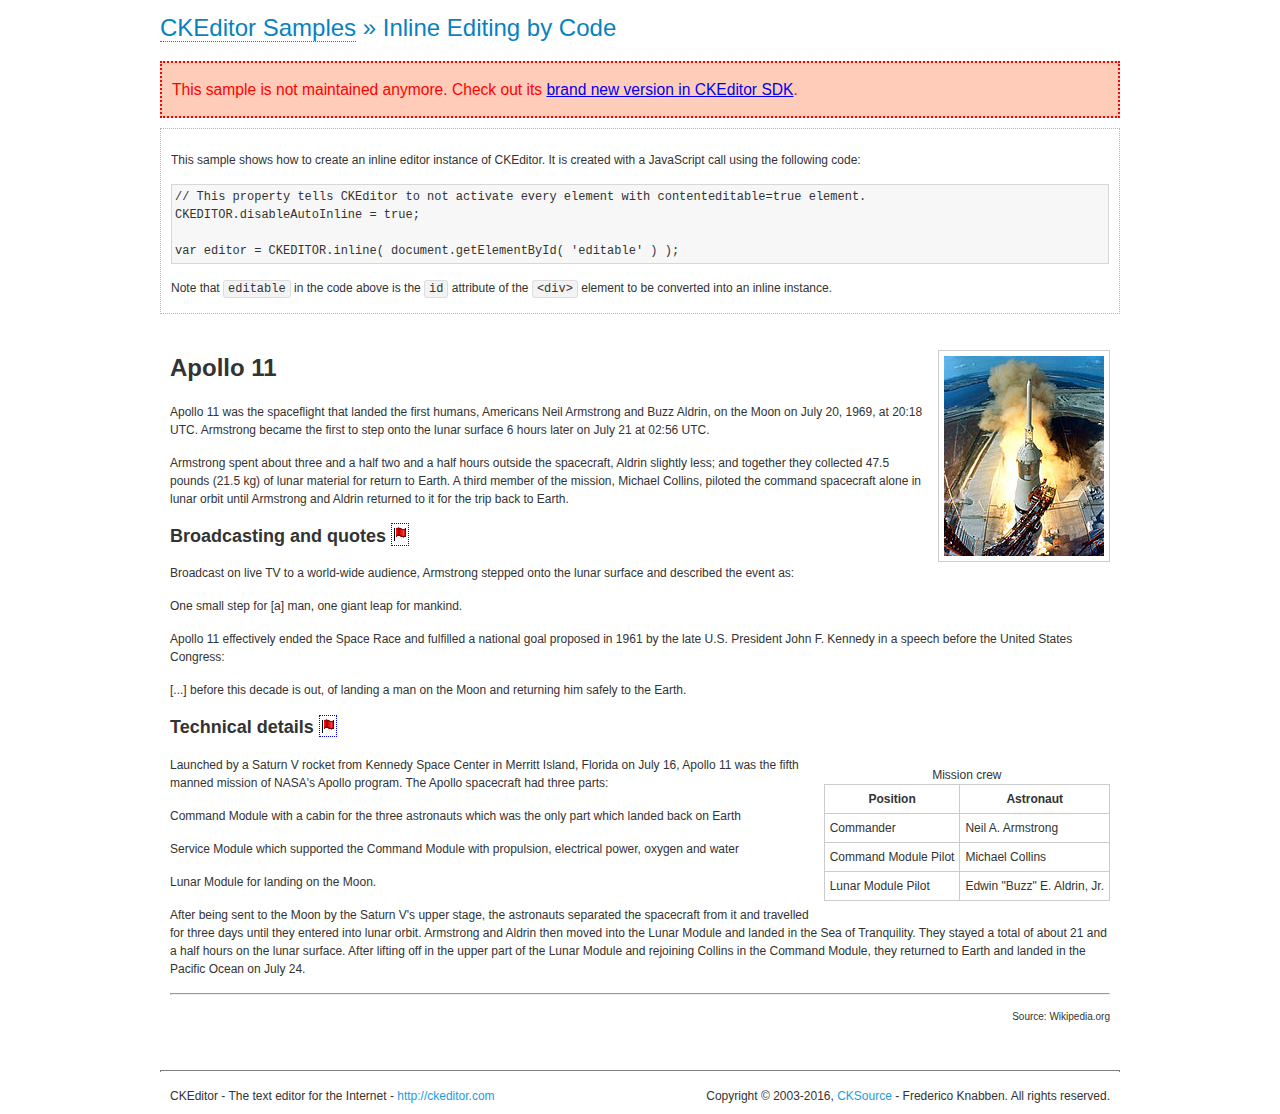
<file: eoc/WEB-INF/resources/ckeditor/samples/old/inlinebycode.html>
<!DOCTYPE html>
<!--
Copyright (c) 2003-2016, CKSource - Frederico Knabben. All rights reserved.
For licensing, see LICENSE.md or http://ckeditor.com/license
-->
<html>
<head>
	<meta charset="utf-8">
	<title>Inline Editing by Code &mdash; CKEditor Sample</title>
	<script src="../../ckeditor.js"></script>
	<link href="sample.css" rel="stylesheet">
	<style>

		#editable
		{
			padding: 10px;
			float: left;
		}

	</style>
</head>
<body>
	<h1 class="samples">
		<a href="index.html">CKEditor Samples</a> &raquo; Inline Editing by Code
	</h1>
	<div class="warning deprecated">
		This sample is not maintained anymore. Check out its <a href="http://sdk.ckeditor.com/samples/inline.html">brand new version in CKEditor SDK</a>.
	</div>
	<div class="description">
		<p>
			This sample shows how to create an inline editor instance of CKEditor. It is created
			with a JavaScript call using the following code:
		</p>
<pre class="samples">
// This property tells CKEditor to not activate every element with contenteditable=true element.
CKEDITOR.disableAutoInline = true;

var editor = CKEDITOR.inline( document.getElementById( 'editable' ) );
</pre>
		<p>
			Note that <code>editable</code> in the code above is the <code>id</code>
			attribute of the <code>&lt;div&gt;</code> element to be converted into an inline instance.
		</p>
	</div>
	<div id="editable" contenteditable="true">
		<h1><img alt="Saturn V carrying Apollo 11" class="right" src="assets/sample.jpg" /> Apollo 11</h1>

		<p><b>Apollo 11</b> was the spaceflight that landed the first humans, Americans <a href="http://en.wikipedia.org/wiki/Neil_Armstrong" title="Neil Armstrong">Neil Armstrong</a> and <a href="http://en.wikipedia.org/wiki/Buzz_Aldrin" title="Buzz Aldrin">Buzz Aldrin</a>, on the Moon on July 20, 1969, at 20:18 UTC. Armstrong became the first to step onto the lunar surface 6 hours later on July 21 at 02:56 UTC.</p>

		<p>Armstrong spent about <s>three and a half</s> two and a half hours outside the spacecraft, Aldrin slightly less; and together they collected 47.5 pounds (21.5&nbsp;kg) of lunar material for return to Earth. A third member of the mission, <a href="http://en.wikipedia.org/wiki/Michael_Collins_(astronaut)" title="Michael Collins (astronaut)">Michael Collins</a>, piloted the <a href="http://en.wikipedia.org/wiki/Apollo_Command/Service_Module" title="Apollo Command/Service Module">command</a> spacecraft alone in lunar orbit until Armstrong and Aldrin returned to it for the trip back to Earth.</p>

		<h2>Broadcasting and <em>quotes</em> <a id="quotes" name="quotes"></a></h2>

		<p>Broadcast on live TV to a world-wide audience, Armstrong stepped onto the lunar surface and described the event as:</p>

		<blockquote>
			<p>One small step for [a] man, one giant leap for mankind.</p>
		</blockquote>

		<p>Apollo 11 effectively ended the <a href="http://en.wikipedia.org/wiki/Space_Race" title="Space Race">Space Race</a> and fulfilled a national goal proposed in 1961 by the late U.S. President <a href="http://en.wikipedia.org/wiki/John_F._Kennedy" title="John F. Kennedy">John F. Kennedy</a> in a speech before the United States Congress:</p>

		<blockquote>
			<p>[...] before this decade is out, of landing a man on the Moon and returning him safely to the Earth.</p>
		</blockquote>

		<h2>Technical details <a id="tech-details" name="tech-details"></a></h2>

		<table align="right" border="1" bordercolor="#ccc" cellpadding="5" cellspacing="0" style="border-collapse:collapse;margin:10px 0 10px 15px;">
			<caption><strong>Mission crew</strong></caption>
			<thead>
			<tr>
				<th scope="col">Position</th>
				<th scope="col">Astronaut</th>
			</tr>
			</thead>
			<tbody>
			<tr>
				<td>Commander</td>
				<td>Neil A. Armstrong</td>
			</tr>
			<tr>
				<td>Command Module Pilot</td>
				<td>Michael Collins</td>
			</tr>
			<tr>
				<td>Lunar Module Pilot</td>
				<td>Edwin &quot;Buzz&quot; E. Aldrin, Jr.</td>
			</tr>
			</tbody>
		</table>

		<p>Launched by a <strong>Saturn V</strong> rocket from <a href="http://en.wikipedia.org/wiki/Kennedy_Space_Center" title="Kennedy Space Center">Kennedy Space Center</a> in Merritt Island, Florida on July 16, Apollo 11 was the fifth manned mission of <a href="http://en.wikipedia.org/wiki/NASA" title="NASA">NASA</a>&#39;s Apollo program. The Apollo spacecraft had three parts:</p>

		<ol>
			<li><strong>Command Module</strong> with a cabin for the three astronauts which was the only part which landed back on Earth</li>
			<li><strong>Service Module</strong> which supported the Command Module with propulsion, electrical power, oxygen and water</li>
			<li><strong>Lunar Module</strong> for landing on the Moon.</li>
		</ol>

		<p>After being sent to the Moon by the Saturn V&#39;s upper stage, the astronauts separated the spacecraft from it and travelled for three days until they entered into lunar orbit. Armstrong and Aldrin then moved into the Lunar Module and landed in the <a href="http://en.wikipedia.org/wiki/Mare_Tranquillitatis" title="Mare Tranquillitatis">Sea of Tranquility</a>. They stayed a total of about 21 and a half hours on the lunar surface. After lifting off in the upper part of the Lunar Module and rejoining Collins in the Command Module, they returned to Earth and landed in the <a href="http://en.wikipedia.org/wiki/Pacific_Ocean" title="Pacific Ocean">Pacific Ocean</a> on July 24.</p>

		<hr />
		<p style="text-align: right;"><small>Source: <a href="http://en.wikipedia.org/wiki/Apollo_11">Wikipedia.org</a></small></p>
	</div>

	<script>
		// We need to turn off the automatic editor creation first.
		CKEDITOR.disableAutoInline = true;

		var editor = CKEDITOR.inline( 'editable' );
	</script>
	<div id="footer">
		<hr>
		<p contenteditable="true">
			CKEditor - The text editor for the Internet - <a class="samples" href="http://ckeditor.com/">
				http://ckeditor.com</a>
		</p>
		<p id="copy">
			Copyright &copy; 2003-2016, <a class="samples" href="http://cksource.com/">CKSource</a>
			- Frederico Knabben. All rights reserved.
		</p>
	</div>
</body>
</html>
</file>
<file: eoc/WEB-INF/resources/ckeditor/samples/css/samples.css>
/**
 * @license Copyright (c) 2003-2016, CKSource - Frederico Knabben. All rights reserved.
 * For licensing, see LICENSE.md or http://ckeditor.com/license
 */
@media (max-width: 900px) {
  .global-is-mobile-hidden {
    display: none !important;
  }
}
article,
aside,
details,
figcaption,
figure,
footer,
header,
hgroup,
main,
menu,
nav,
section {
  display: block;
}
body,
html {
  margin: 0;
  padding: 0;
  font: 16px / 1.8 Arial, 'Helvetica Neue', Helvetica, sans-serif;
  font-weight: 300;
  color: #575757;
}
.grid-width-10 {
  width: 10%;
}
.grid-width-20 {
  width: 20%;
}
.grid-width-30 {
  width: 30%;
}
.grid-width-40 {
  width: 40%;
}
.grid-width-50 {
  width: 50%;
}
.grid-width-60 {
  width: 60%;
}
.grid-width-70 {
  width: 70%;
}
.grid-width-80 {
  width: 80%;
}
.grid-width-90 {
  width: 90%;
}
.grid-width-100 {
  width: 100%;
}
@media (max-width: 900px) {
  .grid-width-10,
  .grid-width-20,
  .grid-width-30,
  .grid-width-40,
  .grid-width-50,
  .grid-width-60,
  .grid-width-70,
  .grid-width-80,
  .grid-width-90,
  .grid-width-100 {
    width: 100%;
  }
}
*[class*="grid-width"] {
  -webkit-box-sizing: border-box;
  -moz-box-sizing: border-box;
  box-sizing: border-box;
  padding-left: 4%;
  padding-right: 4%;
  float: left;
}
*[class*="grid-width"]:after,
.grid-container:after,
*[class*="grid-width"]:before,
.grid-container:before {
  content: '';
  display: block;
  overflow: hidden;
  visibility: hidden;
  font-size: 0;
  line-height: 0;
  width: 0;
  height: 0;
}
*[class*="grid-width"]:after,
.grid-container:after {
  clear: both;
}
.grid-container {
  -webkit-box-sizing: border-box;
  -moz-box-sizing: border-box;
  box-sizing: border-box;
  margin-left: auto;
  margin-right: auto;
}
.grid-container-nested *[class*="grid-width"]:first-child {
  padding-left: 0;
}
.grid-container-nested *[class*="grid-width"]:last-child {
  padding-right: 0;
}
@media (max-width: 900px) {
  .grid-container-nested *[class*="grid-width"]:first-child {
    padding-left: 4%;
  }
  .grid-container-nested *[class*="grid-width"]:last-child {
    padding-right: 4%;
  }
}
.header-a {
  min-height: 140px;
  overflow: hidden;
}
.header-a .header-a-logo {
  margin: 40px 0 0;
}
@media (max-width: 900px) {
  .header-a .header-a-logo {
    text-align: center;
  }
}
.header-a .header-a-logo img {
  border: transparent;
}
.navigation-a {
  height: 30px;
  background: #3d3d3d;
  position: absolute;
  left: 0;
  right: 0;
  top: 0;
  padding: 0;
  overflow: hidden;
}
@media (max-width: 900px) {
  .navigation-a {
    text-align: center;
  }
}
.navigation-a ul {
  list-style: none;
  margin: 0;
  overflow: hidden;
}
.navigation-a ul li,
.navigation-a ul li a {
  display: inline-block;
}
@media (max-width: 900px) {
  .navigation-a ul {
    width: auto;
    text-overflow: ellipsis;
    white-space: nowrap;
    display: inline-block;
    float: none;
  }
  .navigation-a ul:before,
  .navigation-a ul:after {
    display: none;
  }
}
.navigation-a ul.navigation-a-left {
  text-align: left;
}
@media (max-width: 900px) {
  .navigation-a ul.navigation-a-left {
    padding-right: 0;
  }
}
.navigation-a ul.navigation-a-right {
  text-align: right;
}
@media (max-width: 900px) {
  .navigation-a ul.navigation-a-right {
    padding-left: 23px;
  }
}
.navigation-a ul li + li {
  margin-left: 23px;
}
.navigation-a ul li a {
  font-size: 10px;
  font-size: 0.625rem;
  line-height: 18px;
  line-height: 1.13rem;
  line-height: 30px;
  float: left;
  color: #dddddd;
  font-weight: bold;
  text-decoration: none;
  text-transform: uppercase;
}
.navigation-a ul li a:hover {
  cursor: pointer;
  color: #ffffff;
}
.icon-navigation-a-github:before,
.icon-navigation-a-github:after {
  background-image: url("[data-uri]");
}
.navigation-b {
  text-align: right;
  margin: 52px 0 0;
  overflow: visible;
}
@media (max-width: 900px) {
  .navigation-b {
    text-align: center;
    margin-top: 20px;
    padding: 0;
  }
}
.navigation-b ul {
  padding: 0;
  list-style: none;
  margin: 0;
  overflow: visible;
}
.navigation-b ul li,
.navigation-b ul li a {
  display: inline-block;
}
@media (max-width: 900px) {
  .navigation-b ul {
    display: table;
    width: 100%;
    padding-bottom: 1.5em;
  }
}
@media (max-width: 900px) {
  .navigation-b ul li {
    display: table-row;
  }
}
.navigation-b ul li + li {
  margin-left: 20px;
}
@media (max-width: 900px) {
  .navigation-b ul li + li {
    margin-left: 0;
  }
}
.navigation-b ul li a {
  -webkit-box-sizing: border-box;
  -moz-box-sizing: border-box;
  box-sizing: border-box;
  text-transform: uppercase;
  text-decoration: none;
  outline: none;
}
@media (max-width: 900px) {
  .navigation-b ul li a {
    width: 100%;
    -webkit-border-radius: 0;
    -webkit-background-clip: padding-box;
    -moz-border-radius: 0;
    -moz-background-clip: padding;
    border-radius: 0;
    background-clip: padding-box;
  }
}
.footer-a {
  font-size: 13px;
  font-size: 0.8125rem;
  line-height: 23.4px;
  line-height: 1.46rem;
  padding-top: 2.25em;
  padding-bottom: 2.25em;
  overflow: hidden;
  color: #8a8a8a;
}
.footer-a a {
  color: #27c0d8;
  text-decoration: none;
  border-bottom: 1px dotted #27c0d8;
}
.footer-a a:hover {
  color: #23adc2;
}
.footer-a p {
  margin: 0;
  display: inline-block;
  text-align: center;
}
.content {
  font-size: 14px;
  font-size: 0.875rem;
  line-height: 25.2px;
  line-height: 1.57rem;
  overflow: hidden;
  padding-top: 1.5em;
  padding-bottom: 1.5em;
}
.content p {
  margin: 0.75em 0;
}
.content ul,
.content ol,
.content pre,
.content blockquote,
.content textarea:not([class^="cke"]),
.content .cke {
  margin: 1.875em 0;
}
.content code,
.content kbd {
  -webkit-border-radius: 3px;
  -webkit-background-clip: padding-box;
  -moz-border-radius: 3px;
  -moz-background-clip: padding;
  border-radius: 3px;
  background-clip: padding-box;
  padding: 3px 4px;
}
.content pre,
.content code,
.content kbd,
.content blockquote {
  background: #f5f5f5;
}
.content blockquote,
.content pre {
  background: none;
  border-left: 4px solid #27c0d8;
  padding: 1.5em 2.25em;
}
.content p a,
.content ul a,
.content ol a,
.content blockquote a,
.content h1 a,
.content h2 a,
.content h3 a,
.content h4 a,
.content h5 a {
  color: #27c0d8;
  text-decoration: none;
  border-bottom: 1px dotted #27c0d8;
}
.content p a:hover,
.content ul a:hover,
.content ol a:hover,
.content blockquote a:hover,
.content h1 a:hover,
.content h2 a:hover,
.content h3 a:hover,
.content h4 a:hover,
.content h5 a:hover {
  color: #23adc2;
}
.content h1,
.content h2,
.content h3,
.content h4,
.content h5 {
  color: #000;
  font-weight: 100;
}
.content h1 code,
.content h2 code,
.content h3 code,
.content h4 code,
.content h5 code,
.content h1 kbd,
.content h2 kbd,
.content h3 kbd,
.content h4 kbd,
.content h5 kbd {
  font-size: inherit;
}
.content h1 a.content-heading-anchor,
.content h2 a.content-heading-anchor,
.content h3 a.content-heading-anchor,
.content h4 a.content-heading-anchor,
.content h5 a.content-heading-anchor {
  font-weight: 100;
  vertical-align: middle;
  opacity: 0;
  border: 0;
}
.content h1:hover a.content-heading-anchor,
.content h2:hover a.content-heading-anchor,
.content h3:hover a.content-heading-anchor,
.content h4:hover a.content-heading-anchor,
.content h5:hover a.content-heading-anchor {
  opacity: 1;
}
.content h1:target a,
.content h2:target a,
.content h3:target a,
.content h4:target a,
.content h5:target a {
  -webkit-animation: targetLinkOpacity 0.5s linear alternate;
  -moz-animation: targetLinkOpacity 0.5s linear alternate;
  -o-animation: targetLinkOpacity 0.5s linear alternate;
  animation: targetLinkOpacity 0.5s linear alternate;
  opacity: 1;
}
.content input,
.content select,
.content textarea:not([class^="cke"]) {
  -webkit-border-radius: 3px;
  -webkit-background-clip: padding-box;
  -moz-border-radius: 3px;
  -moz-background-clip: padding;
  border-radius: 3px;
  background-clip: padding-box;
  -webkit-box-shadow: inset 0 1px 1px rgba(0, 0, 0, 0.08);
  -moz-box-shadow: inset 0 1px 1px rgba(0, 0, 0, 0.08);
  box-shadow: inset 0 1px 1px rgba(0, 0, 0, 0.08);
  font: inherit;
  color: inherit;
  border: 1px solid #d9d9d9;
  padding: .2em .5em;
}
.content input:focus,
.content select:focus,
.content textarea:not([class^="cke"]):focus {
  border-color: #66afe9;
  outline: 0;
  -webkit-box-shadow: inset 0 1px 1px rgba(0, 0, 0, 0.08), 0 0 8px #93c6ef;
  -moz-box-shadow: inset 0 1px 1px rgba(0, 0, 0, 0.08), 0 0 8px #93c6ef;
  box-shadow: inset 0 1px 1px rgba(0, 0, 0, 0.08), 0 0 8px #93c6ef;
}
.content abbr {
  border-bottom: 1px dotted #666;
  cursor: pointer;
}
.content blockquote {
  font-style: italic;
  font-family: Georgia, Times, "Times New Roman", serif;
  font-size: 16px;
  font-size: 1rem;
  line-height: 28.8px;
  line-height: 1.8rem;
}
.content em {
  font-style: italic;
}
.content h1 {
  font-size: 36px;
  font-size: 2.25rem;
  line-height: 64.8px;
  line-height: 4.05rem;
  margin: 1.125em 0 0;
}
.content h2 {
  font-size: 27.2px;
  font-size: 1.7rem;
  line-height: 48.96px;
  line-height: 3.06rem;
  margin: 0.9em 0 0;
}
.content h3 {
  font-size: 24px;
  font-size: 1.5rem;
  line-height: 43.2px;
  line-height: 2.7rem;
  font-weight: 500;
  margin: 0.75em 0 0;
}
.content h4 {
  font-size: 19.2px;
  font-size: 1.2rem;
  line-height: 34.56px;
  line-height: 2.16rem;
  font-weight: 500;
  margin: 0.75em 0 0;
}
.content h5 {
  font-size: 17.6px;
  font-size: 1.1rem;
  line-height: 31.68px;
  line-height: 1.98rem;
  font-weight: 500;
  margin: 0.75em 0 0;
}
.content hr {
  border: 0;
  border-top: 4px solid #d9d9d9;
  margin: 1.5em 0;
}
.content input[type="text"] {
  height: 1.8em;
  line-height: 1.8em;
}
.content input[type="button"] {
  -webkit-appearance: button;
  -moz-appearance: button;
  appearance: button;
}
.content kbd {
  font-size: 12px;
  font-size: 0.75rem;
  line-height: 21.6px;
  line-height: 1.35rem;
  font-family: Arial, 'Helvetica Neue', Helvetica, sans-serif;
  padding: 2px 6px;
  -webkit-box-shadow: 0 0 4px #ffffff inset, 0 2px 0 #d9d9d9;
  -moz-box-shadow: 0 0 4px #ffffff inset, 0 2px 0 #d9d9d9;
  box-shadow: 0 0 4px #ffffff inset, 0 2px 0 #d9d9d9;
}
.content p img {
  vertical-align: middle;
}
.content p pre {
  padding: 1.5em;
}
.content pre {
  padding: 0;
  border: 0;
  tab-size: 4;
  -o-tab-size: 4;
  -moz-tab-size: 4;
}
.content pre,
.content code {
  font-size: 11.89px;
  font-size: 0.743rem;
  line-height: 21.4px;
  line-height: 1.34rem;
  font-family: Consolas, Menlo, Monaco, Lucida Console, Liberation Mono, DejaVu Sans Mono, Bitstream Vera Sans Mono, Courier New, monospace, serif;
}
.content pre a,
.content code a {
  border: 0;
}
.content pre code {
  padding: 0.75em;
  display: block;
}
.content strong {
  color: #000;
}
.content ul ul,
.content ol ul,
.content ul ol,
.content ol ol {
  margin: 0.75em 0;
}
.content ul li,
.content ol li {
  font-size: 14px;
  font-size: 0.875rem;
  line-height: 30.24px;
  line-height: 1.89rem;
}
.content textarea:not([class^="cke"]) {
  width: 100%;
}
.content div.todo {
  border: 2px dotted #444;
  padding: 10px;
  margin: 60px 0 10px 0;
  /* Remove me some day */
}
.content div.todo:before {
  content: "TODO";
  font-weight: bold;
}
body a.button-a,
body button.button-a,
body input.button-a {
  -webkit-border-radius: 3px;
  -webkit-background-clip: padding-box;
  -moz-border-radius: 3px;
  -moz-background-clip: padding;
  border-radius: 3px;
  background-clip: padding-box;
  font-size: 14px;
  font-size: 0.875rem;
  line-height: 25.2px;
  line-height: 1.57rem;
  height: 36px;
  line-height: 36px;
  padding: 0 1.1em;
  font-weight: 700;
  color: #3e3e3e;
  white-space: nowrap;
  text-decoration: none;
  display: inline-block;
  cursor: pointer;
  border: 0;
  vertical-align: middle;
  margin: 1px 0;
  background: transparent;
}
body a.button-a.icon-pos-left,
body button.button-a.icon-pos-left,
body input.button-a.icon-pos-left {
  padding-left: .8em;
}
body a.button-a.icon-pos-right,
body button.button-a.icon-pos-right,
body input.button-a.icon-pos-right {
  padding-right: .8em;
}
body a.button-a.button-a-no-text,
body button.button-a.button-a-no-text,
body input.button-a.button-a-no-text {
  -webkit-border-radius: 100px;
  -webkit-background-clip: padding-box;
  -moz-border-radius: 100px;
  -moz-background-clip: padding;
  border-radius: 100px;
  background-clip: padding-box;
  width: 36px;
  padding: 0;
  text-indent: -999px;
  overflow: hidden;
  position: relative;
  text-align: center;
}
body a.button-a.button-a-no-text:before,
body button.button-a.button-a-no-text:before,
body input.button-a.button-a-no-text:before {
  position: absolute;
  left: 50%;
  top: 50%;
  margin: -9px 0 0 -9px;
}
@media (max-width: 900px) {
  body a.button-a.button-a-mobile-collapsed,
  body button.button-a.button-a-mobile-collapsed,
  body input.button-a.button-a-mobile-collapsed {
    -webkit-border-radius: 100px;
    -webkit-background-clip: padding-box;
    -moz-border-radius: 100px;
    -moz-background-clip: padding;
    border-radius: 100px;
    background-clip: padding-box;
    width: 36px;
    padding: 0;
    text-indent: -999px;
    overflow: hidden;
    position: relative;
    text-align: center;
  }
  body a.button-a.button-a-mobile-collapsed:before,
  body button.button-a.button-a-mobile-collapsed:before,
  body input.button-a.button-a-mobile-collapsed:before {
    position: absolute;
    left: 50%;
    top: 50%;
    margin: -9px 0 0 -9px;
  }
  body a.button-a.button-a-mobile-collapsed:before,
  body button.button-a.button-a-mobile-collapsed:before,
  body input.button-a.button-a-mobile-collapsed:before {
    position: absolute;
    left: 50%;
    top: 50%;
    margin: -9px 0 0 -9px;
  }
}
body a.button-a:active,
body button.button-a:active,
body input.button-a:active,
body a.button-a:hover,
body button.button-a:hover,
body input.button-a:hover {
  color: #fff;
  background: #23adc2;
}
body a.button-a:focus,
body button.button-a:focus,
body input.button-a:focus {
  border-color: #66afe9;
  outline: 0;
  -webkit-box-shadow: inset 0 1px 1px rgba(0, 0, 0, 0.075), 0 0 8px #93c6ef;
  -moz-box-shadow: inset 0 1px 1px rgba(0, 0, 0, 0.075), 0 0 8px #93c6ef;
  box-shadow: inset 0 1px 1px rgba(0, 0, 0, 0.075), 0 0 8px #93c6ef;
}
body a.button-a-soft,
body button.button-a-soft,
body input.button-a-soft {
  background: #e7e7e7;
}
body a.button-a-soft:active,
body button.button-a-soft:active,
body input.button-a-soft:active,
body a.button-a-soft:hover,
body button.button-a-soft:hover,
body input.button-a-soft:hover {
  color: #3e3e3e;
  background: #cecece;
}
body a.button-a-background,
body button.button-a-background,
body input.button-a-background,
body a.navigation-b ul li a:hover,
body button.navigation-b ul li a:hover,
body input.navigation-b ul li a:hover {
  color: #fff;
  background: #27c0d8;
}
body a.button-a-background:active,
body button.button-a-background:active,
body input.button-a-background:active,
body a.button-a-background:hover,
body button.button-a-background:hover,
body input.button-a-background:hover,
body a.navigation-b ul li a:hover:active,
body button.navigation-b ul li a:hover:active,
body input.navigation-b ul li a:hover:active,
body a.navigation-b ul li a:hover:hover,
body button.navigation-b ul li a:hover:hover,
body input.navigation-b ul li a:hover:hover {
  color: #fff;
  background: #23adc2;
}
.balloon-a {
  font-size: 12px;
  font-size: 0.75rem;
  line-height: 21.6px;
  line-height: 1.35rem;
  -webkit-border-radius: 3px;
  -webkit-background-clip: padding-box;
  -moz-border-radius: 3px;
  -moz-background-clip: padding;
  border-radius: 3px;
  background-clip: padding-box;
  border-bottom: 3px solid #d4d4d4;
  background: #ebebeb;
  display: inline-block;
  white-space: nowrap;
  padding: .4em 1.2em .2em;
  font-weight: 700;
  position: relative;
  z-index: 1000;
  text-transform: none;
  color: #575757;
}
.balloon-a:hover {
  color: #575757;
}
.balloon-a:before {
  content: '';
  width: 0;
  height: 0;
  border-style: solid;
  position: absolute;
}
.balloon-a-ne:before,
.balloon-a-nw:before {
  top: -13px;
  border-width: 0 9px 15.6px 9px;
  border-color: transparent transparent #ebebeb transparent;
}
.balloon-a-se:before,
.balloon-a-sw:before {
  bottom: -13px;
  border-width: 15.6px 9px 0 9px;
  border-color: #ebebeb transparent transparent transparent;
}
.balloon-a-nw:before,
.balloon-a-sw:before {
  left: 20px;
}
.balloon-a-ne:before,
.balloon-a-se:before {
  right: 20px;
}
.icon-pos-left:before,
.icon-pos-right:after {
  content: '';
  display: inline-block;
  width: 18px;
  height: 18px;
  vertical-align: middle;
  background-repeat: no-repeat;
}
.icon-pos-left:before {
  margin-right: 10px;
}
.icon-pos-right:after {
  margin-left: 10px;
}
.icon-download:before,
.icon-download:after {
  background-image: url("[data-uri]");
}
.icon-question-mark:before,
.icon-question-mark:after {
  background-image: url("[data-uri]");
}
.icon-close:before,
.icon-close:after {
  background-image: url("[data-uri]");
}
.ie8 .switch > * {
  vertical-align: middle;
}
.ie8 .switch input[type="radio"] {
  margin: 0 0.25em;
  display: inline-block;
}
.ie8 .switch label {
  margin-left: 0 !important;
  margin-right: 0 !important;
}
.ie8 .switch label[data-for="1"] {
  float: left;
}
.ie8 .switch label[data-for="2"] {
  float: right;
}
.ie8 .switch .switch-inner {
  display: none;
}
.switch {
  font-size: 14px;
  font-size: 0.875rem;
  line-height: 25.2px;
  line-height: 1.57rem;
  font-weight: bold;
  background-color: #27c0d8;
  overflow: hidden;
  display: inline-block;
  padding: 0.75em 0.25em;
  color: #fff;
  -webkit-border-radius: 3px;
  -webkit-background-clip: padding-box;
  -moz-border-radius: 3px;
  -moz-background-clip: padding;
  border-radius: 3px;
  background-clip: padding-box;
  position: relative;
}
.switch input[type="radio"] {
  display: none;
}
.switch label {
  position: relative;
  z-index: 2;
  float: left;
  cursor: pointer;
  padding: 0 0.75em;
}
.switch label:hover {
  text-decoration: underline;
}
.switch .switch-inner {
  float: left;
  background-color: #FFF;
  height: 1.5em;
  width: 4.125em;
  padding: 2px;
  margin: 0 0.25em;
  -webkit-border-radius: 5.5px;
  -webkit-background-clip: padding-box;
  -moz-border-radius: 5.5px;
  -moz-background-clip: padding;
  border-radius: 5.5px;
  background-clip: padding-box;
}
.switch .switch-inner .handler {
  overflow: hidden;
  position: relative;
  display: block;
  height: 1.5em;
  width: 1.5em;
  background: #25b4cb;
  -webkit-border-radius: 4.5px;
  -webkit-background-clip: padding-box;
  -moz-border-radius: 4.5px;
  -moz-background-clip: padding;
  border-radius: 4.5px;
  background-clip: padding-box;
}
.switch .switch-inner .handler:before {
  content: '';
  display: block;
  position: absolute;
  top: 0;
  right: 0;
  bottom: 3px;
  left: 0;
  background-color: #34c4da;
  -webkit-border-bottom-left-radius: 4.5px;
  -moz-border-radius-bottomleft: 4.5px;
  border-bottom-left-radius: 4.5px;
  -webkit-border-bottom-right-radius: 4.5px;
  -webkit-background-clip: padding-box;
  -moz-border-radius-bottomright: 4.5px;
  -moz-background-clip: padding;
  border-bottom-right-radius: 4.5px;
  background-clip: padding-box;
}
.switch:hover .switch-inner .handler:before {
  background: #45c9dd;
}
.switch input[data-num="2"]:checked ~ .switch-inner > .handler {
  margin-left: auto;
}
.switch input[data-num="2"]:checked ~ label[data-for="1"] {
  padding-right: 5.125em;
  margin-right: -4.375em;
}
.switch input[data-num="1"]:checked ~ label[data-for="2"] {
  padding-left: 5.125em;
  margin-left: -4.375em;
}
.toggler {
  -webkit-user-select: none;
  -moz-user-select: none;
  -ms-user-select: none;
  user-select: none;
}
.toggler label {
  cursor: pointer;
}
.toggler [data-collapse] {
  display: inherit;
}
.toggler [data-expand] {
  display: none;
}
.toggler.collapsed [data-collapse] {
  display: none;
}
.toggler.collapsed [data-expand] {
  display: inherit;
}
.toggler-container {
  overflow: hidden;
}
.toggler-container.collapsed {
  height: 0;
}
.icon-toggler-expanded:before,
.icon-toggler-collapsed:before,
.icon-toggler-expanded:after,
.icon-toggler-collapsed:after {
  background-image: url("[data-uri]");
}
.icon-toggler-expanded.icon-light:before,
.icon-toggler-collapsed.icon-light:before,
.icon-toggler-expanded.icon-light:after,
.icon-toggler-collapsed.icon-light:after {
  background-image: url("[data-uri]");
}
.icon-toggler-expanded:before,
.icon-toggler-expanded:after {
  background-position: top left;
}
.icon-toggler-collapsed:before,
.icon-toggler-collapsed:after {
  background-position: bottom left;
}
.modal {
  padding: 20px;
  border-radius: 3px;
  background-color: white;
  max-width: 700px;
  -webkit-box-sizing: border-box;
  -moz-box-sizing: border-box;
  box-sizing: border-box;
  width: 80% !important;
  top: 50% !important;
  -webkit-transform: translate(-50%, -50%) !important;
  -moz-transform: translate(-50%, -50%) !important;
  -o-transform: translate(-50%, -50%) !important;
  -ms-transform: translate(-50%, -50%) !important;
  transform: translate(-50%, -50%) !important;
}
.modal-close {
  -webkit-border-radius: 100px;
  -webkit-background-clip: padding-box;
  -moz-border-radius: 100px;
  -moz-background-clip: padding;
  border-radius: 100px;
  background-clip: padding-box;
  cursor: pointer;
  height: 18px;
  width: 18px;
  position: absolute;
  top: 10px;
  right: 10px;
  font-size: 17px;
  text-align: center;
  line-height: 19px;
  background: #cccccc;
}
main .grid-container,
header .grid-container,
.navigation-a > div,
footer > div {
  max-width: 968px;
}
.header-a {
  margin-top: 30px;
}
.footer-a {
  border-top: 1px solid #d9d9d9;
}
.adjoined-top {
  background-color: #27c0d8;
  color: #fff;
}
.adjoined-top .content h1,
.adjoined-top .content h2,
.adjoined-top .content h3,
.adjoined-top .content h4,
.adjoined-top .content h5 {
  color: #fff;
}
.adjoined-top .content p {
  font-size: 18px;
  font-size: 1.125rem;
  line-height: 32.4px;
  line-height: 2.02rem;
  font-weight: 100;
}
.adjoined-top .content p a {
  text-decoration: none;
  border-bottom: 1px dotted #fff;
  color: inherit;
}
.adjoined-top .content p a:hover {
  color: #e6e6e6;
}
.adjoined-top .content button {
  color: #fff;
}
.adjoined-top .content strong {
  color: #fff;
}
.adjoined-top .content code {
  font-size: inherit;
  color: #27c0d8;
}
.adjoined-bottom {
  position: relative;
}
.adjoined-bottom:before {
  z-index: -1;
  content: '';
  background: #27c0d8;
  position: absolute;
  top: 0;
  left: 0;
  right: 0;
  height: 50%;
}
main .grid-container,
header .grid-container,
.navigation-a > div,
footer > div {
  max-width: 1052px;
}
main .grid-container.freed-width {
  max-width: none;
}
.switch {
  background: #25b4cb;
  float: right;
  overflow: visible;
}
.switch .balloon-a {
  position: absolute;
  top: -40px;
  right: 50%;
  margin-right: -15px;
  background: #FFEFC1;
  border-bottom-color: #DCDCA4;
}
.switch .balloon-a:before {
  border-color: #FFEFC1 transparent transparent transparent;
}
#toolbar .editors-container {
  overflow: hidden;
  height: 0;
  transition: height 200ms;
}
#toolbar .editors-container.active {
  height: auto;
}
#main #editor {
  background: #FFF;
  padding: 2% 4%;
  border: dashed 5px #27c0d8;
}
div.cke a.cke_button,
div.cke .cke_combo_button {
  border-bottom: none;
}
div.cke a.cke_button.cke_combo_button,
div.cke .cke_combo_button.cke_combo_button {
  border-bottom: 1px solid #a6a6a6;
}
#main .adjoined-top:before {
  height: 335px;
}
#toolbar .adjoined-top:before {
  height: 219px;
}
#toolbar .adjoined-top .grid-container-nested {
  height: 147px;
}
.content .grid-switch-magic {
  margin: 3.5em 0 0;
}
#info-box {
  padding-bottom: 0;
}
#info-box > div {
  width: 100%;
  text-align: right;
}
#info-box > div .toggler {
  padding-right: 0;
}
#info-box > div .toggler:hover {
  background: transparent;
  color: #000;
}
#info-box > div .toggler:hover > label {
  text-decoration: underline;
}
#info-box > div h2 {
  float: left;
  margin-top: 0;
}
#info-box > div#instructions-container {
  text-align: left;
}
#toolbarModifierWrapper {
  overflow: hidden;
  height: 0;
  opacity: 0;
  transition: height 200ms;
}
#toolbarModifierWrapper.active {
  height: auto;
  opacity: 1;
}
header {
  overflow: visible;
}
header div.grid-container {
  overflow: visible;
}
header .navigation-b {
  overflow: visible;
}
header .navigation-b ul {
  overflow: visible;
}
header .navigation-b a {
  position: relative;
}
header .balloon-a {
  position: absolute;
  top: 48px;
  left: 50%;
  margin-left: -35px;
}
@media (max-width: 1140px) {
  header .balloon-a {
    left: auto;
    margin-left: auto;
    right: 50%;
    margin-right: -35px;
  }
  header .balloon-a:before {
    left: auto;
    right: 22px;
  }
}
@media (max-width: 900px) {
  header .balloon-a {
    display: none;
  }
}
#toolbar .cke_toolbar {
  pointer-events: none;
  -webkit-user-select: none;
  -moz-user-select: none;
  -ms-user-select: none;
  user-select: none;
  cursor: default;
}
.some-toolbar-active .cke_toolbar {
  zoom: 1;
  filter: alpha(opacity=50);
  -webkit-opacity: 0.5;
  -moz-opacity: 0.5;
  opacity: 0.5;
}
.cke_toolbar.active {
  position: relative;
  zoom: 1;
  filter: alpha(opacity=100);
  -webkit-opacity: 1;
  -moz-opacity: 1;
  opacity: 1;
}
.cke_toolbar.active:after {
  content: '';
  display: block;
  position: absolute;
  top: 0;
  right: 6px;
  bottom: 5px;
  left: 0;
  -webkit-border-radius: 5px;
  -webkit-background-clip: padding-box;
  -moz-border-radius: 5px;
  -moz-background-clip: padding;
  border-radius: 5px;
  background-clip: padding-box;
  -webkit-box-shadow: 0px 0px 15px 3px #fff4b0;
  -moz-box-shadow: 0px 0px 15px 3px #fff4b0;
  box-shadow: 0px 0px 15px 3px #fff4b0;
}
.cke_toolbar.active .cke_toolgroup {
  -webkit-box-shadow: none;
  -moz-box-shadow: none;
  box-shadow: none;
  border-color: #e3c300;
}
.cke_toolbar.active .cke_combo,
.cke_toolbar.active .cke_toolgroup {
  position: relative;
  z-index: 2;
}
.cke_toolbar.active .cke_combo_button {
  -webkit-box-shadow: none;
  -moz-box-shadow: none;
  box-shadow: none;
}
.unselectable {
  -webkit-user-select: none;
  -moz-user-select: none;
  -ms-user-select: none;
  user-select: none;
}
.toolbar {
  padding: 5px 0;
  margin-bottom: 2.4em;
  overflow: hidden;
  background: #fff;
}
.toolbar button.button-a.cke_button {
  cursor: pointer;
  display: inline-block;
  padding: 4px 6px;
  outline: 0;
  border: 1px solid #a6a6a6;
}
.toolbar button.button-a.hidden {
  display: none;
}
.toolbar button.button-a.left {
  float: left;
  margin-right: 8px;
}
.toolbar button.button-a.right {
  float: right;
  margin-left: 8px;
}
.toolbar button.button-a .highlight {
  color: #ffefc1;
}
.configContainer.hidden,
.toolbarModifier.hidden,
.toolbarModifier-hints.hidden {
  display: none;
}
.toolbarModifier :focus,
.toolbar button:focus,
.configContainer textarea.configCode:focus {
  outline: none;
}
div.toolbarModifier {
  padding: 0;
  overflow: hidden;
  width: 100%;
  position: relative;
  display: table;
  border-collapse: collapse;
}
div.toolbarModifier ::-moz-focus-inner {
  border: 0;
}
div.toolbarModifier .empty {
  display: none;
}
div.toolbarModifier.empty-visible .empty {
  display: table-row;
  zoom: 1;
  filter: alpha(opacity=60);
  -webkit-opacity: 0.6;
  -moz-opacity: 0.6;
  opacity: 0.6;
}
div.toolbarModifier .empty > p {
  line-height: 31px;
}
div.toolbarModifier > ul {
  padding: 0;
  margin: 0;
  border-top: 1px solid #cccccc;
  width: 100%;
}
div.toolbarModifier > ul[data-type="table-header"] {
  display: table-header-group;
}
div.toolbarModifier > ul[data-type="table-body"] {
  display: table-row-group;
}
div.toolbarModifier > ul p {
  padding: 0;
  margin: 0;
}
div.toolbarModifier > ul > li {
  display: table-row;
}
div.toolbarModifier > ul > li[data-type="header"] {
  font-weight: bold;
  user-select: none;
  cursor: default;
}
div.toolbarModifier > ul > li[data-type="group"],
div.toolbarModifier > ul > li[data-type="separator"] {
  border-bottom: 1px solid #cccccc;
}
div.toolbarModifier > ul > li[data-type="subgroup"] {
  border-top: 1px solid #eee;
}
div.toolbarModifier > ul > li[data-type="subgroup"]:first-child {
  border-top: none;
}
div.toolbarModifier > ul > li[data-type="group"].active,
div.toolbarModifier > ul > li[data-type="group"]:hover,
div.toolbarModifier > ul > li[data-type="separator"].active,
div.toolbarModifier > ul > li[data-type="separator"]:hover {
  overflow: hidden;
  z-index: 2;
}
div.toolbarModifier > ul > li[data-type="group"].active,
div.toolbarModifier > ul > li[data-type="separator"].active,
div.toolbarModifier > ul > li[data-type="group"].active:hover,
div.toolbarModifier > ul > li[data-type="separator"].active:hover {
  background: #f0fafb;
}
div.toolbarModifier > ul > li[data-type="group"]:hover,
div.toolbarModifier > ul > li[data-type="separator"]:hover {
  background: #fffbe3;
}
div.toolbarModifier > ul > li[data-type="separator"] {
  background: #f5f5f5;
}
div.toolbarModifier > ul > li[data-type="separator"]:after {
  content: '';
  width: 100%;
}
div.toolbarModifier > ul > li[data-type="separator"] > p {
  padding: 2px 5px;
}
div.toolbarModifier > ul > li > p,
div.toolbarModifier > ul > li > ul {
  display: table-cell;
  vertical-align: middle;
}
div.toolbarModifier > ul > li p {
  padding-left: 5px;
  min-width: 200px;
}
div.toolbarModifier > ul > li p span {
  white-space: nowrap;
  cursor: default;
}
div.toolbarModifier > ul > li p span button {
  font-size: 12.666px;
  margin-right: 5px;
  cursor: pointer;
  background: #fff;
  -webkit-border-radius: 5px;
  -webkit-background-clip: padding-box;
  -moz-border-radius: 5px;
  -moz-background-clip: padding;
  border-radius: 5px;
  background-clip: padding-box;
  border: 1px solid #bbb;
  padding: 0 7px;
  line-height: 12px;
  height: 20px;
}
div.toolbarModifier > ul > li p span button:not(.disabled):hover,
div.toolbarModifier > ul > li p span button:not(.disabled):focus {
  color: #fff;
  background-color: #454545;
  border-color: transparent;
}
div.toolbarModifier > ul > li p span button.move.disabled {
  cursor: default;
  zoom: 1;
  filter: alpha(opacity=20);
  -webkit-opacity: 0.2;
  -moz-opacity: 0.2;
  opacity: 0.2;
}
div.toolbarModifier > ul > li ul {
  border-collapse: collapse;
  padding: 0;
  width: 100%;
}
div.toolbarModifier > ul > li ul li {
  display: table-row;
  list-style-type: none;
  line-height: 1;
}
div.toolbarModifier > ul > li ul li[data-type="subgroup"] {
  border-top: 1px solid #dddddd;
}
div.toolbarModifier > ul > li ul li[data-type="subgroup"]:first-child {
  border-top: 0;
}
div.toolbarModifier > ul > li ul li[data-type="subgroup"] [data-type="button"] {
  -webkit-border-radius: 3px;
  -webkit-background-clip: padding-box;
  -moz-border-radius: 3px;
  -moz-background-clip: padding;
  border-radius: 3px;
  background-clip: padding-box;
  padding: 0 2px;
}
div.toolbarModifier > ul > li ul li[data-type="subgroup"] [data-type="button"]:focus {
  background: rgba(0, 0, 0, 0.04);
}
div.toolbarModifier > ul > li ul li[data-type="subgroup"] [data-type="button"] input {
  vertical-align: middle;
}
div.toolbarModifier > ul > li ul li > p,
div.toolbarModifier > ul > li ul li > ul {
  display: table-cell;
  vertical-align: middle;
}
div.toolbarModifier > ul > li ul li ul {
  padding: 0;
}
div.toolbarModifier > ul > li ul li ul li {
  padding: 0;
  display: inline-block;
  cursor: pointer;
  margin: 2px 5px 2px 0;
}
div.toolbarModifier > ul > li ul li ul li .cke_combo_text {
  cursor: pointer;
  white-space: nowrap;
}
div.toolbarModifier > ul > li ul li ul li .cke_toolgroup,
div.toolbarModifier > ul > li ul li ul li .cke_combo_button {
  cursor: pointer;
  margin: 0;
  vertical-align: middle;
  border: 1px solid #ddd;
  font-size: 11.41px;
  font-size: 0.713rem;
  line-height: 20.54px;
  line-height: 1.28rem;
}
div.toolbarModifier > .codemirror-wrapper {
  overflow-y: auto;
}
div.toolbarModifier-hints {
  float: right;
  width: 350px;
  min-width: 150px;
  overflow-y: auto;
  margin-left: 1.5em;
}
div.toolbarModifier-hints h3 {
  font-size: 18.08px;
  font-size: 1.13rem;
  line-height: 32.54px;
  line-height: 2.03rem;
  padding: 0.36em 1.5em;
  background: #f5f5f5;
  border-bottom: 1px solid #dddddd;
  margin-top: 0;
  margin-bottom: 1.2em;
}
div.toolbarModifier-hints dl {
  margin-bottom: 1.2em;
  overflow: hidden;
}
div.toolbarModifier-hints dl .list-header {
  font-weight: bold;
  border: 0;
  padding-bottom: 0.6em;
}
div.toolbarModifier-hints dl > p {
  text-align: center;
}
div.toolbarModifier-hints dl dt {
  float: left;
  width: 9em;
  clear: both;
  text-align: right;
  border-top: 1px solid #dddddd;
  padding-left: 1.5em;
  padding-right: .1em;
  -webkit-box-sizing: border-box;
  -moz-box-sizing: border-box;
  box-sizing: border-box;
}
div.toolbarModifier-hints dl dt code {
  background: none;
  border: none;
  vertical-align: middle;
}
div.toolbarModifier-hints dl dd {
  margin-left: 10em;
  clear: right;
  padding-right: 1.5em;
}
div.toolbarModifier-hints dl dd code {
  line-height: 2.2em;
}
div.toolbarModifier-hints dl dd:after {
  content: '\00a0';
  display: block;
  clear: left;
  float: right;
  height: 0;
  width: 0;
}
.toolbarModifier-hints,
.configContainer textarea.configCode,
.CodeMirror {
  -webkit-border-radius: 3px;
  -webkit-background-clip: padding-box;
  -moz-border-radius: 3px;
  -moz-background-clip: padding;
  border-radius: 3px;
  background-clip: padding-box;
  border: 1px solid #ccc;
  font-size: 13.01px;
  font-size: 0.813rem;
  line-height: 23.42px;
  line-height: 1.46rem;
}
.configContainer textarea.configCode,
.CodeMirror pre,
.CodeMirror-linenumber {
  font-size: 13.01px;
  font-size: 0.813rem;
  line-height: 23.42px;
  line-height: 1.46rem;
  font-family: Consolas, Menlo, Monaco, Lucida Console, Liberation Mono, DejaVu Sans Mono, Bitstream Vera Sans Mono, Courier New, monospace, serif;
}
.CodeMirror pre {
  border: none;
  padding: 0;
  margin: 0;
}
.configContainer textarea.configCode {
  -webkit-box-sizing: border-box;
  -moz-box-sizing: border-box;
  box-sizing: border-box;
  color: #575757;
  padding: 10px;
  width: 100%;
  min-height: 500px;
  margin: 0;
  resize: none;
  outline: none;
  -moz-tab-size: 4;
  tab-size: 4;
  white-space: pre;
  word-wrap: normal;
  overflow: auto;
}
.CodeMirror-hints.toolbar-modifier {
  padding: 0;
  color: #575757;
  font-size: 14px;
  font-size: 0.875rem;
  line-height: 25.2px;
  line-height: 1.57rem;
  font-family: Consolas, Menlo, Monaco, Lucida Console, Liberation Mono, DejaVu Sans Mono, Bitstream Vera Sans Mono, Courier New, monospace, serif;
}
.CodeMirror-hints.toolbar-modifier .CodeMirror-hint-active {
  color: #575757;
  background: #f0fafb;
}
.CodeMirror-hints.toolbar-modifier > li:hover {
  background: #fffbe3;
}
/* Text modifier */
#toolbarModifierWrapper {
  margin-bottom: 1.2em;
}
#toolbarModifierWrapper .invalid .CodeMirror {
  background: #fff8f8;
  border-color: red;
}
#toolbarModifierWrapper .CodeMirror {
  height: auto;
  padding: 0 0.6em;
}
.staticContainer {
  position: fixed;
  top: 0;
  width: 100%;
  z-index: 10;
}
.staticContainer > .grid-container {
  max-width: 1052px;
}
.staticContainer > .grid-container .inner {
  background: #fff;
}
.staticContainer > .grid-container .inner .toolbar {
  margin-bottom: 0;
}
#help {
  position: relative;
  top: -15px;
  left: -5px;
}
#help-content {
  display: none;
}
/*# sourceMappingURL=[data-uri] */
</file>
<file: eoc/WEB-INF/resources/ckeditor/samples/toolbarconfigurator/lib/codemirror/neo.css>
/* neo theme for codemirror */

/* Color scheme */

.cm-s-neo.CodeMirror {
  background-color:#ffffff;
  color:#2e383c;
  line-height:1.4375;
}
.cm-s-neo .cm-comment {color:#75787b}
.cm-s-neo .cm-keyword, .cm-s-neo .cm-property {color:#1d75b3}
.cm-s-neo .cm-atom,.cm-s-neo .cm-number {color:#75438a}
.cm-s-neo .cm-node,.cm-s-neo .cm-tag {color:#9c3328}
.cm-s-neo .cm-string {color:#b35e14}
.cm-s-neo .cm-variable,.cm-s-neo .cm-qualifier {color:#047d65}


/* Editor styling */

.cm-s-neo pre {
  padding:0;
}

.cm-s-neo .CodeMirror-gutters {
  border:none;
  border-right:10px solid transparent;
  background-color:transparent;
}

.cm-s-neo .CodeMirror-linenumber {
  padding:0;
  color:#e0e2e5;
}

.cm-s-neo .CodeMirror-guttermarker { color: #1d75b3; }
.cm-s-neo .CodeMirror-guttermarker-subtle { color: #e0e2e5; }
</file>
<file: eoc/WEB-INF/resources/ckeditor/samples/old/sample.css>
/*
Copyright (c) 2003-2016, CKSource - Frederico Knabben. All rights reserved.
For licensing, see LICENSE.md or http://ckeditor.com/license
*/

html, body, h1, h2, h3, h4, h5, h6, div, span, blockquote, p, address, form, fieldset, img, ul, ol, dl, dt, dd, li, hr, table, td, th, strong, em, sup, sub, dfn, ins, del, q, cite, var, samp, code, kbd, tt, pre
{
	line-height: 1.5;
}

body
{
	padding: 10px 30px;
}

input, textarea, select, option, optgroup, button, td, th
{
	font-size: 100%;
}

pre
{
	-moz-tab-size: 4;
	tab-size: 4;
}

pre, code, kbd, samp, tt
{
	font-family: monospace,monospace;
	font-size: 1em;
}

body {
	width: 960px;
	margin: 0 auto;
}

code
{
	background: #f3f3f3;
	border: 1px solid #ddd;
	padding: 1px 4px;
	border-radius: 3px;
}

abbr
{
	border-bottom: 1px dotted #555;
	cursor: pointer;
}

.new, .beta
{
	text-transform: uppercase;
	font-size: 10px;
	font-weight: bold;
	padding: 1px 4px;
	margin: 0 0 0 5px;
	color: #fff;
	float: right;
	border-radius: 3px;
}

.new
{
	background: #FF7E00;
	border: 1px solid #DA8028;
	text-shadow: 0 1px 0 #C97626;

	box-shadow: 0 2px 3px 0 #FFA54E inset;
}

.beta
{
	background: #18C0DF;
	border: 1px solid #19AAD8;
	text-shadow: 0 1px 0 #048CAD;
	font-style: italic;

	box-shadow: 0 2px 3px 0 #50D4FD inset;
}

h1.samples
{
	color: #0782C1;
	font-size: 200%;
	font-weight: normal;
	margin: 0;
	padding: 0;
}

h1.samples a
{
	color: #0782C1;
	text-decoration: none;
	border-bottom: 1px dotted #0782C1;
}

.samples a:hover
{
	border-bottom: 1px dotted #0782C1;
}

h2.samples
{
	color: #000000;
	font-size: 130%;
	margin: 15px 0 0 0;
	padding: 0;
}

p, blockquote, address, form, pre, dl, h1.samples, h2.samples
{
	margin-bottom: 15px;
}

ul.samples
{
	margin-bottom: 15px;
}

.clear
{
	clear: both;
}

fieldset
{
	margin: 0;
	padding: 10px;
}

body, input, textarea
{
	color: #333333;
	font-family: Arial, Helvetica, sans-serif;
}

body
{
	font-size: 75%;
}

a.samples
{
	color: #189DE1;
	text-decoration: none;
}

form
{
	margin: 0;
	padding: 0;
}

pre.samples
{
	background-color: #F7F7F7;
	border: 1px solid #D7D7D7;
	overflow: auto;
	padding: 0.25em;
	white-space: pre-wrap; /* CSS 2.1 */
	word-wrap: break-word; /* IE7 */
}

#footer
{
	clear: both;
	padding-top: 10px;
}

#footer hr
{
	margin: 10px 0 15px 0;
	height: 1px;
	border: solid 1px gray;
	border-bottom: none;
}

#footer p
{
	margin: 0 10px 10px 10px;
	float: left;
}

#footer #copy
{
	float: right;
}

#outputSample
{
	width: 100%;
	table-layout: fixed;
}

#outputSample thead th
{
	color: #dddddd;
	background-color: #999999;
	padding: 4px;
	white-space: nowrap;
}

#outputSample tbody th
{
	vertical-align: top;
	text-align: left;
}

#outputSample pre
{
	margin: 0;
	padding: 0;
}

.description
{
	border: 1px dotted #B7B7B7;
	margin-bottom: 10px;
	padding: 10px 10px 0;
	overflow: hidden;
}

label
{
	display: block;
	margin-bottom: 6px;
}

/**
 *	CKEditor editables are automatically set with the "cke_editable" class
 *	plus cke_editable_(inline|themed) depending on the editor type.
 */

/* Style a bit the inline editables. */
.cke_editable.cke_editable_inline
{
	cursor: pointer;
}

/* Once an editable element gets focused, the "cke_focus" class is
   added to it, so we can style it differently. */
.cke_editable.cke_editable_inline.cke_focus
{
	box-shadow: inset 0px 0px 20px 3px #ddd, inset 0 0 1px #000;
	outline: none;
	background: #eee;
	cursor: text;
}

/* Avoid pre-formatted overflows inline editable. */
.cke_editable_inline pre
{
	white-space: pre-wrap;
	word-wrap: break-word;
}

/**
 *	Samples index styles.
 */

.twoColumns,
.twoColumnsLeft,
.twoColumnsRight
{
	overflow: hidden;
}

.twoColumnsLeft,
.twoColumnsRight
{
	width: 45%;
}

.twoColumnsLeft
{
	float: left;
}

.twoColumnsRight
{
	float: right;
}

dl.samples
{
	padding: 0 0 0 40px;
}
dl.samples > dt
{
	display: list-item;
	list-style-type: disc;
	list-style-position: outside;
	margin: 0 0 3px;
}
dl.samples > dd
{
	margin: 0 0 3px;
}
.warning
{
	color: #ff0000;
	background-color: #FFCCBA;
	border: 2px dotted #ff0000;
	padding: 15px 10px;
	margin: 10px 0;
}

.warning.deprecated {
	font-size: 1.3em;
}

/* Used on inline samples */

blockquote
{
	font-style: italic;
	font-family: Georgia, Times, "Times New Roman", serif;
	padding: 2px 0;
	border-style: solid;
	border-color: #ccc;
	border-width: 0;
}

.cke_contents_ltr blockquote
{
	padding-left: 20px;
	padding-right: 8px;
	border-left-width: 5px;
}

.cke_contents_rtl blockquote
{
	padding-left: 8px;
	padding-right: 20px;
	border-right-width: 5px;
}

img.right {
	border: 1px solid #ccc;
	float: right;
	margin-left: 15px;
	padding: 5px;
}

img.left {
	border: 1px solid #ccc;
	float: left;
	margin-right: 15px;
	padding: 5px;
}

.marker
{
	background-color: Yellow;
}
</file>
<file: eoc/WEB-INF/resources/ckeditor/samples/toolbarconfigurator/lib/codemirror/codemirror.css>
/* BASICS */

.CodeMirror {
  /* Set height, width, borders, and global font properties here */
  font-family: monospace;
  height: 300px;
  color: black;
}

/* PADDING */

.CodeMirror-lines {
  padding: 4px 0; /* Vertical padding around content */
}
.CodeMirror pre {
  padding: 0 4px; /* Horizontal padding of content */
}

.CodeMirror-scrollbar-filler, .CodeMirror-gutter-filler {
  background-color: white; /* The little square between H and V scrollbars */
}

/* GUTTER */

.CodeMirror-gutters {
  border-right: 1px solid #ddd;
  background-color: #f7f7f7;
  white-space: nowrap;
}
.CodeMirror-linenumbers {}
.CodeMirror-linenumber {
  padding: 0 3px 0 5px;
  min-width: 20px;
  text-align: right;
  color: #999;
  white-space: nowrap;
}

.CodeMirror-guttermarker { color: black; }
.CodeMirror-guttermarker-subtle { color: #999; }

/* CURSOR */

.CodeMirror div.CodeMirror-cursor {
  border-left: 1px solid black;
}
/* Shown when moving in bi-directional text */
.CodeMirror div.CodeMirror-secondarycursor {
  border-left: 1px solid silver;
}
.CodeMirror.cm-fat-cursor div.CodeMirror-cursor {
  width: auto;
  border: 0;
  background: #7e7;
}
.CodeMirror.cm-fat-cursor div.CodeMirror-cursors {
  z-index: 1;
}

.cm-animate-fat-cursor {
  width: auto;
  border: 0;
  -webkit-animation: blink 1.06s steps(1) infinite;
  -moz-animation: blink 1.06s steps(1) infinite;
  animation: blink 1.06s steps(1) infinite;
}
@-moz-keyframes blink {
  0% { background: #7e7; }
  50% { background: none; }
  100% { background: #7e7; }
}
@-webkit-keyframes blink {
  0% { background: #7e7; }
  50% { background: none; }
  100% { background: #7e7; }
}
@keyframes blink {
  0% { background: #7e7; }
  50% { background: none; }
  100% { background: #7e7; }
}

/* Can style cursor different in overwrite (non-insert) mode */
div.CodeMirror-overwrite div.CodeMirror-cursor {}

.cm-tab { display: inline-block; text-decoration: inherit; }

.CodeMirror-ruler {
  border-left: 1px solid #ccc;
  position: absolute;
}

/* DEFAULT THEME */

.cm-s-default .cm-keyword {color: #708;}
.cm-s-default .cm-atom {color: #219;}
.cm-s-default .cm-number {color: #164;}
.cm-s-default .cm-def {color: #00f;}
.cm-s-default .cm-variable,
.cm-s-default .cm-punctuation,
.cm-s-default .cm-property,
.cm-s-default .cm-operator {}
.cm-s-default .cm-variable-2 {color: #05a;}
.cm-s-default .cm-variable-3 {color: #085;}
.cm-s-default .cm-comment {color: #a50;}
.cm-s-default .cm-string {color: #a11;}
.cm-s-default .cm-string-2 {color: #f50;}
.cm-s-default .cm-meta {color: #555;}
.cm-s-default .cm-qualifier {color: #555;}
.cm-s-default .cm-builtin {color: #30a;}
.cm-s-default .cm-bracket {color: #997;}
.cm-s-default .cm-tag {color: #170;}
.cm-s-default .cm-attribute {color: #00c;}
.cm-s-default .cm-header {color: blue;}
.cm-s-default .cm-quote {color: #090;}
.cm-s-default .cm-hr {color: #999;}
.cm-s-default .cm-link {color: #00c;}

.cm-negative {color: #d44;}
.cm-positive {color: #292;}
.cm-header, .cm-strong {font-weight: bold;}
.cm-em {font-style: italic;}
.cm-link {text-decoration: underline;}
.cm-strikethrough {text-decoration: line-through;}

.cm-s-default .cm-error {color: #f00;}
.cm-invalidchar {color: #f00;}

.CodeMirror-composing { border-bottom: 2px solid; }

/* Default styles for common addons */

div.CodeMirror span.CodeMirror-matchingbracket {color: #0f0;}
div.CodeMirror span.CodeMirror-nonmatchingbracket {color: #f22;}
.CodeMirror-matchingtag { background: rgba(255, 150, 0, .3); }
.CodeMirror-activeline-background {background: #e8f2ff;}

/* STOP */

/* The rest of this file contains styles related to the mechanics of
   the editor. You probably shouldn't touch them. */

.CodeMirror {
  position: relative;
  overflow: hidden;
  background: white;
}

.CodeMirror-scroll {
  overflow: scroll !important; /* Things will break if this is overridden */
  /* 30px is the magic margin used to hide the element's real scrollbars */
  /* See overflow: hidden in .CodeMirror */
  margin-bottom: -30px; margin-right: -30px;
  padding-bottom: 30px;
  height: 100%;
  outline: none; /* Prevent dragging from highlighting the element */
  position: relative;
}
.CodeMirror-sizer {
  position: relative;
  border-right: 30px solid transparent;
}

/* The fake, visible scrollbars. Used to force redraw during scrolling
   before actuall scrolling happens, thus preventing shaking and
   flickering artifacts. */
.CodeMirror-vscrollbar, .CodeMirror-hscrollbar, .CodeMirror-scrollbar-filler, .CodeMirror-gutter-filler {
  position: absolute;
  z-index: 6;
  display: none;
}
.CodeMirror-vscrollbar {
  right: 0; top: 0;
  overflow-x: hidden;
  overflow-y: scroll;
}
.CodeMirror-hscrollbar {
  bottom: 0; left: 0;
  overflow-y: hidden;
  overflow-x: scroll;
}
.CodeMirror-scrollbar-filler {
  right: 0; bottom: 0;
}
.CodeMirror-gutter-filler {
  left: 0; bottom: 0;
}

.CodeMirror-gutters {
  position: absolute; left: 0; top: 0;
  z-index: 3;
}
.CodeMirror-gutter {
  white-space: normal;
  height: 100%;
  display: inline-block;
  margin-bottom: -30px;
  /* Hack to make IE7 behave */
  *zoom:1;
  *display:inline;
}
.CodeMirror-gutter-wrapper {
  position: absolute;
  z-index: 4;
  height: 100%;
}
.CodeMirror-gutter-elt {
  position: absolute;
  cursor: default;
  z-index: 4;
}
.CodeMirror-gutter-wrapper {
  -webkit-user-select: none;
  -moz-user-select: none;
  user-select: none;
}

.CodeMirror-lines {
  cursor: text;
  min-height: 1px; /* prevents collapsing before first draw */
}
.CodeMirror pre {
  /* Reset some styles that the rest of the page might have set */
  -moz-border-radius: 0; -webkit-border-radius: 0; border-radius: 0;
  border-width: 0;
  background: transparent;
  font-family: inherit;
  font-size: inherit;
  margin: 0;
  white-space: pre;
  word-wrap: normal;
  line-height: inherit;
  color: inherit;
  z-index: 2;
  position: relative;
  overflow: visible;
  -webkit-tap-highlight-color: transparent;
}
.CodeMirror-wrap pre {
  word-wrap: break-word;
  white-space: pre-wrap;
  word-break: normal;
}

.CodeMirror-linebackground {
  position: absolute;
  left: 0; right: 0; top: 0; bottom: 0;
  z-index: 0;
}

.CodeMirror-linewidget {
  position: relative;
  z-index: 2;
  overflow: auto;
}

.CodeMirror-widget {}

.CodeMirror-code {
  outline: none;
}

/* Force content-box sizing for the elements where we expect it */
.CodeMirror-scroll,
.CodeMirror-sizer,
.CodeMirror-gutter,
.CodeMirror-gutters,
.CodeMirror-linenumber {
  -moz-box-sizing: content-box;
  box-sizing: content-box;
}

.CodeMirror-measure {
  position: absolute;
  width: 100%;
  height: 0;
  overflow: hidden;
  visibility: hidden;
}
.CodeMirror-measure pre { position: static; }

.CodeMirror div.CodeMirror-cursor {
  position: absolute;
  border-right: none;
  width: 0;
}

div.CodeMirror-cursors {
  visibility: hidden;
  position: relative;
  z-index: 3;
}
.CodeMirror-focused div.CodeMirror-cursors {
  visibility: visible;
}

.CodeMirror-selected { background: #d9d9d9; }
.CodeMirror-focused .CodeMirror-selected { background: #d7d4f0; }
.CodeMirror-crosshair { cursor: crosshair; }
.CodeMirror ::selection { background: #d7d4f0; }
.CodeMirror ::-moz-selection { background: #d7d4f0; }

.cm-searching {
  background: #ffa;
  background: rgba(255, 255, 0, .4);
}

/* IE7 hack to prevent it from returning funny offsetTops on the spans */
.CodeMirror span { *vertical-align: text-bottom; }

/* Used to force a border model for a node */
.cm-force-border { padding-right: .1px; }

@media print {
  /* Hide the cursor when printing */
  .CodeMirror div.CodeMirror-cursors {
    visibility: hidden;
  }
}

/* See issue #2901 */
.cm-tab-wrap-hack:after { content: ''; }

/* Help users use markselection to safely style text background */
span.CodeMirror-selectedtext { background: none; }
</file>
<file: eoc/WEB-INF/resources/ckeditor/samples/toolbarconfigurator/lib/codemirror/show-hint.css>
.CodeMirror-hints {
  position: absolute;
  z-index: 10;
  overflow: hidden;
  list-style: none;

  margin: 0;
  padding: 2px;

  -webkit-box-shadow: 2px 3px 5px rgba(0,0,0,.2);
  -moz-box-shadow: 2px 3px 5px rgba(0,0,0,.2);
  box-shadow: 2px 3px 5px rgba(0,0,0,.2);
  border-radius: 3px;
  border: 1px solid silver;

  background: white;
  font-size: 90%;
  font-family: monospace;

  max-height: 20em;
  overflow-y: auto;
}

.CodeMirror-hint {
  margin: 0;
  padding: 0 4px;
  border-radius: 2px;
  max-width: 19em;
  overflow: hidden;
  white-space: pre;
  color: black;
  cursor: pointer;
}

li.CodeMirror-hint-active {
  background: #08f;
  color: white;
}
</file>
<file: eoc/WEB-INF/resources/ckeditor/samples/toolbarconfigurator/css/fontello.css>
@font-face {
  font-family: 'fontello';
  src: url('../font/fontello.eot?89024372');
  src: url('../font/fontello.eot?89024372#iefix') format('embedded-opentype'),
       url('../font/fontello.woff?89024372') format('woff'),
       url('../font/fontello.ttf?89024372') format('truetype'),
       url('../font/fontello.svg?89024372#fontello') format('svg');
  font-weight: normal;
  font-style: normal;
}
/* Chrome hack: SVG is rendered more smooth in Windozze. 100% magic, uncomment if you need it. */
/* Note, that will break hinting! In other OS-es font will be not as sharp as it could be */
/*
@media screen and (-webkit-min-device-pixel-ratio:0) {
  @font-face {
    font-family: 'fontello';
    src: url('../font/fontello.svg?89024372#fontello') format('svg');
  }
}
*/

 [class^="icon-"]:before, [class*=" icon-"]:before {
  font-family: "fontello";
  font-style: normal;
  font-weight: normal;
  speak: none;

  display: inline-block;
  text-decoration: inherit;
  width: 1em;
  margin-right: .2em;
  text-align: center;
  /* opacity: .8; */

  /* For safety - reset parent styles, that can break glyph codes*/
  font-variant: normal;
  text-transform: none;

  /* fix buttons height, for twitter bootstrap */
  line-height: 1em;

  /* Animation center compensation - margins should be symmetric */
  /* remove if not needed */
  margin-left: .2em;

  /* you can be more comfortable with increased icons size */
  /* font-size: 120%; */

  /* Uncomment for 3D effect */
  /* text-shadow: 1px 1px 1px rgba(127, 127, 127, 0.3); */
}

.icon-trash:before { content: '\e802'; } /* '' */
.icon-down-big:before { content: '\e800'; } /* '' */
.icon-up-big:before { content: '\e801'; } /* '' */
</file>
